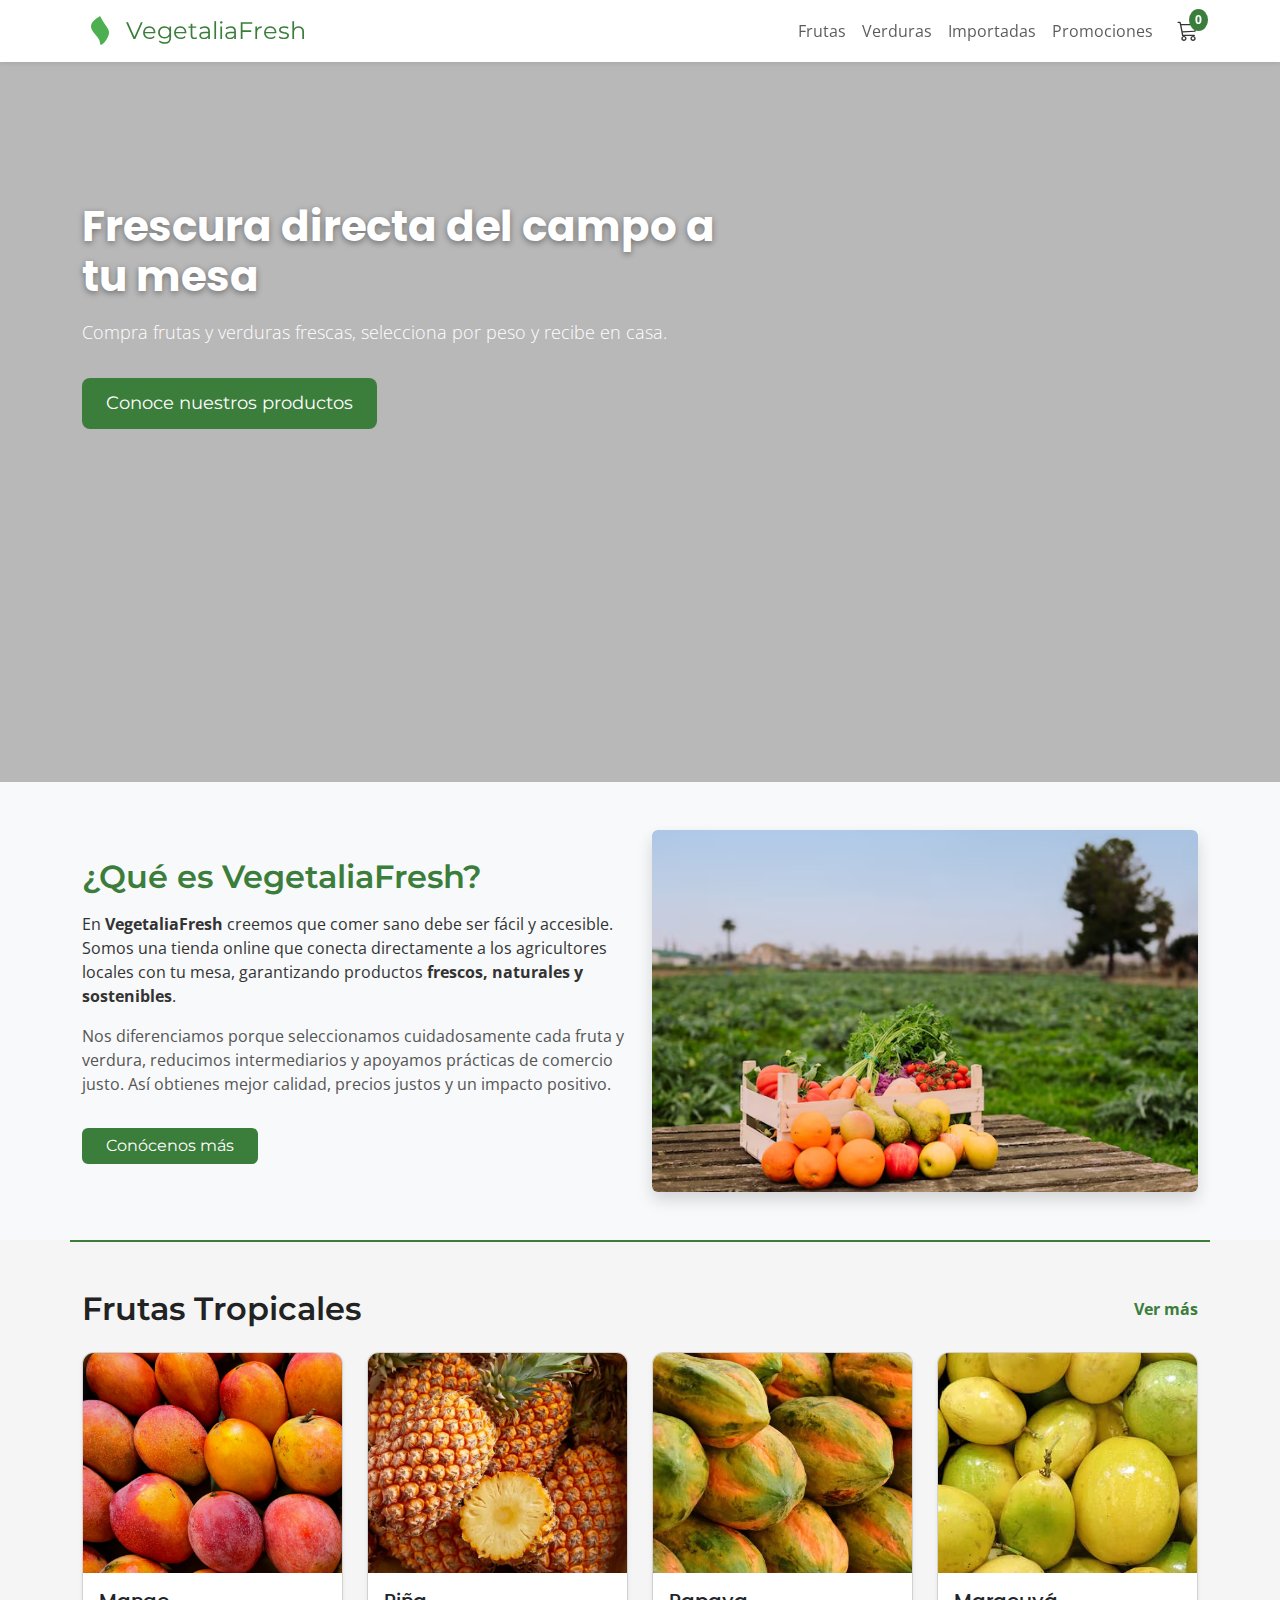
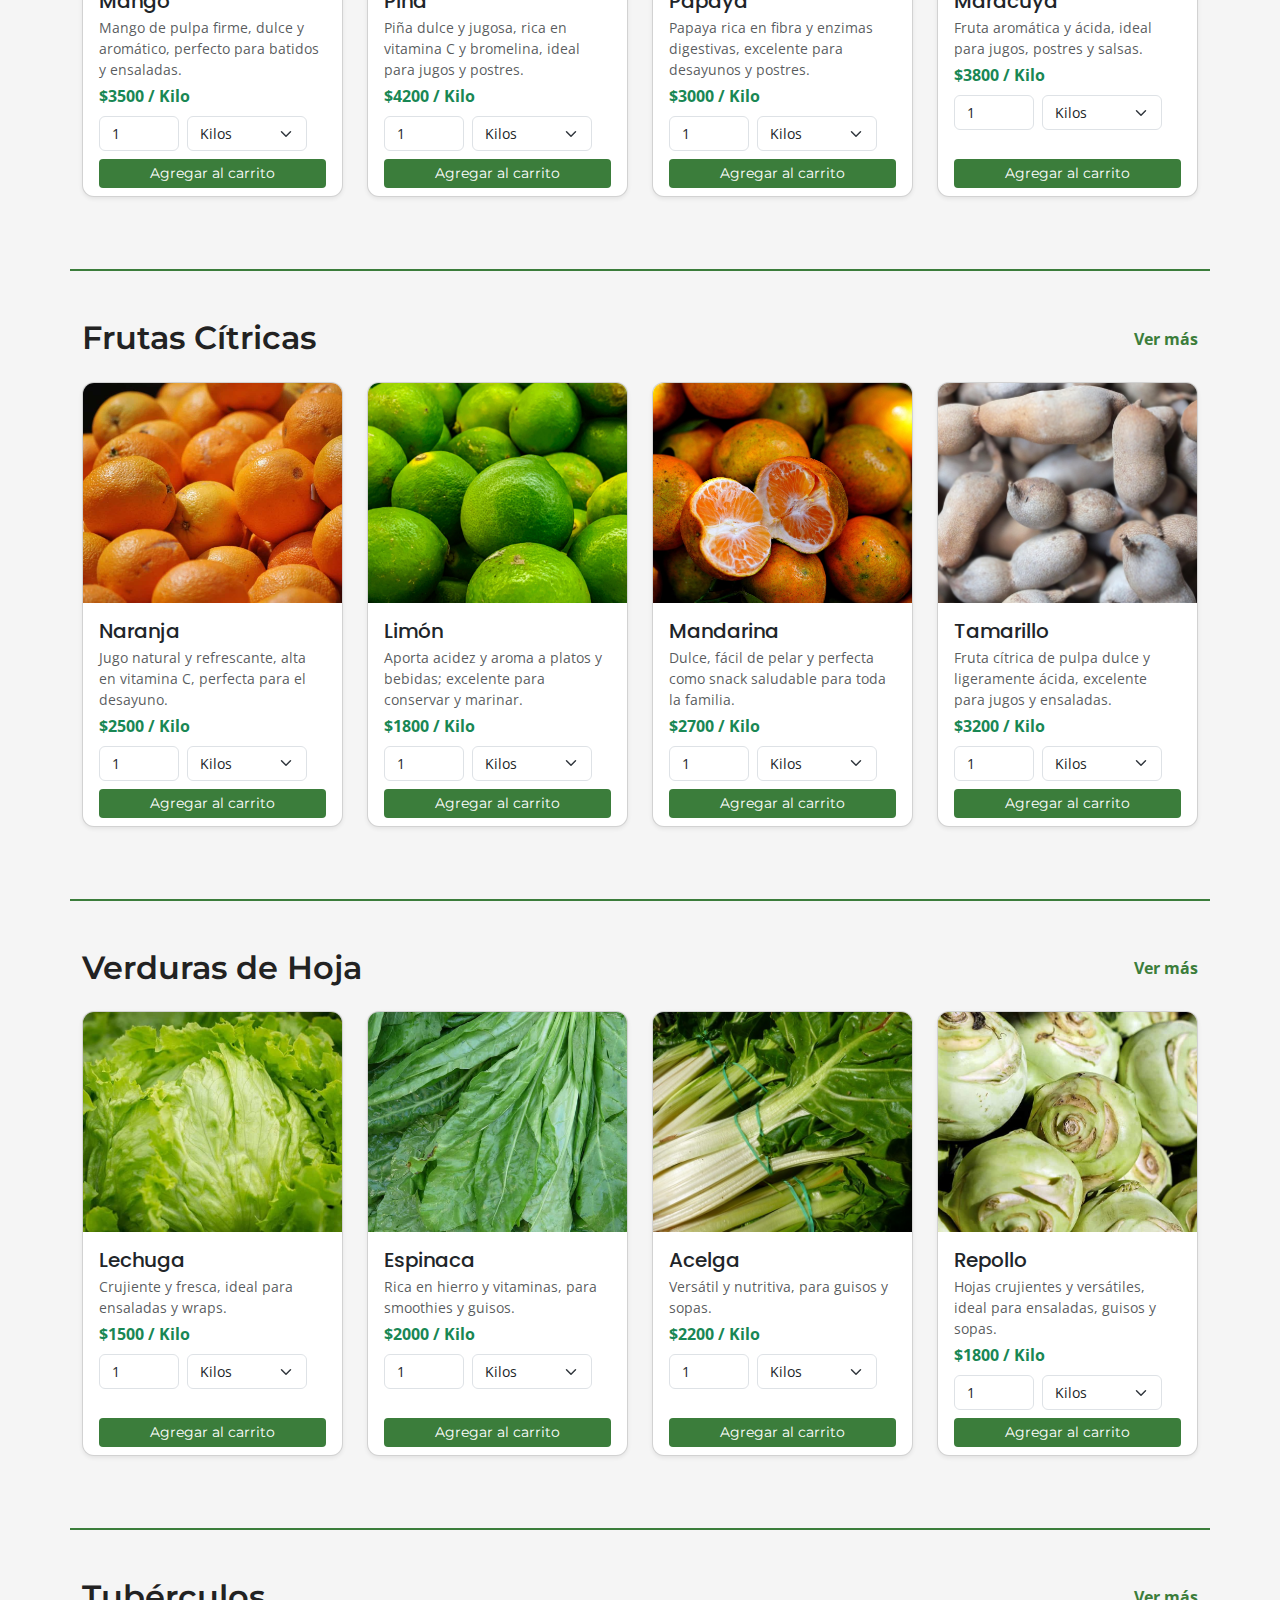
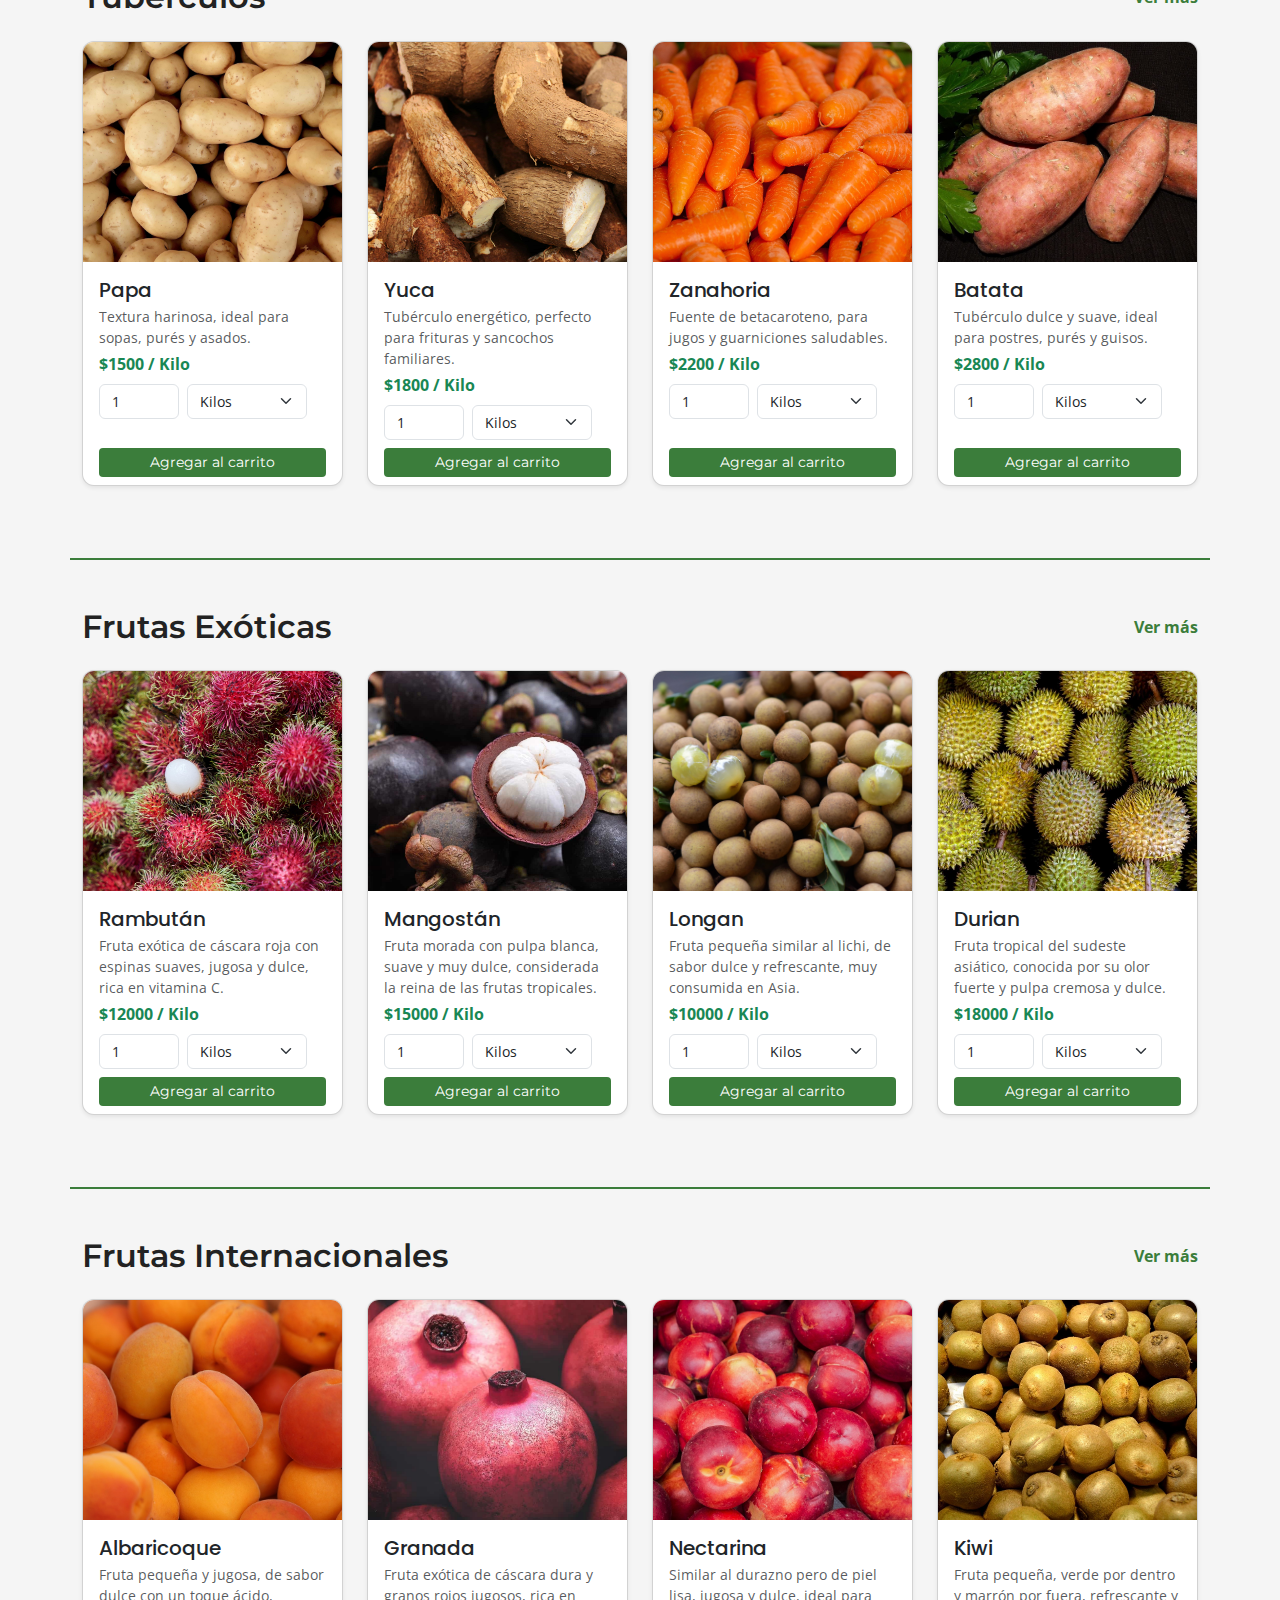
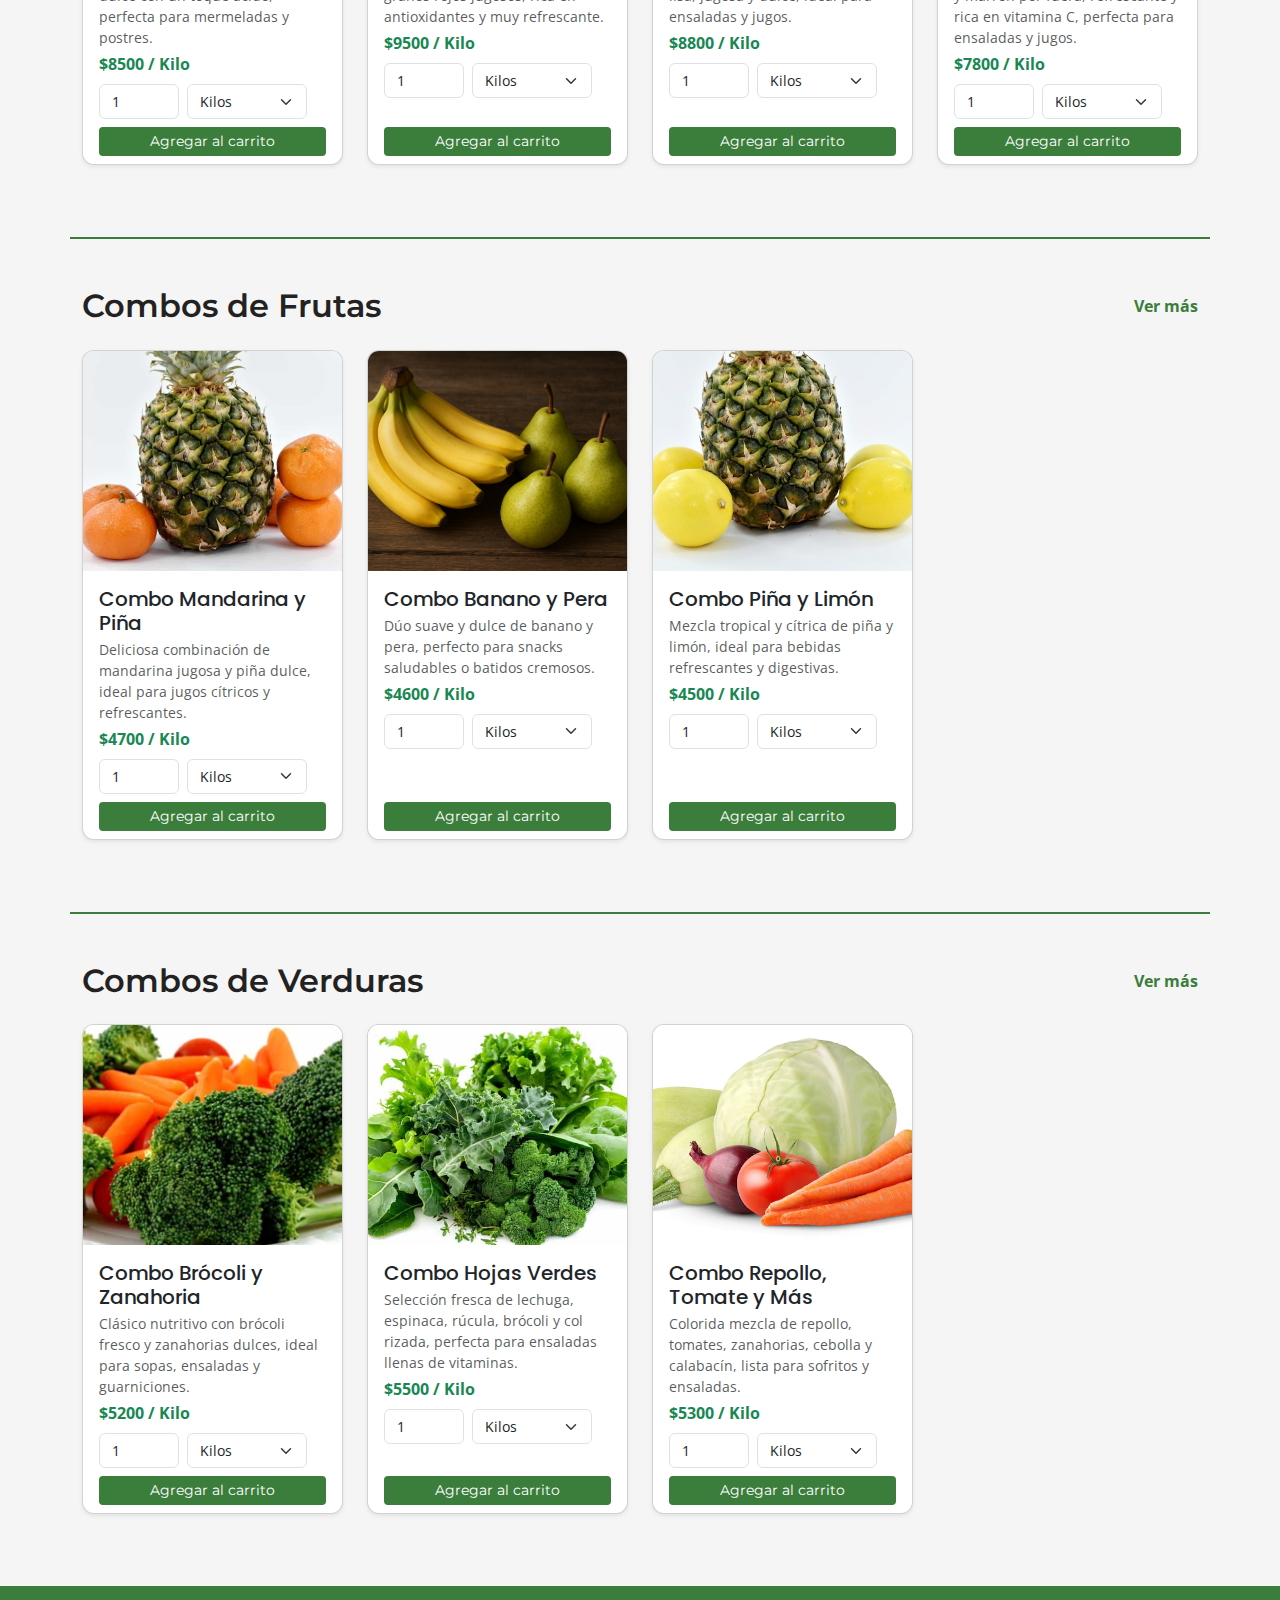
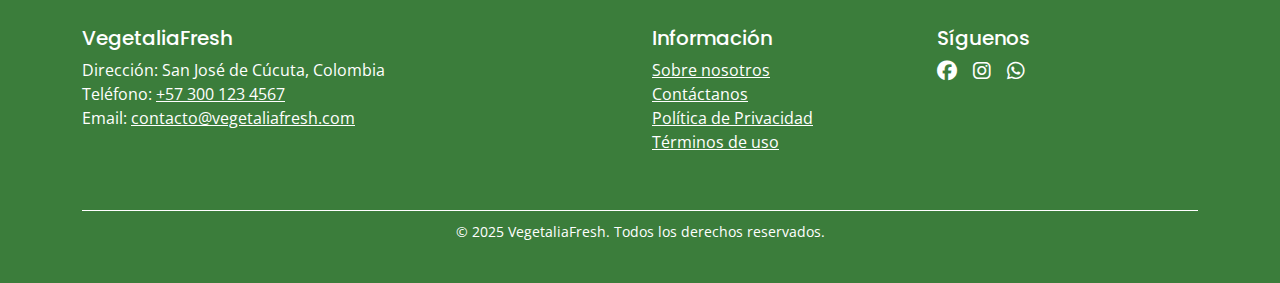
<file: index.html>
<!DOCTYPE html>
<html lang="es">
<head>
  <meta charset="UTF-8">
  <meta name="viewport" content="width=device-width, initial-scale=1.0">
  <title>VegetaliaFresh</title>

  <link href="https://cdn.jsdelivr.net/npm/bootstrap@5.3.0/dist/css/bootstrap.min.css" rel="stylesheet">
  <link href="https://fonts.googleapis.com/css2?family=Poppins:wght@600&family=Montserrat:wght@500&family=Open+Sans&display=swap" rel="stylesheet">
<link rel="stylesheet" href="https://cdn.jsdelivr.net/npm/bootstrap-icons@1.11.1/font/bootstrap-icons.css">

  <link rel="stylesheet" href="estilos/estilos.css">



</head>
<body>



<!-- NAVBAR -->
<nav class="navbar navbar-expand-lg navbar-light bg-white shadow-sm sticky-top">
  <div class="container">
    <a class="navbar-brand d-flex align-items-center" href="index.html">
      <svg class="d-none d-sm-inline me-2" width="36" height="36" viewBox="0 0 24 24" fill="none">
        <path d="M12 2C9 4 6 6 6 9c0 4 6 7 6 11s6-3 6-7c0-3-3-5-6-11z" fill="#4CAF50"/>
      </svg>
      <span class="logo-text">VegetaliaFresh</span>
    </a>


<!-- Contenedor para carrito + hamburguesa en móvil -->
<div class="d-flex align-items-center d-lg-none gap-4">


  <a href="paginas/carrito.html" class="cart-btn position-relative">
    <i class="bi bi-cart3"></i>
    <span id="cart-count-mobile" class="cart-badge">6</span>
  </a>

  
  <button class="navbar-toggler" type="button" data-bs-toggle="collapse" data-bs-target="#mainMenu">
    <span class="navbar-toggler-icon"></span>
  </button>
</div>


    <div class="collapse navbar-collapse" id="mainMenu">
      <ul class="navbar-nav ms-auto align-items-lg-center">
        <!-- Frutas -->
        <li class="nav-item dropdown">
          <a class="nav-link dropdown-toggle" href="#" id="frutasMenu" role="button" data-bs-toggle="dropdown">Frutas</a>
          <ul class="dropdown-menu">
            <li><a class="dropdown-item" href="paginas/tropicales.html">Frutas Tropicales</a></li>
            <li><a class="dropdown-item" href="paginas/citricas.html">Frutas Cítricas</a></li>
          </ul>
        </li>
        <!-- Verduras -->
        <li class="nav-item dropdown">
          <a class="nav-link dropdown-toggle" href="#" id="verdurasMenu" role="button" data-bs-toggle="dropdown">Verduras</a>
          <ul class="dropdown-menu">
            <li><a class="dropdown-item" href="paginas/verdurasHojas.html">Verduras de Hoja</a></li>
            <li><a class="dropdown-item" href="paginas/tuberculos.html">Tubérculos</a></li>
          </ul>
        </li>
                <!-- importadas -->
        <li class="nav-item dropdown">
          <a class="nav-link dropdown-toggle" href="#" id="promoMenu" role="button" data-bs-toggle="dropdown">Importadas</a>
          <ul class="dropdown-menu">
            <li><a class="dropdown-item" href="paginas/exoticas.html">Frutas Exóticas</a></li>
            <li><a class="dropdown-item" href="paginas/internacionales.html">Frutas Internacionales</a></li>
          </ul>
        </li>
        <!-- Promociones -->
        <li class="nav-item dropdown">
          <a class="nav-link dropdown-toggle" href="#" id="promoMenu" role="button" data-bs-toggle="dropdown">Promociones</a>
          <ul class="dropdown-menu">
            <li><a class="dropdown-item" href="paginas/combosFrutas.html">Combos de Frutas</a></li>
            <li><a class="dropdown-item" href="paginas/combosVerduras.html">Combos de Verduras</a></li>
          </ul>
        </li>
      </ul>


 <!-- Botón Carrito SOLO en pantallas grandes -->
<a href="paginas/carrito.html" class="cart-btn position-relative d-none d-lg-inline-block ms-3">
  <i class="bi bi-cart3"></i>
  <span id="cart-count" class="cart-badge">0</span>
</a>

    </div>
  </div>
</nav>


<main>  

<!-- HERO -->
<section class="hero">
  <div class="container">
    <div class="row align-items-center" style="padding-top: 60px;">
      <div class="col-md-7">
        <h1>Frescura directa del campo a tu mesa</h1>
        <p class="lead mt-3" style="font-size:18px;">Compra frutas y verduras frescas, selecciona por peso y recibe en casa.</p>
        <a href="#frutas-tropicales" class="cta-btn mt-3 btn">Conoce nuestros productos</a>
      </div>
      <div class="col-md-5 d-none d-md-block">
        <!-- Placeholder decorative image -->
      </div>
    </div>
  </div>
</section>



<!-- Sección Intro - Quiénes somos -->
<section id="intro" class="py-5 bg-light">
  <div class="container">
    <div class="row align-items-center text-center text-md-start">
      <div class="col-md-6 mb-4 mb-md-0">
        <h2 class="mb-3 " style="color: #3B7D3B">¿Qué es VegetaliaFresh?</h2>
        <p style="color:#333;">
          En <strong>VegetaliaFresh</strong> creemos que comer sano debe ser fácil y accesible. 
          Somos una tienda online que conecta directamente a los agricultores locales con tu mesa, 
          garantizando productos <strong>frescos, naturales y sostenibles</strong>.
        </p>
        <p style="color:#555;">
          Nos diferenciamos porque seleccionamos cuidadosamente cada fruta y verdura, 
          reducimos intermediarios y apoyamos prácticas de comercio justo. 
          Así obtienes <span>mejor calidad</span>, <span>precios justos</span> y un <span>impacto positivo</span>.
        </p>
        <a href="paginas/nosotros.html" class="btn btn-success mt-3 px-4">Conócenos más</a>
      </div>
      <div class="col-md-6 text-center">
        <img src="img/frutasdelcampo.jpg" 
             alt="VegetaliaFresh - frescura del campo" 
             class="img-fluid rounded shadow">
      </div>
    </div>
  </div>
</section>
<div class="divisor container">
  
</div>

  <!-- Sección Frutas -->
<section id="frutas-tropicales" class="container py-5">
  <div class="d-flex justify-content-between align-items-center mb-4">
    <h2 class="m-0">Frutas Tropicales</h2>
    <a href="paginas/tropicales.html" class="text-decoration-none verMas">
      Ver más
    </a>
  </div>
  <div class="row" id="frutas-tropicales-lista"></div>
</section>
<div class="divisor container">
  
</div>

  <!-- Sección Frutas Cítricas -->
<section id="frutas-citricas" class="container py-5">
  <div class="d-flex justify-content-between align-items-center mb-4">
    <h2 class="m-0">Frutas Cítricas</h2>
    <a href="paginas/citricas.html" class="text-decoration-none verMas">
      Ver más
    </a>
  </div>
  <div class="row" id="frutas-citricas-lista"></div>
</section>

<div class="divisor container">
  
</div>

  <!-- Verduras de Hoja -->
<section id="verduras-hoja" class="container py-5">
  <div class="d-flex justify-content-between align-items-center mb-4">
    <h2 class="m-0">Verduras de Hoja</h2>
    <a href="paginas/verdurasHojas.html" class="text-decoration-none verMas" >
      Ver más
    </a>
  </div>
  <div class="row" id="verduras-hoja-lista"></div>
</section>

<div class="divisor container">
  
</div>
  <!-- Tubérculos -->
<section id="tuberculos" class="container py-5">
  <div class="d-flex justify-content-between align-items-center mb-4">
    <h2 class="m-0">Tubérculos</h2>
    <a href="paginas/tuberculos.html" class="text-decoration-none verMas" >
      Ver más
    </a>
  </div>
  <div class="row" id="tuberculos-lista"></div>
</section>
<div class="divisor container">
  
</div>
  <!-- exoticas -->
<section id="frutas-exoticas" class="container py-5">
  <div class="d-flex justify-content-between align-items-center mb-4">
    <h2 class="m-0">Frutas Exóticas</h2>
    <a href="paginas/exoticas.html" class="text-decoration-none verMas" >
      Ver más
    </a>
  </div>
  <div class="row" id="frutas-exoticas-lista"></div>
</section>
<div class="divisor container">
  
</div>
  <!-- internacionales-->
<section id="frutas-internacionales" class="container py-5">
  <div class="d-flex justify-content-between align-items-center mb-4">
    <h2 class="m-0">Frutas Internacionales</h2>
    <a href="paginas/internacionales.html" class="text-decoration-none verMas" >
      Ver más
    </a>
  </div>
  <div class="row" id="frutas-internacionales-lista"></div>
</section>
<div class="divisor container">
  
</div>
<section id="combos-de-frutas" class="container py-5">
  <div class="d-flex justify-content-between align-items-center mb-4">
    <h2 class="m-0">Combos de Frutas</h2>
    <a href="paginas/combosFrutas.html" class="text-decoration-none verMas">
      Ver más
    </a>
  </div>
  <div class="row" id="combos-de-frutas-lista"></div>
</section>
<div class="divisor container">
  
</div>
<section id="combos-de-verduras" class="container py-5">
  <div class="d-flex justify-content-between align-items-center mb-4">
    <h2 class="m-0">Combos de Verduras</h2>
    <a href="paginas/combosVerduras.html" class="text-decoration-none verMas">
      Ver más
    </a>
  </div>
  <div class="row" id="combos-de-verduras-lista"></div>
</section>

</main>
<!-- FOOTER -->
<footer >
  <div class="container">
    <div class="row">

      <!-- Información de la empresa -->
      <div class="col-md-6 mb-3">
        <h5>VegetaliaFresh</h5>
        <p>
          Dirección: San José de Cúcuta, Colombia<br>
          Teléfono: <a href="tel:+573001234567" class="text-white">+57 300 123 4567</a><br>
          Email: <a href="mailto:contacto@vegetaliafresh.com" class="text-white">contacto@vegetaliafresh.com</a>
        </p>
      </div>

      <!-- Enlaces -->
      <div class="col-md-3 mb-3">
        <h5>Información</h5>
        <ul class="list-unstyled">
          <li><a href="paginas/nosotros.html" class="text-white">Sobre nosotros</a></li>
          <li><a href="paginas/contacto.html" class="text-white">Contáctanos</a></li>
          <li><a href="paginas/politicasPrivacidad.html" class="text-white">Política de Privacidad</a></li>
          <li><a href="paginas/terminosUso.html" class="text-white">Términos de uso</a></li>
        </ul>
      </div>

      <!-- Redes sociales -->
      <div class="col-md-3 mb-3">
        <h5>Síguenos</h5>
        <div class="d-flex gap-3">
    <a href="https://www.facebook.com/merqueo" target="_blank" rel="noopener noreferrer" class="text-white" aria-label="Merqueo en Facebook">
      <i class="fab fa-facebook fa-lg" aria-hidden="true"></i>
      <span class="sr-only">Merqueo en Facebook</span>
    </a>
    <a href="https://www.instagram.com/merqueocol/" target="_blank" rel="noopener noreferrer" class="text-white" aria-label="Merqueo en Instagram">
      <i class="fab fa-instagram fa-lg" aria-hidden="true"></i>
      <span class="sr-only">Merqueo en Instagram</span>
    </a>
    <a href="https://api.whatsapp.com/send?phone=573001234567&text=Hola%20VegetaliaFresh" 
   target="_blank" rel="noopener noreferrer" class="text-white">
  <i class="fab fa-whatsapp fa-lg"></i>
     </a>
        </div>
      </div>

    </div>

    <div class="text-center mt-4 derechos" >
      &copy; 2025 VegetaliaFresh. Todos los derechos reservados.
    </div>
  </div>
</footer>


 
<script src="https://cdn.jsdelivr.net/npm/bootstrap@5.3.2/dist/js/bootstrap.bundle.min.js"></script>
<!-- Incluye Font Awesome en el <head> -->
<link rel="stylesheet" href="https://cdnjs.cloudflare.com/ajax/libs/font-awesome/6.4.0/css/all.min.css"/>

  <script src="js/app.js"></script>

</body>
</html>
</file>
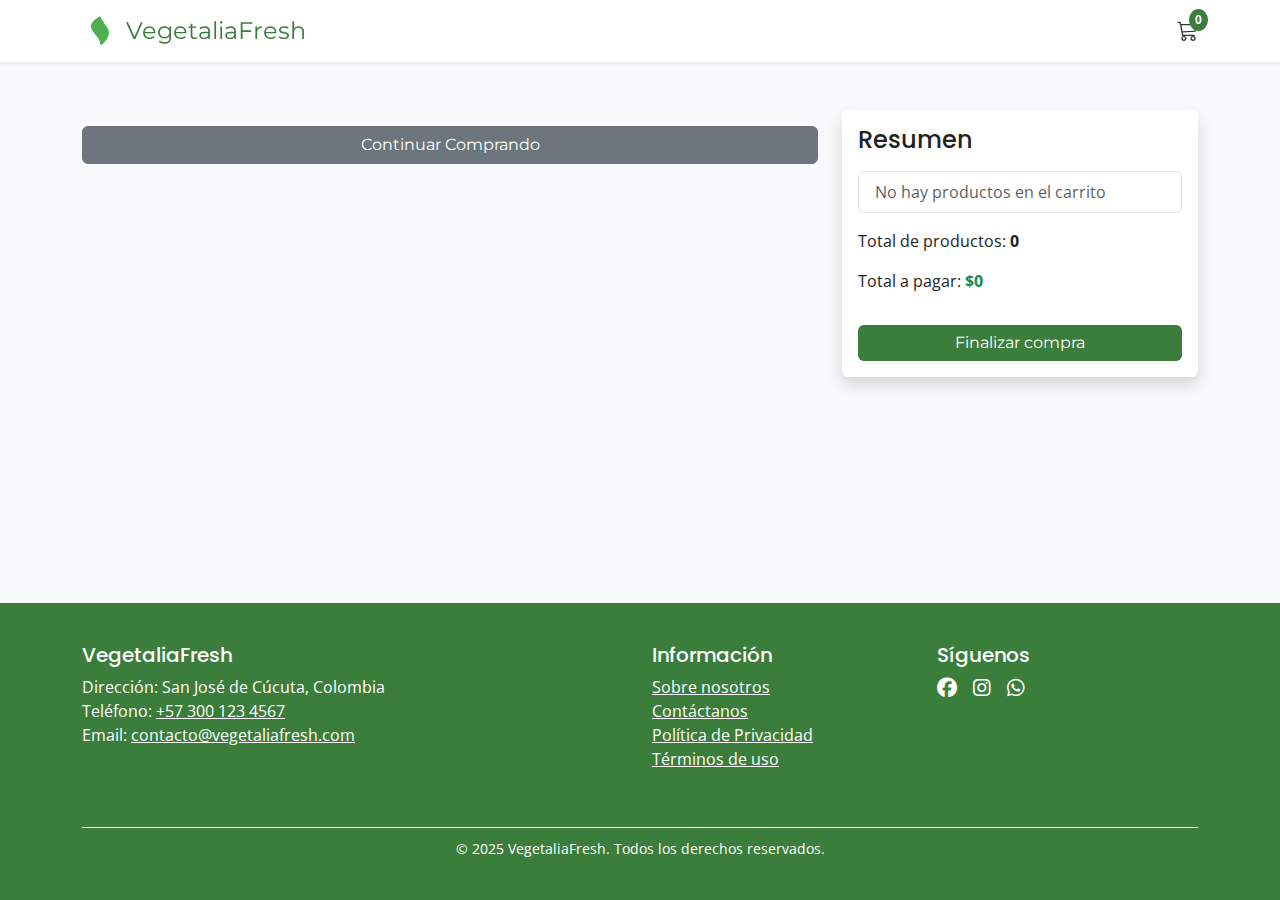
<file: paginas/carrito.html>
<!DOCTYPE html>
<html lang="es">
<head>
  <meta charset="UTF-8">
  <meta name="viewport" content="width=device-width, initial-scale=1.0">
  <title>Carrito</title>
  <link href="https://cdn.jsdelivr.net/npm/bootstrap@5.3.0/dist/css/bootstrap.min.css" rel="stylesheet">
   <link href="https://fonts.googleapis.com/css2?family=Poppins:wght@600&family=Montserrat:wght@500&family=Open+Sans&display=swap" rel="stylesheet">
   <link rel="stylesheet" href="https://cdn.jsdelivr.net/npm/bootstrap-icons@1.11.1/font/bootstrap-icons.css">
    <link rel="stylesheet" href="../estilos/estilos.css">
    
</head>
<body class="bg-light">


<!-- NAVBAR -->
<nav class="navbar navbar-expand-lg navbar-light bg-white shadow-sm sticky-top">
  <div class="container">
    <a class="navbar-brand d-flex align-items-center" href="../index.html">
       <svg class="d-none d-sm-inline me-2" width="36" height="36" viewBox="0 0 24 24" fill="none">
        <path d="M12 2C9 4 6 6 6 9c0 4 6 7 6 11s6-3 6-7c0-3-3-5-6-11z" fill="#4CAF50"/></svg>
      <span class="logo-text">VegetaliaFresh</span>
    </a>

   

       
   <a href="carrito.html" class="cart-btn position-relative">
    <i class="bi bi-cart3"></i>
    <span id="cart-count-mobile" class="cart-badge">6</span>
  </a>
        </li>
      </ul>
    </div>
  
</nav>


<main>
  <div class="container py-4">
    <div class="row mt-4">
      <!-- Columna izquierda: Productos -->
      <div class="col-md-8">
        <div id="carrito-lista" class="row"></div>

        <!-- Botón visible solo en pantallas medianas y grandes -->
        <div class="mt-3 d-none d-md-block">
          <a href="../index.html" class="btn btn-secondary w-100">Continuar Comprando</a>
        </div>
      </div>

      <!-- Columna derecha: Resumen -->
      <div class="col-md-4">
        <div class="p-3 bg-white shadow rounded">
          <h4 class="mb-3">Resumen</h4>

          <!-- Nueva lista para mostrar nombres de productos -->
          <ul id="resumen-lista" class="list-group mb-3">
            <li class="list-group-item text-muted">No hay productos en el carrito</li>
          </ul>

          <p>Total de productos: <span id="total-productos" class="fw-bold">0</span></p>
          <p>Total a pagar: <span id="total-general" class="text-success fw-bold">$0</span></p>

          <!-- Botón Finalizar Compra dentro del recuadro -->
          <button id="btn-finalizar" class="btn btn-success w-100 mt-3">
            Finalizar compra
          </button>
        </div>
      </div>

      <!-- Botón visible solo en pantallas pequeñas -->
      <div class="mt-3 d-block d-md-none">
        <a href="../index.html" class="btn btn-secondary w-100">Continuar Comprando</a>
      </div>
    </div>
  </div>
</main>

  <!-- FOOTER -->
<footer >
  <div class="container">
    <div class="row">

      <!-- Información de la empresa -->
      <div class="col-md-6 mb-3">
        <h5>VegetaliaFresh</h5>
        <p>
          Dirección: San José de Cúcuta, Colombia<br>
          Teléfono: <a href="tel:+573001234567" class="text-white">+57 300 123 4567</a><br>
          Email: <a href="mailto:contacto@vegetaliafresh.com" class="text-white">contacto@vegetaliafresh.com</a>
        </p>
      </div>

      <!-- Enlaces -->
      <div class="col-md-3 mb-3">
        <h5>Información</h5>
        <ul class="list-unstyled">
          <li><a href="nosotros.html" class="text-white">Sobre nosotros</a></li>
          <li><a href="contacto.html" class="text-white">Contáctanos</a></li>
          <li><a href="politicasPrivacidad.html" class="text-white">Política de Privacidad</a></li>
          <li><a href="terminosUso.html" class="text-white">Términos de uso</a></li>
        </ul>
      </div>

      <!-- Redes sociales -->
      <div class="col-md-3 mb-3">
        <h5>Síguenos</h5>
        <div class="d-flex gap-3">
    <a href="https://www.facebook.com/merqueo" target="_blank" rel="noopener noreferrer" class="text-white" aria-label="Merqueo en Facebook">
      <i class="fab fa-facebook fa-lg" aria-hidden="true"></i>
      <span class="sr-only">Merqueo en Facebook</span>
    </a>
    <a href="https://www.instagram.com/merqueocol/" target="_blank" rel="noopener noreferrer" class="text-white" aria-label="Merqueo en Instagram">
      <i class="fab fa-instagram fa-lg" aria-hidden="true"></i>
      <span class="sr-only">Merqueo en Instagram</span>
    </a>
    <a href="https://api.whatsapp.com/send?phone=573001234567&text=Hola%20VegetaliaFresh" 
   target="_blank" rel="noopener noreferrer" class="text-white">
  <i class="fab fa-whatsapp fa-lg"></i>
     </a>
        </div>
      </div>

    </div>

    <div class="text-center mt-4 derechos" >
      &copy; 2025 VegetaliaFresh. Todos los derechos reservados.
    </div>
  </div>
</footer>


<script src="https://cdn.jsdelivr.net/npm/bootstrap@5.3.2/dist/js/bootstrap.bundle.min.js"></script>
<!-- Incluye Font Awesome en el <head> -->
<link rel="stylesheet" href="https://cdnjs.cloudflare.com/ajax/libs/font-awesome/6.4.0/css/all.min.css"/>
  <script src="../js/app.js"></script>
 
</body>
</html>
</file>
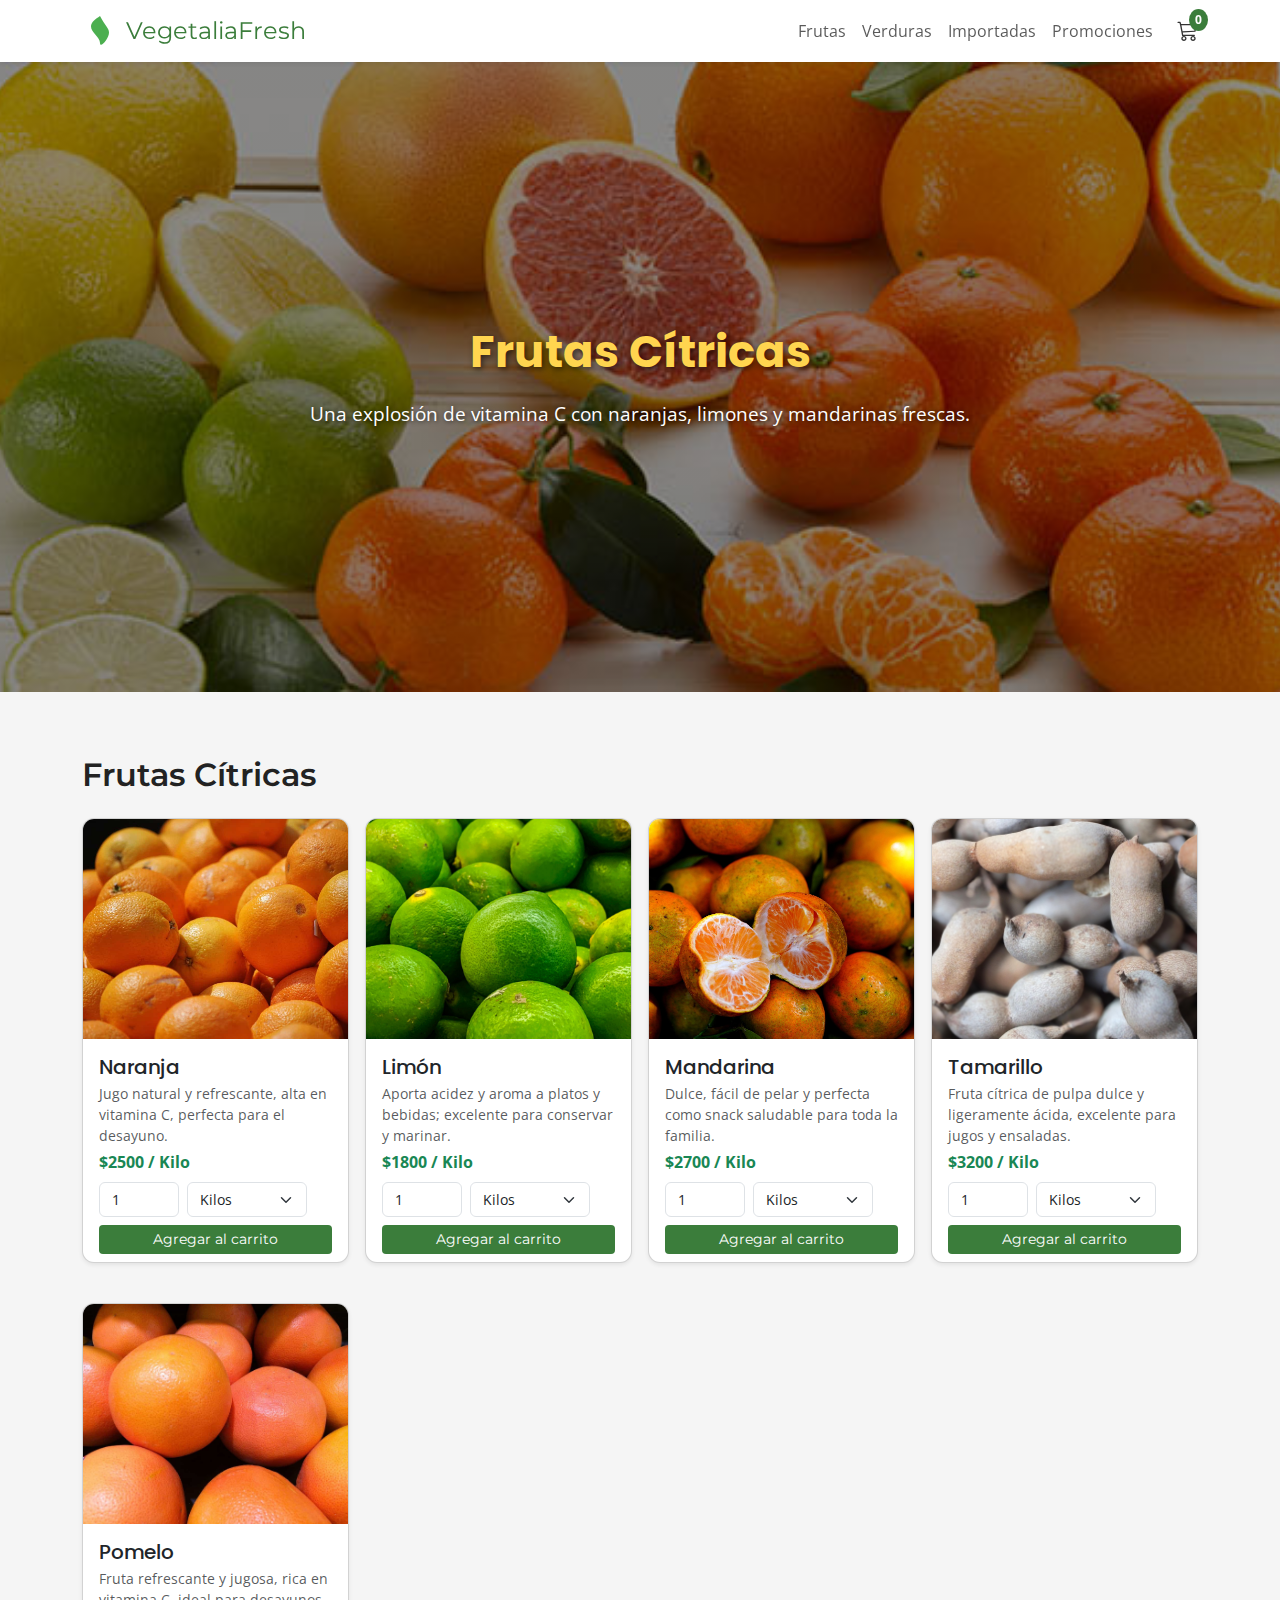
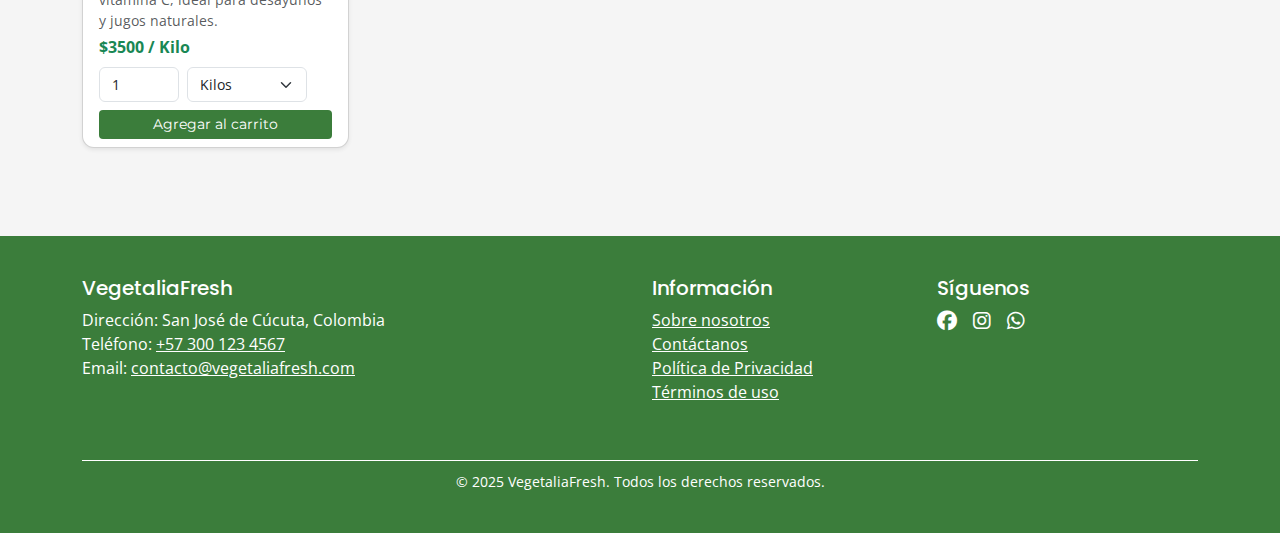
<file: paginas/citricas.html>
<!DOCTYPE html>
<html lang="es">
<head>
  <meta charset="UTF-8">
  <meta name="viewport" content="width=device-width, initial-scale=1.0">
  <title>Frutas Cítricas</title>

  <link href="https://cdn.jsdelivr.net/npm/bootstrap@5.3.0/dist/css/bootstrap.min.css" rel="stylesheet">
   <link href="https://fonts.googleapis.com/css2?family=Poppins:wght@600&family=Montserrat:wght@500&family=Open+Sans&display=swap" rel="stylesheet">
 <link rel="stylesheet" href="https://cdn.jsdelivr.net/npm/bootstrap-icons@1.11.1/font/bootstrap-icons.css">


    <link rel="stylesheet" href="../estilos/estilos.css">


</head>
<body>
<main>
<!-- NAVBAR -->
<nav class="navbar navbar-expand-lg navbar-light bg-white shadow-sm sticky-top">
  <div class="container">
    <a class="navbar-brand d-flex align-items-center" href="../index.html">
<svg class="d-none d-sm-inline me-2" width="36" height="36" viewBox="0 0 24 24" fill="none">
        <path d="M12 2C9 4 6 6 6 9c0 4 6 7 6 11s6-3 6-7c0-3-3-5-6-11z" fill="#4CAF50"/>
      </svg>
      <span class="logo-text">VegetaliaFresh</span>
    </a>


<!-- Contenedor para carrito + hamburguesa en móvil -->
<div class="d-flex align-items-center d-lg-none gap-4">
  <a href="carrito.html" class="cart-btn position-relative">
    <i class="bi bi-cart3"></i>
    <span id="cart-count-mobile" class="cart-badge">6</span>
  </a>
  <button class="navbar-toggler" type="button" data-bs-toggle="collapse" data-bs-target="#mainMenu">
    <span class="navbar-toggler-icon"></span>
  </button>
</div>


    <div class="collapse navbar-collapse" id="mainMenu">
      <ul class="navbar-nav ms-auto align-items-lg-center">
        <!-- Frutas -->
        <li class="nav-item dropdown">
          <a class="nav-link dropdown-toggle" href="#" id="frutasMenu" role="button" data-bs-toggle="dropdown">Frutas</a>
          <ul class="dropdown-menu">
            <li><a class="dropdown-item" href="tropicales.html">Frutas Tropicales</a></li>
            <li><a class="dropdown-item" href="citricas.html">Frutas Cítricas</a></li>
          </ul>
        </li>
        <!-- Verduras -->
        <li class="nav-item dropdown">
          <a class="nav-link dropdown-toggle" href="#" id="verdurasMenu" role="button" data-bs-toggle="dropdown">Verduras</a>
          <ul class="dropdown-menu">
            <li><a class="dropdown-item" href="verdurasHojas.html">Verduras de Hoja</a></li>
            <li><a class="dropdown-item" href="tuberculos.html">Tubérculos</a></li>
          </ul>
        </li>
                <!-- importadas -->
        <li class="nav-item dropdown">
          <a class="nav-link dropdown-toggle" href="#" id="promoMenu" role="button" data-bs-toggle="dropdown">Importadas</a>
          <ul class="dropdown-menu">
            <li><a class="dropdown-item" href="exoticas.html">Frutas Exóticas</a></li>
            <li><a class="dropdown-item" href="internacionales.html">Frutas Internacionales</a></li>
          </ul>
        </li>
        <!-- Promociones -->
        <li class="nav-item dropdown">
          <a class="nav-link dropdown-toggle" href="#" id="promoMenu" role="button" data-bs-toggle="dropdown">Promociones</a>
          <ul class="dropdown-menu">
            <li><a class="dropdown-item" href="combosFrutas.html">Combos de Frutas</a></li>
            <li><a class="dropdown-item" href="combosVerduras.html">Combos de Verduras</a></li>
          </ul>
        </li>

      </ul>

 <!-- Botón Carrito SOLO en pantallas grandes -->
<a href="carrito.html" class="cart-btn position-relative d-none d-lg-inline-block ms-3">
  <i class="bi bi-cart3"></i>
  <span id="cart-count" class="cart-badge">0</span>
</a>

    </div>
  </div>
</nav>


<section class="categoria-intro citricas">
  <h1>Frutas Cítricas</h1>
  <p>Una explosión de vitamina C con naranjas, limones y mandarinas frescas.</p>
</section>



<!-- Contenedor principal -->
<div class="container py-3">
  <div class="row g-3" id="productos-lista">
    <!-- Sección Frutas -->
    <section id="frutas-citricas" class="col-12 py-5">
      <h2 class="mb-4">Frutas Cítricas</h2>
      <div class="row g-3" id="frutas-citricas-lista">
        <!-- Aquí se cargarán dinámicamente las product-card -->
      </div>
    </section>
  </div>
</div>
</main>

<footer >
  <div class="container">
    <div class="row">

      <!-- Información de la empresa -->
      <div class="col-md-6 mb-3">
        <h5>VegetaliaFresh</h5>
        <p>
          Dirección: San José de Cúcuta, Colombia<br>
          Teléfono: <a href="tel:+573001234567" class="text-white">+57 300 123 4567</a><br>
          Email: <a href="mailto:contacto@vegetaliafresh.com" class="text-white">contacto@vegetaliafresh.com</a>
        </p>
      </div>

      <!-- Enlaces -->
      <div class="col-md-3 mb-3">
        <h5>Información</h5>
        <ul class="list-unstyled">
          <li><a href="nosotros.html" class="text-white">Sobre nosotros</a></li>
          <li><a href="contacto.html" class="text-white">Contáctanos</a></li>
          <li><a href="politicasPrivacidad.html" class="text-white">Política de Privacidad</a></li>
          <li><a href="terminosUso.html" class="text-white">Términos de uso</a></li>
        </ul>
      </div>

      <!-- Redes sociales -->
      <div class="col-md-3 mb-3">
        <h5>Síguenos</h5>
        <div class="d-flex gap-3">
    <a href="https://www.facebook.com/merqueo" target="_blank" rel="noopener noreferrer" class="text-white" aria-label="Merqueo en Facebook">
      <i class="fab fa-facebook fa-lg" aria-hidden="true"></i>
      <span class="sr-only">Merqueo en Facebook</span>
    </a>
    <a href="https://www.instagram.com/merqueocol/" target="_blank" rel="noopener noreferrer" class="text-white" aria-label="Merqueo en Instagram">
      <i class="fab fa-instagram fa-lg" aria-hidden="true"></i>
      <span class="sr-only">Merqueo en Instagram</span>
    </a>
    <a href="https://api.whatsapp.com/send?phone=573001234567&text=Hola%20VegetaliaFresh" 
   target="_blank" rel="noopener noreferrer" class="text-white">
  <i class="fab fa-whatsapp fa-lg"></i>
     </a>
        </div>
      </div>

    </div>

    <div class="text-center mt-4 derechos" >
      &copy; 2025 VegetaliaFresh. Todos los derechos reservados.
    </div>
  </div>
</footer>

<script src="https://cdn.jsdelivr.net/npm/bootstrap@5.3.2/dist/js/bootstrap.bundle.min.js"></script>
<!-- Incluye Font Awesome en el <head> -->
<link rel="stylesheet" href="https://cdnjs.cloudflare.com/ajax/libs/font-awesome/6.4.0/css/all.min.css"/>

  <script src="../js/app.js"></script>



</body>
</html>
</file>
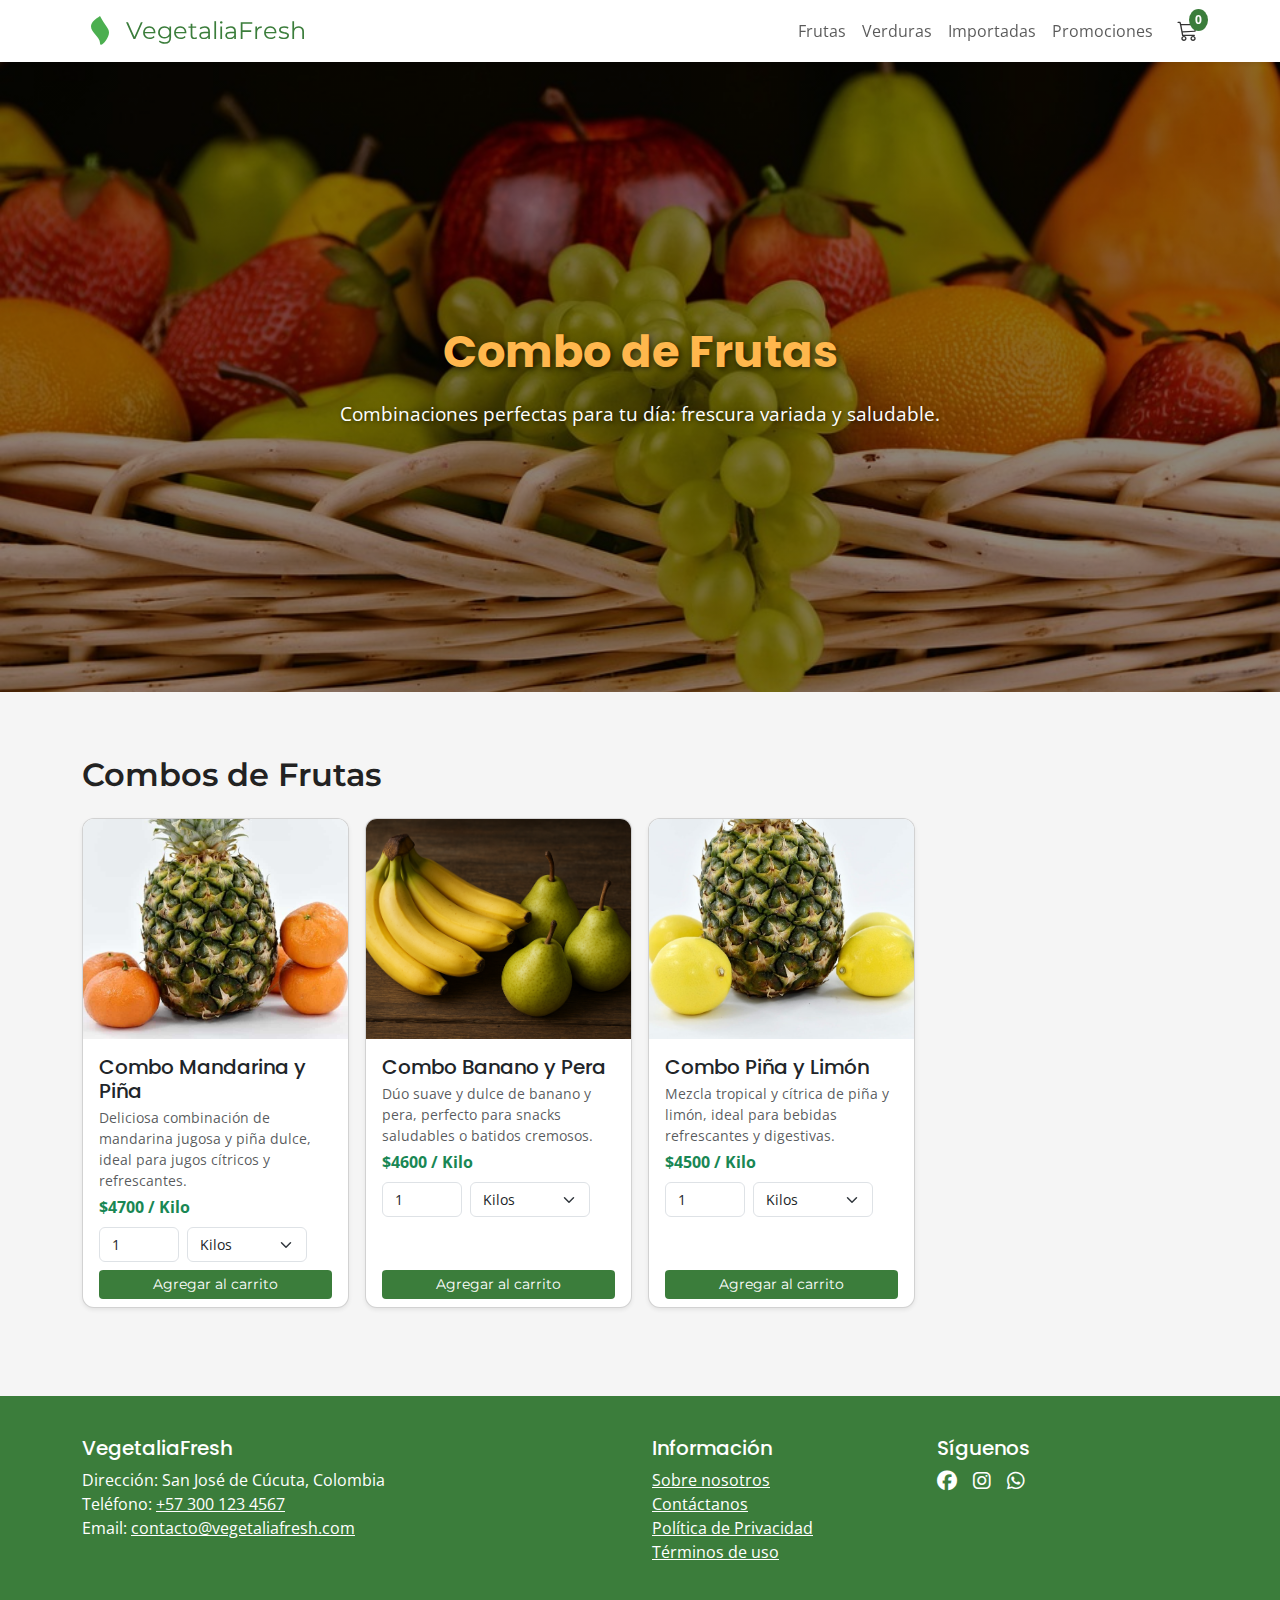
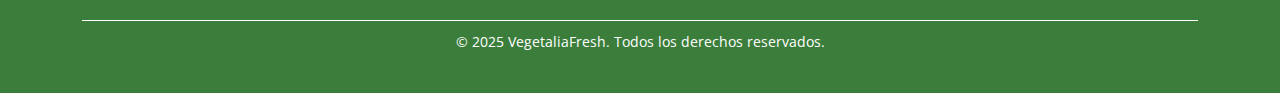
<file: paginas/combosFrutas.html>
<!DOCTYPE html>
<html lang="es">
<head>
  <meta charset="UTF-8">
  <meta name="viewport" content="width=device-width, initial-scale=1.0">
  <title>Combos de Frutas</title>

    <!-- Bootstrap CSS -->
  <link href="https://cdn.jsdelivr.net/npm/bootstrap@5.3.0/dist/css/bootstrap.min.css" rel="stylesheet">
   <link href="https://fonts.googleapis.com/css2?family=Poppins:wght@600&family=Montserrat:wght@500&family=Open+Sans&display=swap" rel="stylesheet">
 <link rel="stylesheet" href="https://cdn.jsdelivr.net/npm/bootstrap-icons@1.11.1/font/bootstrap-icons.css">


    <link rel="stylesheet" href="../estilos/estilos.css">

</head>
<body>
<main>

<!-- NAVBAR -->
<nav class="navbar navbar-expand-lg navbar-light bg-white shadow-sm sticky-top">
  <div class="container">
    <a class="navbar-brand d-flex align-items-center" href="../index.html">
      <svg class="d-none d-sm-inline me-2" width="36" height="36" viewBox="0 0 24 24" fill="none">

        <path d="M12 2C9 4 6 6 6 9c0 4 6 7 6 11s6-3 6-7c0-3-3-5-6-11z" fill="#4CAF50"/>
      </svg>
      <span class="logo-text">VegetaliaFresh</span>
    </a>


<!-- Contenedor para carrito + hamburguesa en móvil -->
<div class="d-flex align-items-center d-lg-none gap-4">
  <a href="carrito.html" class="cart-btn position-relative">
    <i class="bi bi-cart3"></i>
    <span id="cart-count-mobile" class="cart-badge">6</span>
  </a>
  <button class="navbar-toggler" type="button" data-bs-toggle="collapse" data-bs-target="#mainMenu">
    <span class="navbar-toggler-icon"></span>
  </button>
</div>


    <div class="collapse navbar-collapse" id="mainMenu">
      <ul class="navbar-nav ms-auto align-items-lg-center">
        <!-- Frutas -->
        <li class="nav-item dropdown">
          <a class="nav-link dropdown-toggle" href="#" id="frutasMenu" role="button" data-bs-toggle="dropdown">Frutas</a>
          <ul class="dropdown-menu">
            <li><a class="dropdown-item" href="tropicales.html">Frutas Tropicales</a></li>
            <li><a class="dropdown-item" href="citricas.html">Frutas Cítricas</a></li>
          </ul>
        </li>
        <!-- Verduras -->
        <li class="nav-item dropdown">
          <a class="nav-link dropdown-toggle" href="#" id="verdurasMenu" role="button" data-bs-toggle="dropdown">Verduras</a>
          <ul class="dropdown-menu">
            <li><a class="dropdown-item" href="verdurasHojas.html">Verduras de Hoja</a></li>
            <li><a class="dropdown-item" href="tuberculos.html">Tubérculos</a></li>
          </ul>
        </li>
                <!-- importadas -->
        <li class="nav-item dropdown">
          <a class="nav-link dropdown-toggle" href="#" id="promoMenu" role="button" data-bs-toggle="dropdown">Importadas</a>
          <ul class="dropdown-menu">
            <li><a class="dropdown-item" href="exoticas.html">Frutas Exóticas</a></li>
            <li><a class="dropdown-item" href="internacionales.html">Frutas Internacionales</a></li>
          </ul>
        </li>
        <!-- Promociones -->
        <li class="nav-item dropdown">
          <a class="nav-link dropdown-toggle" href="#" id="promoMenu" role="button" data-bs-toggle="dropdown">Promociones</a>
          <ul class="dropdown-menu">
            <li><a class="dropdown-item" href="combosFrutas.html">Combos de Frutas</a></li>
            <li><a class="dropdown-item" href="combosVerduras.html">Combos de Verduras</a></li>
          </ul>
        </li>

      </ul>

 <!-- Botón Carrito SOLO en pantallas grandes -->
<a href="carrito.html" class="cart-btn position-relative d-none d-lg-inline-block ms-3">
  <i class="bi bi-cart3"></i>
  <span id="cart-count" class="cart-badge">0</span>
</a>

    </div>
  </div>
</nav>

<section class="categoria-intro combosFrutas">
  <h1>Combo de Frutas</h1>
  <p>Combinaciones perfectas para tu día: frescura variada y saludable.</p>
</section>


<!-- Contenedor principal -->
<div class="container py-3">
  <div class="row g-3" id="productos-lista">
    <!-- Sección combos frutas -->
    <section id="combos-de-frutas" class="col-12 py-5">
      <h2 class="mb-4">Combos de Frutas</h2>
      <div class="row g-3" id="combos-de-frutas-lista">
        <!-- Aquí se cargarán dinámicamente las product-card -->
      </div>
    </section>
  </div>
</div>
</main>


<footer >
  <div class="container">
    <div class="row">

      <!-- Información de la empresa -->
      <div class="col-md-6 mb-3">
        <h5>VegetaliaFresh</h5>
        <p>
          Dirección: San José de Cúcuta, Colombia<br>
          Teléfono: <a href="tel:+573001234567" class="text-white">+57 300 123 4567</a><br>
          Email: <a href="mailto:contacto@vegetaliafresh.com" class="text-white">contacto@vegetaliafresh.com</a>
        </p>
      </div>

      <!-- Enlaces -->
      <div class="col-md-3 mb-3">
        <h5>Información</h5>
        <ul class="list-unstyled">
          <li><a href="nosotros.html" class="text-white">Sobre nosotros</a></li>
          <li><a href="contacto.html" class="text-white">Contáctanos</a></li>
          <li><a href="politicasPrivacidad.html" class="text-white">Política de Privacidad</a></li>
          <li><a href="terminosUso.html" class="text-white">Términos de uso</a></li>
        </ul>
      </div>

      <!-- Redes sociales -->
      <div class="col-md-3 mb-3">
        <h5>Síguenos</h5>
        <div class="d-flex gap-3">
    <a href="https://www.facebook.com/merqueo" target="_blank" rel="noopener noreferrer" class="text-white" aria-label="Merqueo en Facebook">
      <i class="fab fa-facebook fa-lg" aria-hidden="true"></i>
      <span class="sr-only">Merqueo en Facebook</span>
    </a>
    <a href="https://www.instagram.com/merqueocol/" target="_blank" rel="noopener noreferrer" class="text-white" aria-label="Merqueo en Instagram">
      <i class="fab fa-instagram fa-lg" aria-hidden="true"></i>
      <span class="sr-only">Merqueo en Instagram</span>
    </a>
    <a href="https://api.whatsapp.com/send?phone=573001234567&text=Hola%20VegetaliaFresh" 
   target="_blank" rel="noopener noreferrer" class="text-white">
  <i class="fab fa-whatsapp fa-lg"></i>
     </a>
        </div>
      </div>

    </div>

    <div class="text-center mt-4 derechos" >
      &copy; 2025 VegetaliaFresh. Todos los derechos reservados.
    </div>
  </div>
</footer>
  
<script src="https://cdn.jsdelivr.net/npm/bootstrap@5.3.2/dist/js/bootstrap.bundle.min.js"></script>
<!-- Incluye Font Awesome en el <head> -->
<link rel="stylesheet" href="https://cdnjs.cloudflare.com/ajax/libs/font-awesome/6.4.0/css/all.min.css"/>

  <script src="../js/app.js"></script>



</body>
</html>
</file>
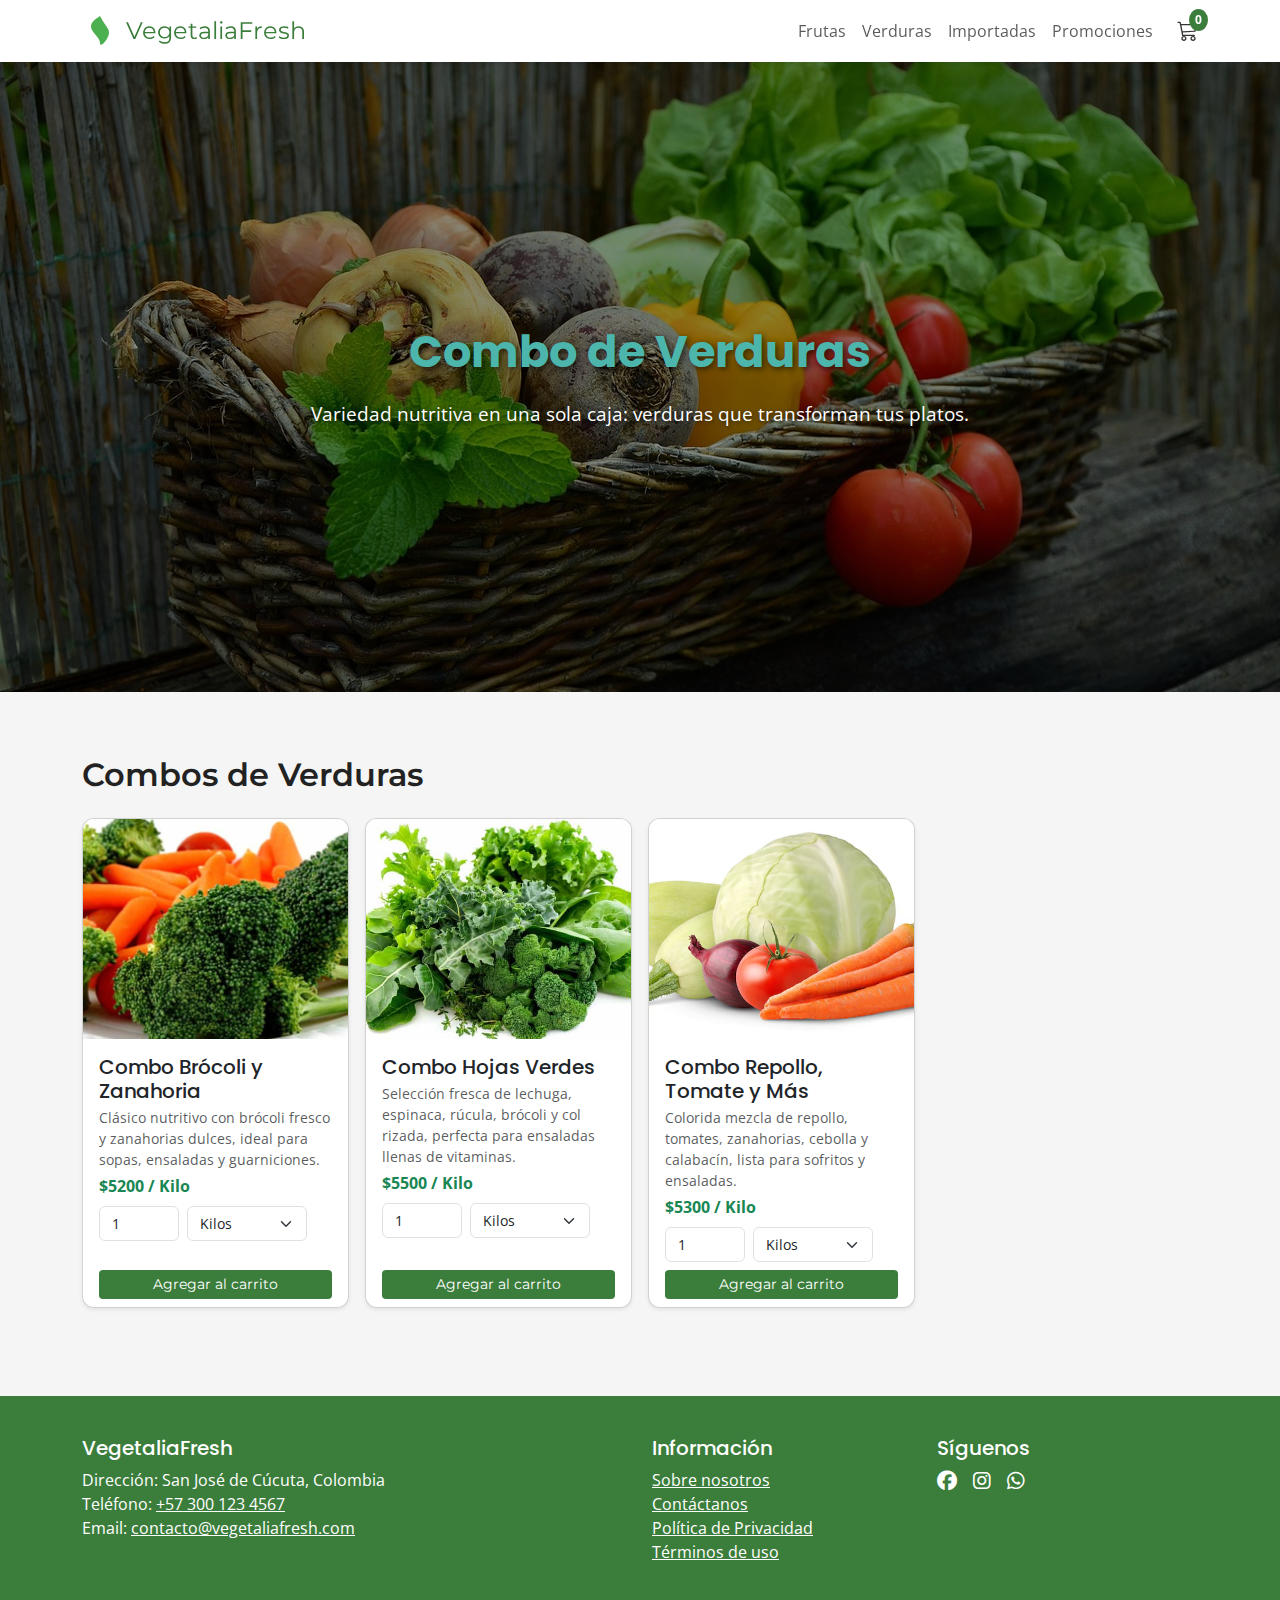
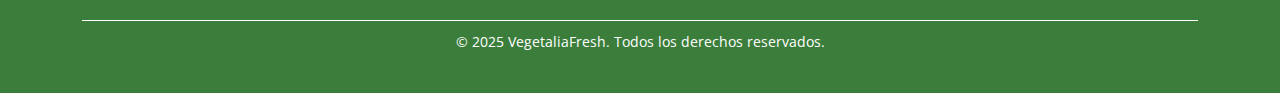
<file: paginas/combosVerduras.html>
<!DOCTYPE html>
<html lang="es">
<head>
  <meta charset="UTF-8">
  <meta name="viewport" content="width=device-width, initial-scale=1.0">
  <title>Combos de Verduras</title>

    <!-- Bootstrap CSS -->
  <link href="https://cdn.jsdelivr.net/npm/bootstrap@5.3.0/dist/css/bootstrap.min.css" rel="stylesheet">
   <link href="https://fonts.googleapis.com/css2?family=Poppins:wght@600&family=Montserrat:wght@500&family=Open+Sans&display=swap" rel="stylesheet">
 <link rel="stylesheet" href="https://cdn.jsdelivr.net/npm/bootstrap-icons@1.11.1/font/bootstrap-icons.css">


    <link rel="stylesheet" href="../estilos/estilos.css">

</head>
<body>
<main>
<!-- NAVBAR -->
<nav class="navbar navbar-expand-lg navbar-light bg-white shadow-sm sticky-top">
  <div class="container">
    <a class="navbar-brand d-flex align-items-center" href="../index.html">
  <svg class="d-none d-sm-inline me-2" width="36" height="36" viewBox="0 0 24 24" fill="none">

        <path d="M12 2C9 4 6 6 6 9c0 4 6 7 6 11s6-3 6-7c0-3-3-5-6-11z" fill="#4CAF50"/>
      </svg>
      <span class="logo-text">VegetaliaFresh</span>
    </a>


<!-- Contenedor para carrito + hamburguesa en móvil -->
<div class="d-flex align-items-center d-lg-none gap-4">
  <a href="carrito.html" class="cart-btn position-relative">
    <i class="bi bi-cart3"></i>
    <span id="cart-count-mobile" class="cart-badge">6</span>
  </a>
  <button class="navbar-toggler" type="button" data-bs-toggle="collapse" data-bs-target="#mainMenu">
    <span class="navbar-toggler-icon"></span>
  </button>
</div>


    <div class="collapse navbar-collapse" id="mainMenu">
      <ul class="navbar-nav ms-auto align-items-lg-center">
        <!-- Frutas -->
        <li class="nav-item dropdown">
          <a class="nav-link dropdown-toggle" href="#" id="frutasMenu" role="button" data-bs-toggle="dropdown">Frutas</a>
          <ul class="dropdown-menu">
            <li><a class="dropdown-item" href="tropicales.html">Frutas Tropicales</a></li>
            <li><a class="dropdown-item" href="citricas.html">Frutas Cítricas</a></li>
          </ul>
        </li>
        <!-- Verduras -->
        <li class="nav-item dropdown">
          <a class="nav-link dropdown-toggle" href="#" id="verdurasMenu" role="button" data-bs-toggle="dropdown">Verduras</a>
          <ul class="dropdown-menu">
            <li><a class="dropdown-item" href="verdurasHojas.html">Verduras de Hoja</a></li>
            <li><a class="dropdown-item" href="tuberculos.html">Tubérculos</a></li>
          </ul>
        </li>
                <!-- importadas -->
        <li class="nav-item dropdown">
          <a class="nav-link dropdown-toggle" href="#" id="promoMenu" role="button" data-bs-toggle="dropdown">Importadas</a>
          <ul class="dropdown-menu">
            <li><a class="dropdown-item" href="exoticas.html">Frutas Exóticas</a></li>
            <li><a class="dropdown-item" href="internacionales.html">Frutas Internacionales</a></li>
          </ul>
        </li>
        <!-- Promociones -->
        <li class="nav-item dropdown">
          <a class="nav-link dropdown-toggle" href="#" id="promoMenu" role="button" data-bs-toggle="dropdown">Promociones</a>
          <ul class="dropdown-menu">
            <li><a class="dropdown-item" href="combosFrutas.html">Combos de Frutas</a></li>
            <li><a class="dropdown-item" href="combosVerduras.html">Combos de Verduras</a></li>
          </ul>
        </li>

      </ul>

 <!-- Botón Carrito SOLO en pantallas grandes -->
<a href="carrito.html" class="cart-btn position-relative d-none d-lg-inline-block ms-3">
  <i class="bi bi-cart3"></i>
  <span id="cart-count" class="cart-badge">0</span>
</a>

    </div>
  </div>
</nav>

<section class="categoria-intro combosVerduras">
  <h1>Combo de Verduras</h1>
  <p>Variedad nutritiva en una sola caja: verduras que transforman tus platos.</p>
</section>


<!-- Contenedor principal -->
<div class="container py-3">
  <div class="row g-3" id="productos-lista">
    <!-- Sección combos verduras -->
    <section id="combos-de-verduras" class="col-12 py-5">
      <h2 class="mb-4">Combos de Verduras</h2>
      <div class="row g-3" id="combos-de-verduras-lista">
        <!-- Aquí se cargarán dinámicamente las product-card -->
      </div>
    </section>
  </div>
</div>
</main>



<footer >
  <div class="container">
    <div class="row">

      <!-- Información de la empresa -->
      <div class="col-md-6 mb-3">
        <h5>VegetaliaFresh</h5>
        <p>
          Dirección: San José de Cúcuta, Colombia<br>
          Teléfono: <a href="tel:+573001234567" class="text-white">+57 300 123 4567</a><br>
          Email: <a href="mailto:contacto@vegetaliafresh.com" class="text-white">contacto@vegetaliafresh.com</a>
        </p>
      </div>

      <!-- Enlaces -->
      <div class="col-md-3 mb-3">
        <h5>Información</h5>
        <ul class="list-unstyled">
          <li><a href="nosotros.html" class="text-white">Sobre nosotros</a></li>
          <li><a href="contacto.html" class="text-white">Contáctanos</a></li>
          <li><a href="politicasPrivacidad.html" class="text-white">Política de Privacidad</a></li>
          <li><a href="terminosUso.html" class="text-white">Términos de uso</a></li>
        </ul>
      </div>

      <!-- Redes sociales -->
      <div class="col-md-3 mb-3">
        <h5>Síguenos</h5>
        <div class="d-flex gap-3">
    <a href="https://www.facebook.com/merqueo" target="_blank" rel="noopener noreferrer" class="text-white" aria-label="Merqueo en Facebook">
      <i class="fab fa-facebook fa-lg" aria-hidden="true"></i>
      <span class="sr-only">Merqueo en Facebook</span>
    </a>
    <a href="https://www.instagram.com/merqueocol/" target="_blank" rel="noopener noreferrer" class="text-white" aria-label="Merqueo en Instagram">
      <i class="fab fa-instagram fa-lg" aria-hidden="true"></i>
      <span class="sr-only">Merqueo en Instagram</span>
    </a>
    <a href="https://api.whatsapp.com/send?phone=573001234567&text=Hola%20VegetaliaFresh" 
   target="_blank" rel="noopener noreferrer" class="text-white">
  <i class="fab fa-whatsapp fa-lg"></i>
     </a>
        </div>
      </div>

    </div>

    <div class="text-center mt-4 derechos" >
      &copy; 2025 VegetaliaFresh. Todos los derechos reservados.
    </div>
  </div>
</footer>
  

<script src="https://cdn.jsdelivr.net/npm/bootstrap@5.3.2/dist/js/bootstrap.bundle.min.js"></script>
<!-- Incluye Font Awesome en el <head> -->
<link rel="stylesheet" href="https://cdnjs.cloudflare.com/ajax/libs/font-awesome/6.4.0/css/all.min.css"/>

  <script src="../js/app.js"></script>



</body>
</html>
</file>
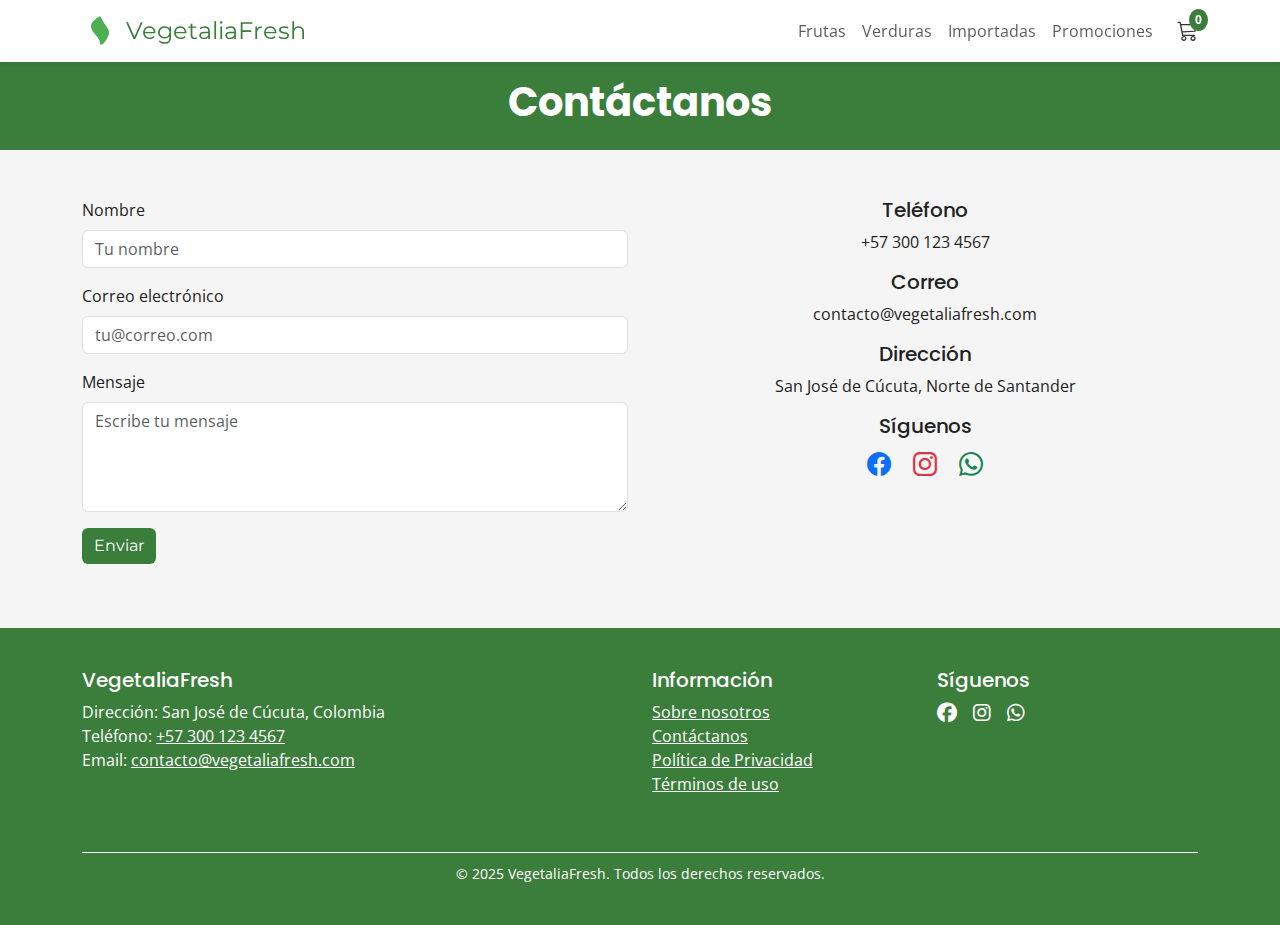
<file: paginas/contacto.html>
<!DOCTYPE html>
<html lang="es">
<head>
  <meta charset="UTF-8">
  <meta name="viewport" content="width=device-width, initial-scale=1.0">
  <title>Nosotros</title>
  <link href="https://cdn.jsdelivr.net/npm/bootstrap@5.3.0/dist/css/bootstrap.min.css" rel="stylesheet">
  <link href="https://fonts.googleapis.com/css2?family=Poppins:wght@600&family=Montserrat:wght@500&family=Open+Sans&display=swap" rel="stylesheet">

<!-- Importar Bootstrap Icons -->
<link rel="stylesheet" href="https://cdn.jsdelivr.net/npm/bootstrap-icons@1.11.1/font/bootstrap-icons.css">

  <link rel="stylesheet" href="../estilos/estilos.css">


</head>
<body>


<!-- NAVBAR -->
<nav class="navbar navbar-expand-lg navbar-light bg-white shadow-sm sticky-top">
  <div class="container">
    <a class="navbar-brand d-flex align-items-center" href="../index.html">
  <svg class="d-none d-sm-inline me-2" width="36" height="36" viewBox="0 0 24 24" fill="none">

        <path d="M12 2C9 4 6 6 6 9c0 4 6 7 6 11s6-3 6-7c0-3-3-5-6-11z" fill="#4CAF50"/>
      </svg>
      <span class="logo-text">VegetaliaFresh</span>
    </a>


<!-- Contenedor para carrito + hamburguesa en móvil -->
<div class="d-flex align-items-center d-lg-none gap-4">
  <a href="carrito.html" class="cart-btn position-relative">
    <i class="bi bi-cart3"></i>
    <span id="cart-count-mobile" class="cart-badge">6</span>
  </a>
  <button class="navbar-toggler" type="button" data-bs-toggle="collapse" data-bs-target="#mainMenu">
    <span class="navbar-toggler-icon"></span>
  </button>
</div>


    <div class="collapse navbar-collapse" id="mainMenu">
      <ul class="navbar-nav ms-auto align-items-lg-center">
        <!-- Frutas -->
        <li class="nav-item dropdown">
          <a class="nav-link dropdown-toggle" href="#" id="frutasMenu" role="button" data-bs-toggle="dropdown">Frutas</a>
          <ul class="dropdown-menu">
            <li><a class="dropdown-item" href="tropicales.html">Frutas Tropicales</a></li>
            <li><a class="dropdown-item" href="citricas.html">Frutas Cítricas</a></li>
          </ul>
        </li>
        <!-- Verduras -->
        <li class="nav-item dropdown">
          <a class="nav-link dropdown-toggle" href="#" id="verdurasMenu" role="button" data-bs-toggle="dropdown">Verduras</a>
          <ul class="dropdown-menu">
            <li><a class="dropdown-item" href="verdurasHojas.html">Verduras de Hoja</a></li>
            <li><a class="dropdown-item" href="tuberculos.html">Tubérculos</a></li>
          </ul>
        </li>
                <!-- importadas -->
        <li class="nav-item dropdown">
          <a class="nav-link dropdown-toggle" href="#" id="promoMenu" role="button" data-bs-toggle="dropdown">Importadas</a>
          <ul class="dropdown-menu">
            <li><a class="dropdown-item" href="exoticas.html">Frutas Exóticas</a></li>
            <li><a class="dropdown-item" href="internacionales.html">Frutas Internacionales</a></li>
          </ul>
        </li>
        <!-- Promociones -->
        <li class="nav-item dropdown">
          <a class="nav-link dropdown-toggle" href="#" id="promoMenu" role="button" data-bs-toggle="dropdown">Promociones</a>
          <ul class="dropdown-menu">
            <li><a class="dropdown-item" href="combosFrutas.html">Combos de Frutas</a></li>
            <li><a class="dropdown-item" href="combosVerduras.html">Combos de Verduras</a></li>
          </ul>
        </li>

      </ul>

 <!-- Botón Carrito SOLO en pantallas grandes -->
<a href="carrito.html" class="cart-btn position-relative d-none d-lg-inline-block ms-3">
  <i class="bi bi-cart3"></i>
  <span id="cart-count" class="cart-badge">0</span>
</a>

    </div>
  </div>
</nav>
<main>

      <header class=" text-white text-center p-3" style=" background-color: #3B7D3B">
    <h1>Contáctanos</h1>
  </header>
<section id="contacto" class="py-5">
  <div class="container">


    <div class="row">
      
      <!-- Formulario -->
      <div class="col-md-6">
        <form id="contactForm" novalidate>
          <div class="mb-3">
            <label for="nombre" class="form-label">Nombre</label>
            <input type="text" class="form-control" id="nombre" name="nombre" placeholder="Tu nombre">
            <div id="nombreError" class="text-danger small mt-1"></div>
          </div>
          <div class="mb-3">
            <label for="correo" class="form-label">Correo electrónico</label>
            <input type="email" class="form-control" id="correo" name="correo" placeholder="tu@correo.com">
            <div id="correoError" class="text-danger small mt-1"></div>
          </div>
          <div class="mb-3">
            <label for="mensaje" class="form-label">Mensaje</label>
            <textarea class="form-control" id="mensaje" name="mensaje" rows="4" placeholder="Escribe tu mensaje"></textarea>
            <div id="mensajeError" class="text-danger small mt-1"></div>
          </div>
          <button type="submit" class="btn btn-success">Enviar</button>
          <div id="successMessage" class="text-success fw-bold mt-3"></div>
        </form>
      </div>
      
    
<!-- Información -->
<div class="col-md-6 text-center">
  <h5>Teléfono</h5>
  <p>+57 300 123 4567</p>

  <h5>Correo</h5>
  <p>contacto@vegetaliafresh.com</p>

  <h5>Dirección</h5>
  <p>San José de Cúcuta, Norte de Santander</p>

  <h5>Síguenos</h5>
  <p class="fs-4">
        <a href="https://www.facebook.com/merqueo" target="_blank" rel="noopener noreferrer" class="text-decoration-none text-primary me-3" aria-label="Merqueo en Facebook">
      <i class="bi bi-facebook"></i>
      <span class="sr-only">Merqueo en Facebook</span>
    </a>
    <a href="https://www.instagram.com/merqueocol/" target="_blank" rel="noopener noreferrer" class="text-decoration-none text-danger me-3" aria-label="Merqueo en Instagram">
      <i class="bi bi-instagram"></i>
      <span class="sr-only">Merqueo en Instagram</span>
    </a>
    <a href="https://api.whatsapp.com/send?phone=573001234567&text=Hola%20VegetaliaFresh" 
   target="_blank" rel="noopener noreferrer" class="text-decoration-none text-success">
  <i class="bi bi-whatsapp"></i>
     </a>
  </p>
</div>
    </div>
  </div>
</section>
</main>

<footer >
  <div class="container">
    <div class="row">

      <!-- Información de la empresa -->
      <div class="col-md-6 mb-3">
        <h5>VegetaliaFresh</h5>
        <p>
          Dirección: San José de Cúcuta, Colombia<br>
          Teléfono: <a href="tel:+573001234567" class="text-white">+57 300 123 4567</a><br>
          Email: <a href="mailto:contacto@vegetaliafresh.com" class="text-white">contacto@vegetaliafresh.com</a>
        </p>
      </div>

      <!-- Enlaces -->
      <div class="col-md-3 mb-3">
        <h5>Información</h5>
        <ul class="list-unstyled">
          <li><a href="nosotros.html" class="text-white">Sobre nosotros</a></li>
          <li><a href="contacto.html" class="text-white">Contáctanos</a></li>
          <li><a href="politicasPrivacidad.html" class="text-white">Política de Privacidad</a></li>
          <li><a href="terminosUso.html" class="text-white">Términos de uso</a></li>
        </ul>
      </div>

      <!-- Redes sociales -->
      <div class="col-md-3 mb-3">
        <h5>Síguenos</h5>
        <div class="d-flex gap-3">
    <a href="https://www.facebook.com/merqueo" target="_blank" rel="noopener noreferrer" class="text-white" aria-label="Merqueo en Facebook">
      <i class="fab fa-facebook fa-lg" aria-hidden="true"></i>
      <span class="sr-only">Merqueo en Facebook</span>
    </a>
    <a href="https://www.instagram.com/merqueocol/" target="_blank" rel="noopener noreferrer" class="text-white" aria-label="Merqueo en Instagram">
      <i class="fab fa-instagram fa-lg" aria-hidden="true"></i>
      <span class="sr-only">Merqueo en Instagram</span>
    </a>
    <a href="https://api.whatsapp.com/send?phone=573001234567&text=Hola%20VegetaliaFresh" 
   target="_blank" rel="noopener noreferrer" class="text-white">
  <i class="fab fa-whatsapp fa-lg"></i>
     </a>
        </div>
      </div>

    </div>

    <div class="text-center mt-4 derechos" >
      &copy; 2025 VegetaliaFresh. Todos los derechos reservados.
    </div>
  </div>
</footer>
  
<script src="https://cdn.jsdelivr.net/npm/bootstrap@5.3.2/dist/js/bootstrap.bundle.min.js"></script>
<!-- Incluye Font Awesome en el <head> -->
<link rel="stylesheet" href="https://cdnjs.cloudflare.com/ajax/libs/font-awesome/6.4.0/css/all.min.css"/>

  <script src="../js/app.js"></script>
  <script src="../js/formulario.js"></script>


</body>
</html>
</file>
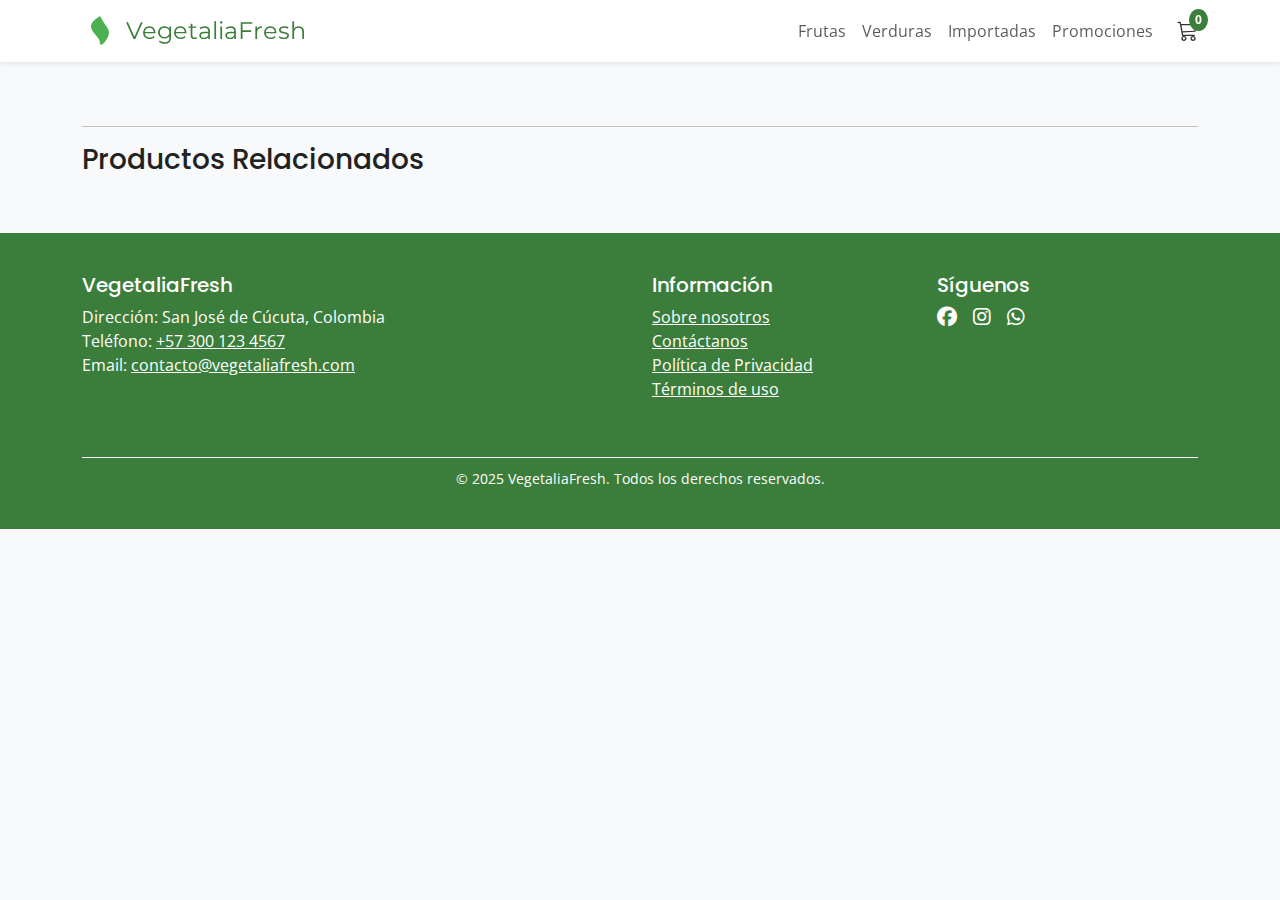
<file: paginas/detalle.html>
<!DOCTYPE html>
<html lang="es">
<head>
  <meta charset="UTF-8">
  <meta name="viewport" content="width=device-width, initial-scale=1.0">
  <title>Detalle Producto</title>
  <link href="https://cdn.jsdelivr.net/npm/bootstrap@5.3.0/dist/css/bootstrap.min.css" rel="stylesheet">
   <link href="https://fonts.googleapis.com/css2?family=Poppins:wght@600&family=Montserrat:wght@500&family=Open+Sans&display=swap" rel="stylesheet">
 <link rel="stylesheet" href="https://cdn.jsdelivr.net/npm/bootstrap-icons@1.11.1/font/bootstrap-icons.css">


    <link rel="stylesheet" href="../estilos/estilos.css">


</head>
<body class="bg-light">


<!-- NAVBAR -->
<nav class="navbar navbar-expand-lg navbar-light bg-white shadow-sm sticky-top">
  <div class="container">
    <a class="navbar-brand d-flex align-items-center" href="../index.html">
 <svg class="d-none d-sm-inline me-2" width="36" height="36" viewBox="0 0 24 24" fill="none">

        <path d="M12 2C9 4 6 6 6 9c0 4 6 7 6 11s6-3 6-7c0-3-3-5-6-11z" fill="#4CAF50"/>
      </svg>
      <span class="logo-text">VegetaliaFresh</span>
    </a>


<!-- Contenedor para carrito + hamburguesa en móvil -->
<div class="d-flex align-items-center d-lg-none gap-4">
  <a href="carrito.html" class="cart-btn position-relative">
    <i class="bi bi-cart3"></i>
    <span id="cart-count-mobile" class="cart-badge">6</span>
  </a>
  <button class="navbar-toggler" type="button" data-bs-toggle="collapse" data-bs-target="#mainMenu">
    <span class="navbar-toggler-icon"></span>
  </button>
</div>


    <div class="collapse navbar-collapse" id="mainMenu">
      <ul class="navbar-nav ms-auto align-items-lg-center">
        <!-- Frutas -->
        <li class="nav-item dropdown">
          <a class="nav-link dropdown-toggle" href="#" id="frutasMenu" role="button" data-bs-toggle="dropdown">Frutas</a>
          <ul class="dropdown-menu">
            <li><a class="dropdown-item" href="tropicales.html">Frutas Tropicales</a></li>
            <li><a class="dropdown-item" href="citricas.html">Frutas Cítricas</a></li>
          </ul>
        </li>
        <!-- Verduras -->
        <li class="nav-item dropdown">
          <a class="nav-link dropdown-toggle" href="#" id="verdurasMenu" role="button" data-bs-toggle="dropdown">Verduras</a>
          <ul class="dropdown-menu">
            <li><a class="dropdown-item" href="verdurasHojas.html">Verduras de Hoja</a></li>
            <li><a class="dropdown-item" href="tuberculos.html">Tubérculos</a></li>
          </ul>
        </li>
                <!-- importadas -->
        <li class="nav-item dropdown">
          <a class="nav-link dropdown-toggle" href="#" id="promoMenu" role="button" data-bs-toggle="dropdown">Importadas</a>
          <ul class="dropdown-menu">
            <li><a class="dropdown-item" href="exoticas.html">Frutas Exóticas</a></li>
            <li><a class="dropdown-item" href="internacionales.html">Frutas Internacionales</a></li>
          </ul>
        </li>
        <!-- Promociones -->
        <li class="nav-item dropdown">
          <a class="nav-link dropdown-toggle" href="#" id="promoMenu" role="button" data-bs-toggle="dropdown">Promociones</a>
          <ul class="dropdown-menu">
            <li><a class="dropdown-item" href="combosFrutas.html">Combos de Frutas</a></li>
            <li><a class="dropdown-item" href="combosVerduras.html">Combos de Verduras</a></li>
          </ul>
        </li>

      </ul>

 <!-- Botón Carrito SOLO en pantallas grandes -->
<a href="carrito.html" class="cart-btn position-relative d-none d-lg-inline-block ms-3">
  <i class="bi bi-cart3"></i>
  <span id="cart-count" class="cart-badge">0</span>
</a>

    </div>
  </div>
</nav>

<main>  
  <div class="container py-5">
  
    <div id="detalle-producto"></div>
    <hr>
    <h3>Productos Relacionados</h3>
    <div id="relacionados" class="row"></div>
  </div>
  <main>

<footer >
  <div class="container">
    <div class="row">

      <!-- Información de la empresa -->
      <div class="col-md-6 mb-3">
        <h5>VegetaliaFresh</h5>
        <p>
          Dirección: San José de Cúcuta, Colombia<br>
          Teléfono: <a href="tel:+573001234567" class="text-white">+57 300 123 4567</a><br>
          Email: <a href="mailto:contacto@vegetaliafresh.com" class="text-white">contacto@vegetaliafresh.com</a>
        </p>
      </div>

      <!-- Enlaces -->
      <div class="col-md-3 mb-3">
        <h5>Información</h5>
        <ul class="list-unstyled">
          <li><a href="nosotros.html" class="text-white">Sobre nosotros</a></li>
          <li><a href="contacto.html" class="text-white">Contáctanos</a></li>
          <li><a href="politicasPrivacidad.html" class="text-white">Política de Privacidad</a></li>
          <li><a href="terminosUso.html" class="text-white">Términos de uso</a></li>
        </ul>
      </div>

      <!-- Redes sociales -->
      <div class="col-md-3 mb-3">
        <h5>Síguenos</h5>
        <div class="d-flex gap-3">
    <a href="https://www.facebook.com/merqueo" target="_blank" rel="noopener noreferrer" class="text-white" aria-label="Merqueo en Facebook">
      <i class="fab fa-facebook fa-lg" aria-hidden="true"></i>
      <span class="sr-only">Merqueo en Facebook</span>
    </a>
    <a href="https://www.instagram.com/merqueocol/" target="_blank" rel="noopener noreferrer" class="text-white" aria-label="Merqueo en Instagram">
      <i class="fab fa-instagram fa-lg" aria-hidden="true"></i>
      <span class="sr-only">Merqueo en Instagram</span>
    </a>
    <a href="https://api.whatsapp.com/send?phone=573001234567&text=Hola%20VegetaliaFresh" 
   target="_blank" rel="noopener noreferrer" class="text-white">
  <i class="fab fa-whatsapp fa-lg"></i>
     </a>
        </div>
      </div>

    </div>

    <div class="text-center mt-4 derechos" >
      &copy; 2025 VegetaliaFresh. Todos los derechos reservados.
    </div>
  </div>
</footer>
<!-- Mensaje de confirmación -->
<div id="mensaje-confirmacion" 
     class="position-fixed bottom-0 end-0 p-3" 
     style="z-index: 2000; display:none;">
  <div class="toast align-items-center border-0 show px-3 py-2"
       role="alert" aria-live="assertive" aria-atomic="true"
       style="background-color: #FFEB3B; color: #333; width: auto; display: inline-block; white-space: nowrap; box-shadow: 0 0 10px rgba(0,0,0,0.2); border-radius: 8px;">
    <div class="d-flex">
      <div class="toast-body fw-semibold">
        Producto agregado al carrito.
      </div>
    </div>
  </div>
</div>


<script src="https://cdn.jsdelivr.net/npm/bootstrap@5.3.2/dist/js/bootstrap.bundle.min.js"></script>
<!-- Incluye Font Awesome en el <head> -->
<link rel="stylesheet" href="https://cdnjs.cloudflare.com/ajax/libs/font-awesome/6.4.0/css/all.min.css"/>

  <script src="../js/app.js"></script>
</body>
</html>
</file>
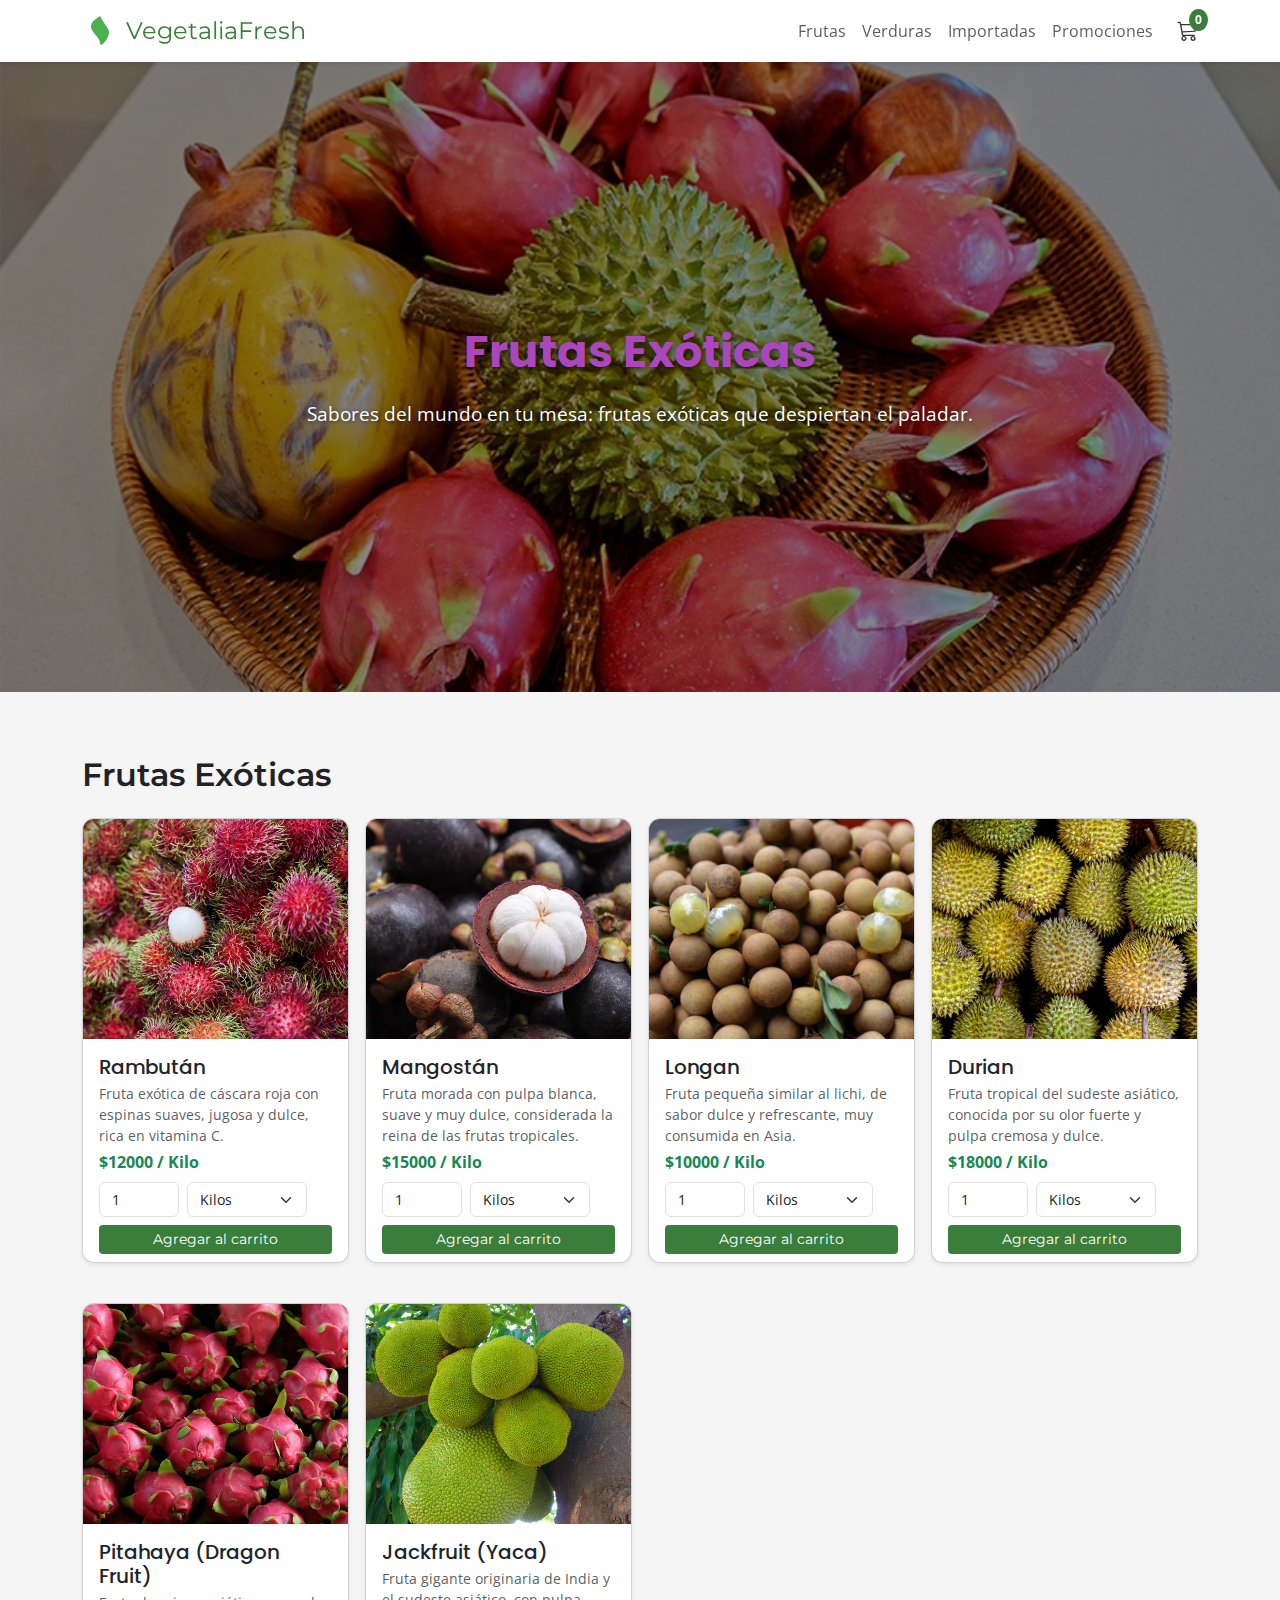
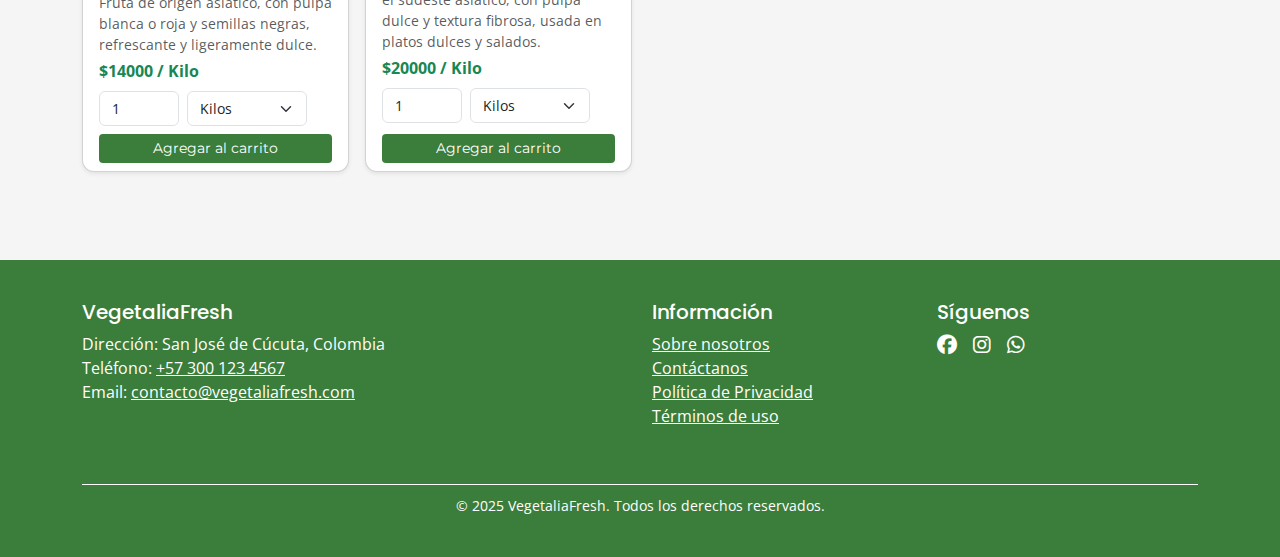
<file: paginas/exoticas.html>
<!DOCTYPE html>
<html lang="es">
<head>
  <meta charset="UTF-8">
  <meta name="viewport" content="width=device-width, initial-scale=1.0">
  <title>Frutas Exóticas</title>

  <!-- Bootstrap CSS -->
  <link href="https://cdn.jsdelivr.net/npm/bootstrap@5.3.0/dist/css/bootstrap.min.css" rel="stylesheet">
   <link href="https://fonts.googleapis.com/css2?family=Poppins:wght@600&family=Montserrat:wght@500&family=Open+Sans&display=swap" rel="stylesheet">
 <link rel="stylesheet" href="https://cdn.jsdelivr.net/npm/bootstrap-icons@1.11.1/font/bootstrap-icons.css">


    <link rel="stylesheet" href="../estilos/estilos.css">


</head>
<body>


<!-- NAVBAR -->
<nav class="navbar navbar-expand-lg navbar-light bg-white shadow-sm sticky-top">
  <div class="container">
    <a class="navbar-brand d-flex align-items-center" href="../index.html">
<svg class="d-none d-sm-inline me-2" width="36" height="36" viewBox="0 0 24 24" fill="none">
        <path d="M12 2C9 4 6 6 6 9c0 4 6 7 6 11s6-3 6-7c0-3-3-5-6-11z" fill="#4CAF50"/>
      </svg>
      <span class="logo-text">VegetaliaFresh</span>
    </a>


<!-- Contenedor para carrito + hamburguesa en móvil -->
<div class="d-flex align-items-center d-lg-none gap-4">
  <a href="carrito.html" class="cart-btn position-relative">
    <i class="bi bi-cart3"></i>
    <span id="cart-count-mobile" class="cart-badge">6</span>
  </a>
  <button class="navbar-toggler" type="button" data-bs-toggle="collapse" data-bs-target="#mainMenu">
    <span class="navbar-toggler-icon"></span>
  </button>
</div>


    <div class="collapse navbar-collapse" id="mainMenu">
      <ul class="navbar-nav ms-auto align-items-lg-center">
        <!-- Frutas -->
        <li class="nav-item dropdown">
          <a class="nav-link dropdown-toggle" href="#" id="frutasMenu" role="button" data-bs-toggle="dropdown">Frutas</a>
          <ul class="dropdown-menu">
            <li><a class="dropdown-item" href="tropicales.html">Frutas Tropicales</a></li>
            <li><a class="dropdown-item" href="citricas.html">Frutas Cítricas</a></li>
          </ul>
        </li>
        <!-- Verduras -->
        <li class="nav-item dropdown">
          <a class="nav-link dropdown-toggle" href="#" id="verdurasMenu" role="button" data-bs-toggle="dropdown">Verduras</a>
          <ul class="dropdown-menu">
            <li><a class="dropdown-item" href="verdurasHojas.html">Verduras de Hoja</a></li>
            <li><a class="dropdown-item" href="tuberculos.html">Tubérculos</a></li>
          </ul>
        </li>
                <!-- importadas -->
        <li class="nav-item dropdown">
          <a class="nav-link dropdown-toggle" href="#" id="promoMenu" role="button" data-bs-toggle="dropdown">Importadas</a>
          <ul class="dropdown-menu">
            <li><a class="dropdown-item" href="exoticas.html">Frutas Exóticas</a></li>
            <li><a class="dropdown-item" href="internacionales.html">Frutas Internacionales</a></li>
          </ul>
        </li>
        <!-- Promociones -->
        <li class="nav-item dropdown">
          <a class="nav-link dropdown-toggle" href="#" id="promoMenu" role="button" data-bs-toggle="dropdown">Promociones</a>
          <ul class="dropdown-menu">
            <li><a class="dropdown-item" href="combosFrutas.html">Combos de Frutas</a></li>
            <li><a class="dropdown-item" href="combosVerduras.html">Combos de Verduras</a></li>
          </ul>
        </li>

      </ul>

 <!-- Botón Carrito SOLO en pantallas grandes -->
<a href="carrito.html" class="cart-btn position-relative d-none d-lg-inline-block ms-3">
  <i class="bi bi-cart3"></i>
  <span id="cart-count" class="cart-badge">0</span>
</a>

    </div>
  </div>
</nav>
<main>
<section class="categoria-intro exoticas">
  <h1>Frutas Exóticas</h1>
  <p>Sabores del mundo en tu mesa: frutas exóticas que despiertan el paladar.</p>
</section>

<!-- Contenedor principal -->
<div class="container py-3">
  <div class="row g-3" id="productos-lista">
    <!-- Sección Exóticas -->
    <section id="frutas-exoticas" class="col-12 py-5">
      <h2 class="mb-4">Frutas Exóticas</h2>
      <div class="row g-3" id="frutas-exoticas-lista">
        <!-- Aquí se cargarán dinámicamente las product-card -->
      </div>
    </section>
  </div>
</div>
</main>

<footer >
  <div class="container">
    <div class="row">

      <!-- Información de la empresa -->
      <div class="col-md-6 mb-3">
        <h5>VegetaliaFresh</h5>
        <p>
          Dirección: San José de Cúcuta, Colombia<br>
          Teléfono: <a href="tel:+573001234567" class="text-white">+57 300 123 4567</a><br>
          Email: <a href="mailto:contacto@vegetaliafresh.com" class="text-white">contacto@vegetaliafresh.com</a>
        </p>
      </div>

      <!-- Enlaces -->
      <div class="col-md-3 mb-3">
        <h5>Información</h5>
        <ul class="list-unstyled">
          <li><a href="nosotros.html" class="text-white">Sobre nosotros</a></li>
          <li><a href="contacto.html" class="text-white">Contáctanos</a></li>
          <li><a href="politicasPrivacidad.html" class="text-white">Política de Privacidad</a></li>
          <li><a href="terminosUso.html" class="text-white">Términos de uso</a></li>
        </ul>
      </div>

      <!-- Redes sociales -->
      <div class="col-md-3 mb-3">
        <h5>Síguenos</h5>
        <div class="d-flex gap-3">
    <a href="https://www.facebook.com/merqueo" target="_blank" rel="noopener noreferrer" class="text-white" aria-label="Merqueo en Facebook">
      <i class="fab fa-facebook fa-lg" aria-hidden="true"></i>
      <span class="sr-only">Merqueo en Facebook</span>
    </a>
    <a href="https://www.instagram.com/merqueocol/" target="_blank" rel="noopener noreferrer" class="text-white" aria-label="Merqueo en Instagram">
      <i class="fab fa-instagram fa-lg" aria-hidden="true"></i>
      <span class="sr-only">Merqueo en Instagram</span>
    </a>
    <a href="https://api.whatsapp.com/send?phone=573001234567&text=Hola%20VegetaliaFresh" 
   target="_blank" rel="noopener noreferrer" class="text-white">
  <i class="fab fa-whatsapp fa-lg"></i>
     </a>
        </div>
      </div>

    </div>

    <div class="text-center mt-4 derechos" >
      &copy; 2025 VegetaliaFresh. Todos los derechos reservados.
    </div>
  </div>
</footer>
  <!-- Mensaje de confirmación -->
<div id="mensaje-confirmacion" 
     class="position-fixed bottom-0 end-0 p-3" 
     style="z-index: 2000; display:none;">
  <div class="toast align-items-center border-0 show px-3 py-2"
       role="alert" aria-live="assertive" aria-atomic="true"
       style="background-color: #FFEB3B; color: #333; width: auto; display: inline-block; white-space: nowrap; box-shadow: 0 0 10px rgba(0,0,0,0.2); border-radius: 8px;">
    <div class="d-flex">
      <div class="toast-body fw-semibold">
        Producto agregado al carrito.
      </div>
    </div>
  </div>
</div>

<script src="https://cdn.jsdelivr.net/npm/bootstrap@5.3.2/dist/js/bootstrap.bundle.min.js"></script>
<!-- Incluye Font Awesome en el <head> -->
<link rel="stylesheet" href="https://cdnjs.cloudflare.com/ajax/libs/font-awesome/6.4.0/css/all.min.css"/>

  <script src="../js/app.js"></script>



</body>
</html>
</file>
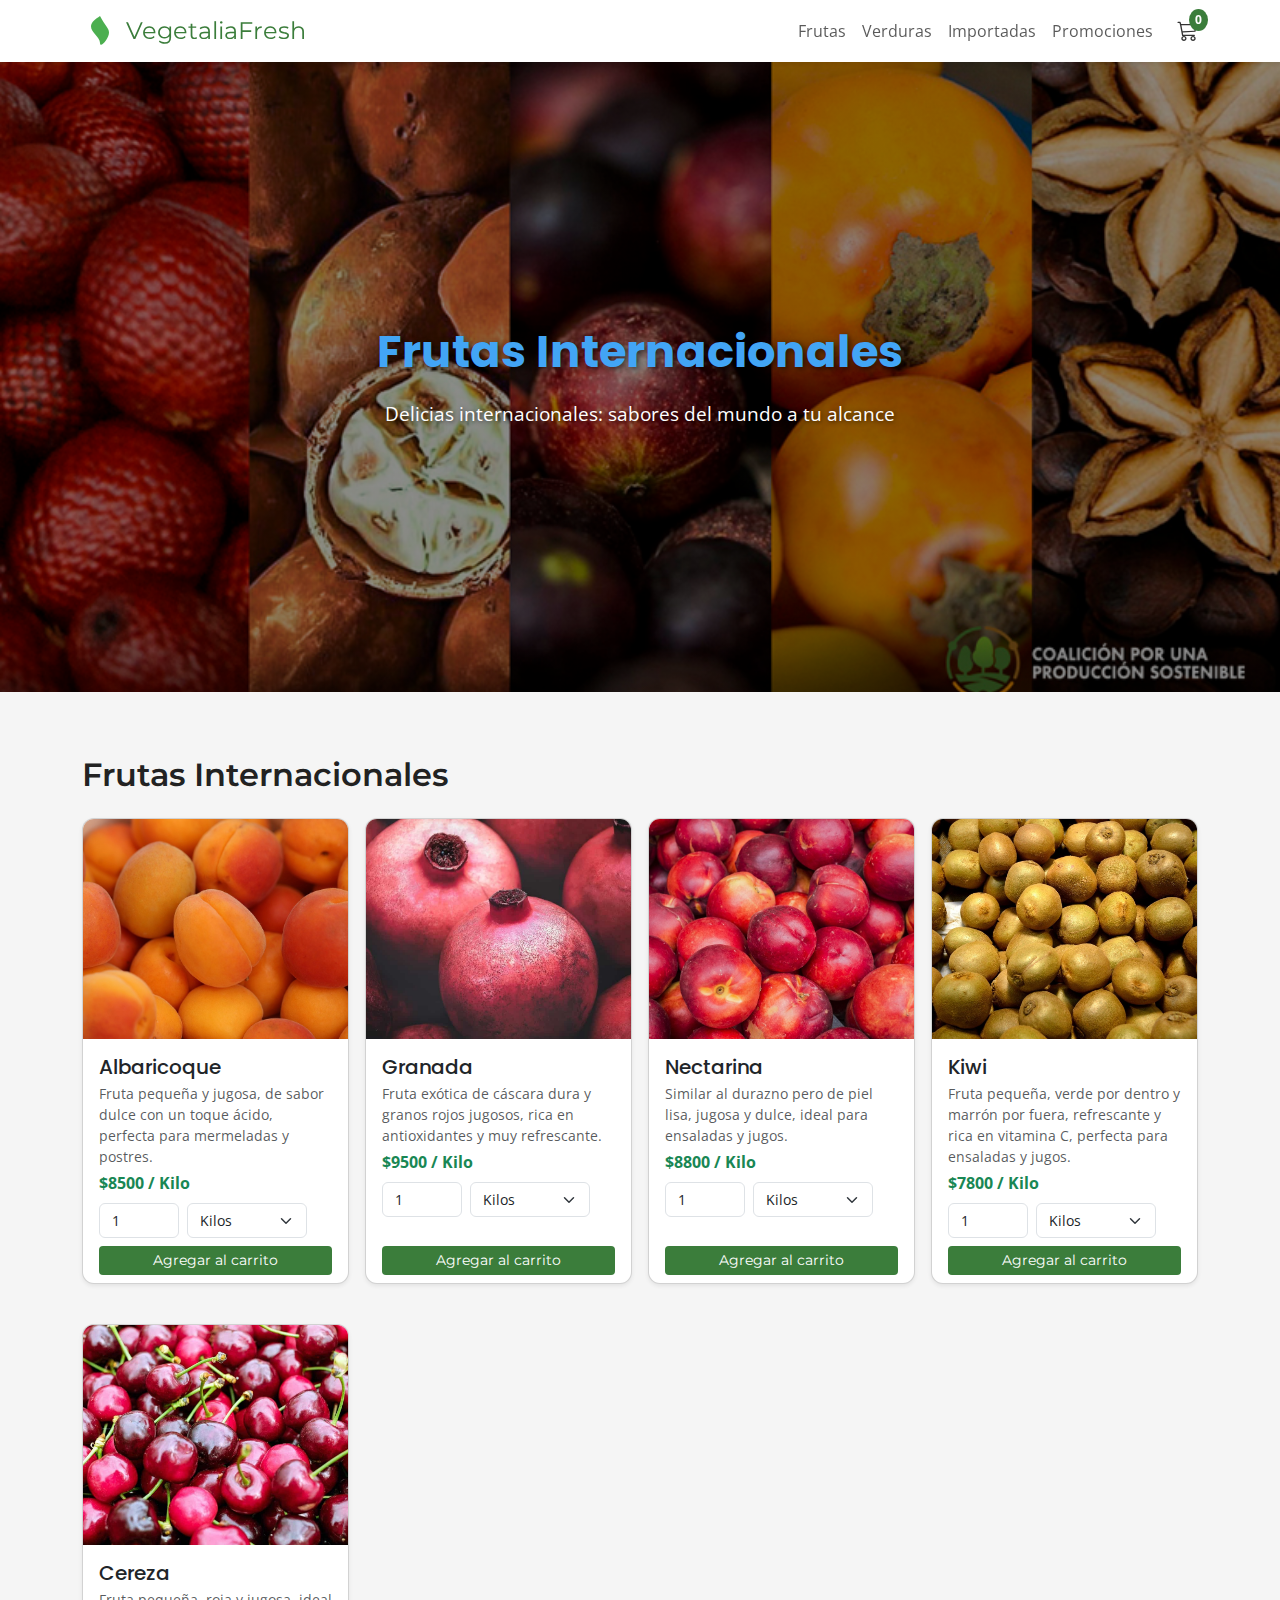
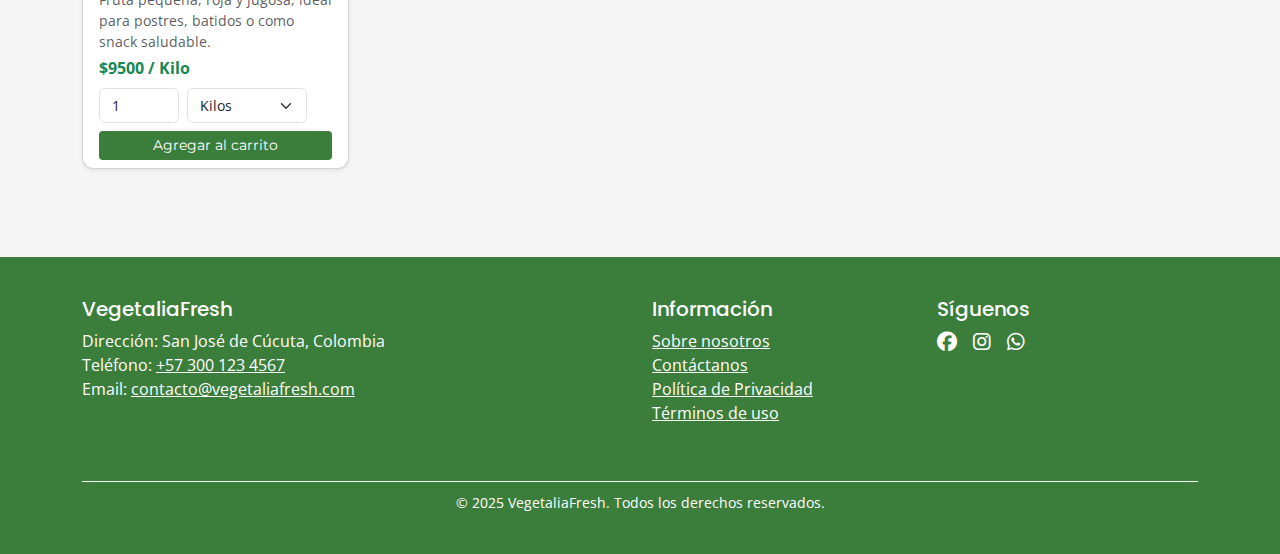
<file: paginas/internacionales.html>
<!DOCTYPE html>
<html lang="es">
<head>
  <meta charset="UTF-8">
  <meta name="viewport" content="width=device-width, initial-scale=1.0">
  <title>Frutas Internacionales</title>

  <!-- Bootstrap CSS -->
  <link href="https://cdn.jsdelivr.net/npm/bootstrap@5.3.0/dist/css/bootstrap.min.css" rel="stylesheet">
   <link href="https://fonts.googleapis.com/css2?family=Poppins:wght@600&family=Montserrat:wght@500&family=Open+Sans&display=swap" rel="stylesheet">
 <link rel="stylesheet" href="https://cdn.jsdelivr.net/npm/bootstrap-icons@1.11.1/font/bootstrap-icons.css">


    <link rel="stylesheet" href="../estilos/estilos.css">


</head>
<body>

<!-- NAVBAR -->
<nav class="navbar navbar-expand-lg navbar-light bg-white shadow-sm sticky-top">
  <div class="container">
    <a class="navbar-brand d-flex align-items-center" href="../index.html">
  <svg class="d-none d-sm-inline me-2" width="36" height="36" viewBox="0 0 24 24" fill="none">

        <path d="M12 2C9 4 6 6 6 9c0 4 6 7 6 11s6-3 6-7c0-3-3-5-6-11z" fill="#4CAF50"/>
      </svg>
      <span class="logo-text">VegetaliaFresh</span>
    </a>


<!-- Contenedor para carrito + hamburguesa en móvil -->
<div class="d-flex align-items-center d-lg-none gap-4">
  <a href="carrito.html" class="cart-btn position-relative">
    <i class="bi bi-cart3"></i>
    <span id="cart-count-mobile" class="cart-badge">6</span>
  </a>
  <button class="navbar-toggler" type="button" data-bs-toggle="collapse" data-bs-target="#mainMenu">
    <span class="navbar-toggler-icon"></span>
  </button>
</div>


    <div class="collapse navbar-collapse" id="mainMenu">
      <ul class="navbar-nav ms-auto align-items-lg-center">
        <!-- Frutas -->
        <li class="nav-item dropdown">
          <a class="nav-link dropdown-toggle" href="#" id="frutasMenu" role="button" data-bs-toggle="dropdown">Frutas</a>
          <ul class="dropdown-menu">
            <li><a class="dropdown-item" href="tropicales.html">Frutas Tropicales</a></li>
            <li><a class="dropdown-item" href="citricas.html">Frutas Cítricas</a></li>
          </ul>
        </li>
        <!-- Verduras -->
        <li class="nav-item dropdown">
          <a class="nav-link dropdown-toggle" href="#" id="verdurasMenu" role="button" data-bs-toggle="dropdown">Verduras</a>
          <ul class="dropdown-menu">
            <li><a class="dropdown-item" href="verdurasHojas.html">Verduras de Hoja</a></li>
            <li><a class="dropdown-item" href="tuberculos.html">Tubérculos</a></li>
          </ul>
        </li>
                <!-- importadas -->
        <li class="nav-item dropdown">
          <a class="nav-link dropdown-toggle" href="#" id="promoMenu" role="button" data-bs-toggle="dropdown">Importadas</a>
          <ul class="dropdown-menu">
            <li><a class="dropdown-item" href="exoticas.html">Frutas Exóticas</a></li>
            <li><a class="dropdown-item" href="internacionales.html">Frutas Internacionales</a></li>
          </ul>
        </li>
        <!-- Promociones -->
        <li class="nav-item dropdown">
          <a class="nav-link dropdown-toggle" href="#" id="promoMenu" role="button" data-bs-toggle="dropdown">Promociones</a>
          <ul class="dropdown-menu">
            <li><a class="dropdown-item" href="combosFrutas.html">Combos de Frutas</a></li>
            <li><a class="dropdown-item" href="combosVerduras.html">Combos de Verduras</a></li>
          </ul>
        </li>

      </ul>

 <!-- Botón Carrito SOLO en pantallas grandes -->
<a href="carrito.html" class="cart-btn position-relative d-none d-lg-inline-block ms-3">
  <i class="bi bi-cart3"></i>
  <span id="cart-count" class="cart-badge">0</span>
</a>

    </div>
  </div>
</nav>
<main>
<section class="categoria-intro internacionales">
  <h1>Frutas Internacionales</h1>
  <p>Delicias internacionales: sabores del mundo a tu alcance</p>
</section>


<!-- Contenedor principal -->
<div class="container py-3">
  <div class="row g-3" id="productos-lista">
    <!-- Sección Frutas Internacionales -->
    <section id="frutas-internacionales" class="col-12 py-5">
      <h2 class="mb-4">Frutas Internacionales</h2>
      <div class="row g-3" id="frutas-internacionales-lista">
        <!-- Aquí se cargarán dinámicamente las product-card -->
      </div>
    </section>
  </div>
</div>
</main>
<footer >
  <div class="container">
    <div class="row">

      <!-- Información de la empresa -->
      <div class="col-md-6 mb-3">
        <h5>VegetaliaFresh</h5>
        <p>
          Dirección: San José de Cúcuta, Colombia<br>
          Teléfono: <a href="tel:+573001234567" class="text-white">+57 300 123 4567</a><br>
          Email: <a href="mailto:contacto@vegetaliafresh.com" class="text-white">contacto@vegetaliafresh.com</a>
        </p>
      </div>

      <!-- Enlaces -->
      <div class="col-md-3 mb-3">
        <h5>Información</h5>
        <ul class="list-unstyled">
          <li><a href="nosotros.html" class="text-white">Sobre nosotros</a></li>
          <li><a href="contacto.html" class="text-white">Contáctanos</a></li>
          <li><a href="politicasPrivacidad.html" class="text-white">Política de Privacidad</a></li>
          <li><a href="terminosUso.html" class="text-white">Términos de uso</a></li>
        </ul>
      </div>

      <!-- Redes sociales -->
      <div class="col-md-3 mb-3">
        <h5>Síguenos</h5>
        <div class="d-flex gap-3">
    <a href="https://www.facebook.com/merqueo" target="_blank" rel="noopener noreferrer" class="text-white" aria-label="Merqueo en Facebook">
      <i class="fab fa-facebook fa-lg" aria-hidden="true"></i>
      <span class="sr-only">Merqueo en Facebook</span>
    </a>
    <a href="https://www.instagram.com/merqueocol/" target="_blank" rel="noopener noreferrer" class="text-white" aria-label="Merqueo en Instagram">
      <i class="fab fa-instagram fa-lg" aria-hidden="true"></i>
      <span class="sr-only">Merqueo en Instagram</span>
    </a>
    <a href="https://api.whatsapp.com/send?phone=573001234567&text=Hola%20VegetaliaFresh" 
   target="_blank" rel="noopener noreferrer" class="text-white">
  <i class="fab fa-whatsapp fa-lg"></i>
     </a>
        </div>
      </div>

    </div>

    <div class="text-center mt-4 derechos" >
      &copy; 2025 VegetaliaFresh. Todos los derechos reservados.
    </div>
  </div>
</footer>
<!-- Mensaje de confirmación -->
<div id="mensaje-confirmacion" 
     class="position-fixed bottom-0 end-0 p-3" 
     style="z-index: 2000; display:none;">
  <div class="toast align-items-center border-0 show px-3 py-2"
       role="alert" aria-live="assertive" aria-atomic="true"
       style="background-color: #FFEB3B; color: #333; width: auto; display: inline-block; white-space: nowrap; box-shadow: 0 0 10px rgba(0,0,0,0.2); border-radius: 8px;">
    <div class="d-flex">
      <div class="toast-body fw-semibold">
        Producto agregado al carrito.
      </div>
    </div>
  </div>
</div>
<script src="https://cdn.jsdelivr.net/npm/bootstrap@5.3.2/dist/js/bootstrap.bundle.min.js"></script>
<!-- Incluye Font Awesome en el <head> -->
<link rel="stylesheet" href="https://cdnjs.cloudflare.com/ajax/libs/font-awesome/6.4.0/css/all.min.css"/>

  <script src="../js/app.js"></script>



</body>
</html>
</file>
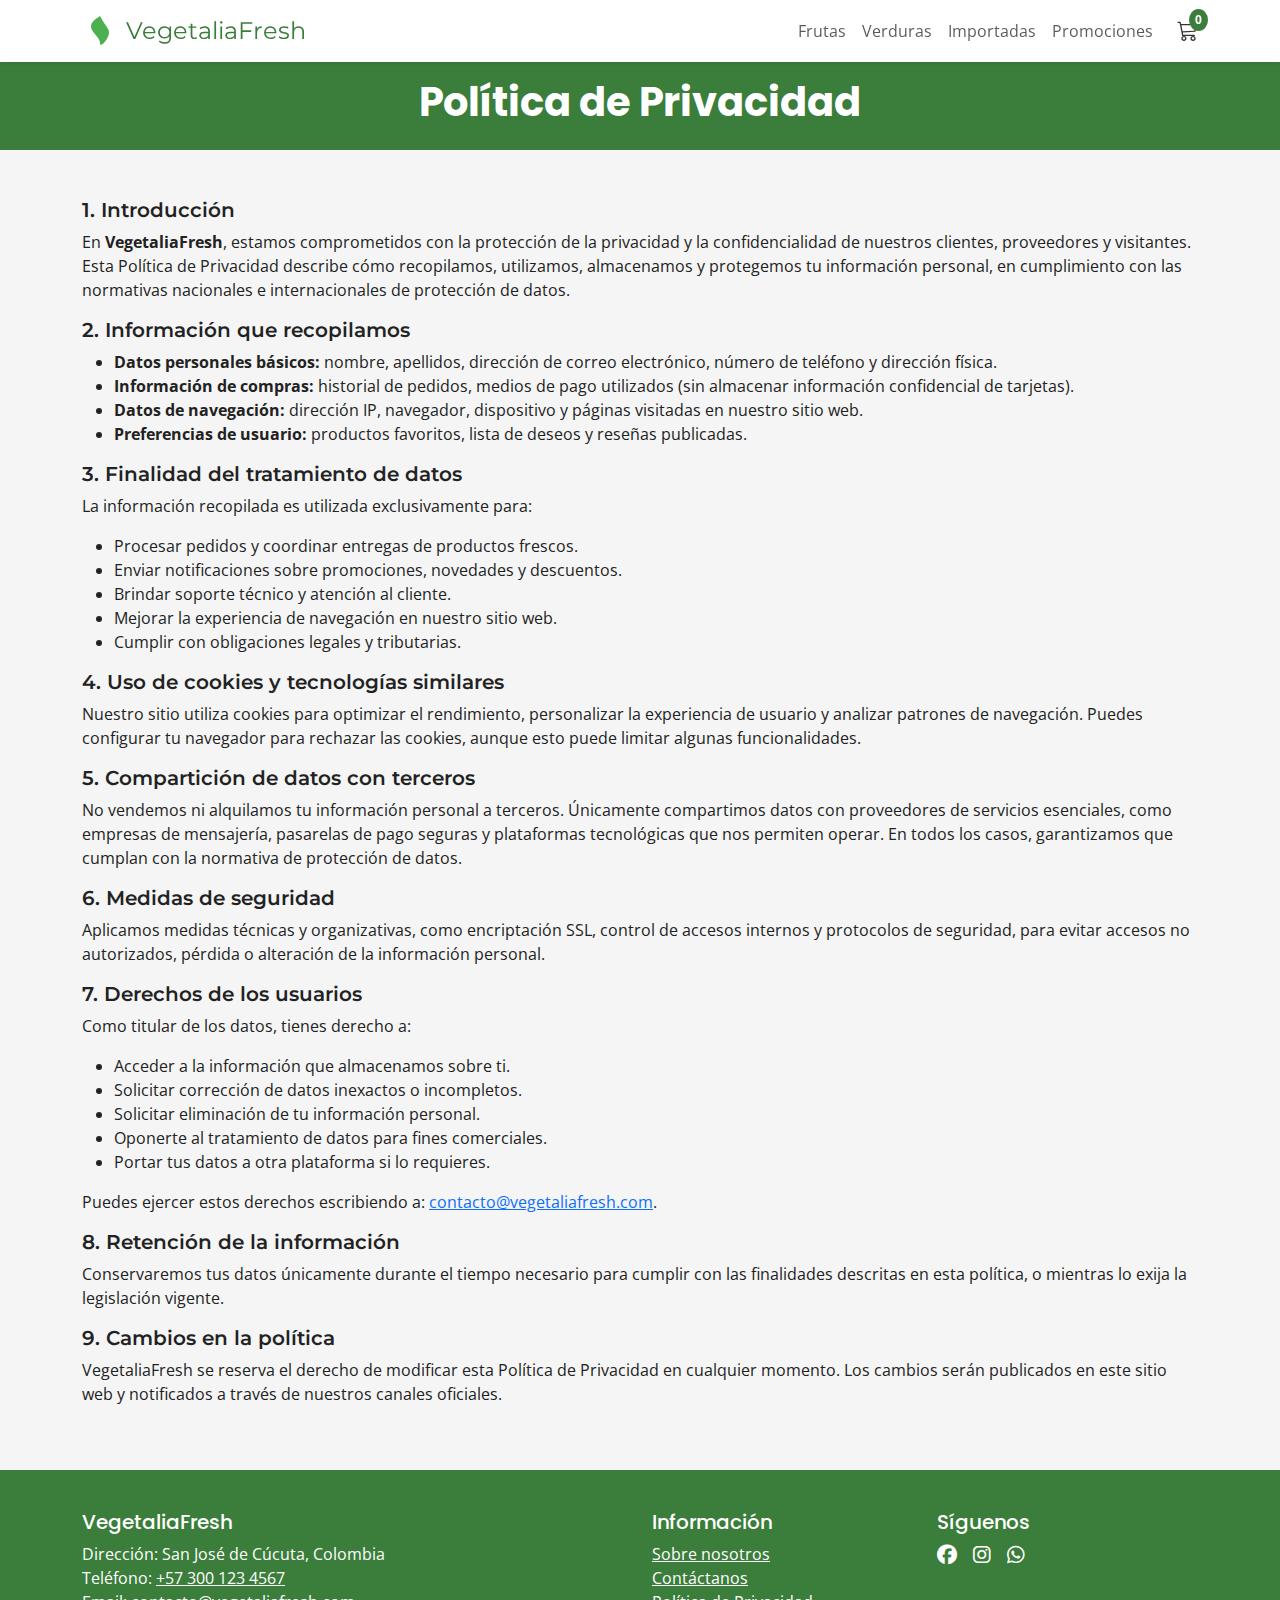
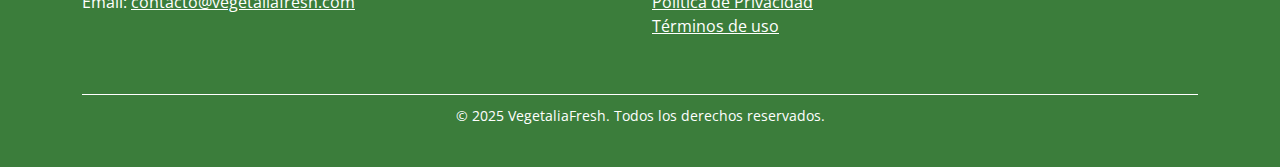
<file: paginas/politicasPrivacidad.html>
<!DOCTYPE html>
<html lang="es">
<head>
  <meta charset="UTF-8">
  <meta name="viewport" content="width=device-width, initial-scale=1.0">
  <title>Politicas de Privacidad</title>
  <link href="https://cdn.jsdelivr.net/npm/bootstrap@5.3.0/dist/css/bootstrap.min.css" rel="stylesheet">
  <link href="https://fonts.googleapis.com/css2?family=Poppins:wght@600&family=Montserrat:wght@500&family=Open+Sans&display=swap" rel="stylesheet">

<!-- Importar Bootstrap Icons -->
<link rel="stylesheet" href="https://cdn.jsdelivr.net/npm/bootstrap-icons@1.11.1/font/bootstrap-icons.css">

  <link rel="stylesheet" href="../estilos/estilos.css">


</head>
<body>


<!-- NAVBAR -->
<nav class="navbar navbar-expand-lg navbar-light bg-white shadow-sm sticky-top">
  <div class="container">
    <a class="navbar-brand d-flex align-items-center" href="../index.html">
  <svg class="d-none d-sm-inline me-2" width="36" height="36" viewBox="0 0 24 24" fill="none">

        <path d="M12 2C9 4 6 6 6 9c0 4 6 7 6 11s6-3 6-7c0-3-3-5-6-11z" fill="#4CAF50"/>
      </svg>
      <span class="logo-text">VegetaliaFresh</span>
    </a>


<!-- Contenedor para carrito + hamburguesa en móvil -->
<div class="d-flex align-items-center d-lg-none gap-4">
  <a href="carrito.html" class="cart-btn position-relative">
    <i class="bi bi-cart3"></i>
    <span id="cart-count-mobile" class="cart-badge">6</span>
  </a>
  <button class="navbar-toggler" type="button" data-bs-toggle="collapse" data-bs-target="#mainMenu">
    <span class="navbar-toggler-icon"></span>
  </button>
</div>


    <div class="collapse navbar-collapse" id="mainMenu">
      <ul class="navbar-nav ms-auto align-items-lg-center">
        <!-- Frutas -->
        <li class="nav-item dropdown">
          <a class="nav-link dropdown-toggle" href="#" id="frutasMenu" role="button" data-bs-toggle="dropdown">Frutas</a>
          <ul class="dropdown-menu">
            <li><a class="dropdown-item" href="tropicales.html">Frutas Tropicales</a></li>
            <li><a class="dropdown-item" href="citricas.html">Frutas Cítricas</a></li>
          </ul>
        </li>
        <!-- Verduras -->
        <li class="nav-item dropdown">
          <a class="nav-link dropdown-toggle" href="#" id="verdurasMenu" role="button" data-bs-toggle="dropdown">Verduras</a>
          <ul class="dropdown-menu">
            <li><a class="dropdown-item" href="verdurasHojas.html">Verduras de Hoja</a></li>
            <li><a class="dropdown-item" href="tuberculos.html">Tubérculos</a></li>
          </ul>
        </li>
                <!-- importadas -->
        <li class="nav-item dropdown">
          <a class="nav-link dropdown-toggle" href="#" id="promoMenu" role="button" data-bs-toggle="dropdown">Importadas</a>
          <ul class="dropdown-menu">
            <li><a class="dropdown-item" href="exoticas.html">Frutas Exóticas</a></li>
            <li><a class="dropdown-item" href="internacionales.html">Frutas Internacionales</a></li>
          </ul>
        </li>
        <!-- Promociones -->
        <li class="nav-item dropdown">
          <a class="nav-link dropdown-toggle" href="#" id="promoMenu" role="button" data-bs-toggle="dropdown">Promociones</a>
          <ul class="dropdown-menu">
            <li><a class="dropdown-item" href="combosFrutas.html">Combos de Frutas</a></li>
            <li><a class="dropdown-item" href="combosVerduras.html">Combos de Verduras</a></li>
          </ul>
        </li>

      </ul>

 <!-- Botón Carrito SOLO en pantallas grandes -->
<a href="carrito.html" class="cart-btn position-relative d-none d-lg-inline-block ms-3">
  <i class="bi bi-cart3"></i>
  <span id="cart-count" class="cart-badge">0</span>
</a>

    </div>
  </div>
</nav>
  <header class=" text-white text-center p-3" style=" background-color: #3B7D3B">
    <h1>Política de Privacidad</h1>
  </header>
  <main class="container my-5">
    <h2 class="title">1. Introducción</h2>
    <p>En <strong>VegetaliaFresh</strong>, estamos comprometidos con la protección de la privacidad y la confidencialidad de nuestros clientes, proveedores y visitantes. Esta Política de Privacidad describe cómo recopilamos, utilizamos, almacenamos y protegemos tu información personal, en cumplimiento con las normativas nacionales e internacionales de protección de datos.</p>

    <h2 class="title">2. Información que recopilamos</h2>
    <ul>
      <li><strong>Datos personales básicos:</strong> nombre, apellidos, dirección de correo electrónico, número de teléfono y dirección física.</li>
      <li><strong>Información de compras:</strong> historial de pedidos, medios de pago utilizados (sin almacenar información confidencial de tarjetas).</li>
      <li><strong>Datos de navegación:</strong> dirección IP, navegador, dispositivo y páginas visitadas en nuestro sitio web.</li>
      <li><strong>Preferencias de usuario:</strong> productos favoritos, lista de deseos y reseñas publicadas.</li>
    </ul>

    <h2 class="title">3. Finalidad del tratamiento de datos</h2>
    <p>La información recopilada es utilizada exclusivamente para:</p>
    <ul>
      <li>Procesar pedidos y coordinar entregas de productos frescos.</li>
      <li>Enviar notificaciones sobre promociones, novedades y descuentos.</li>
      <li>Brindar soporte técnico y atención al cliente.</li>
      <li>Mejorar la experiencia de navegación en nuestro sitio web.</li>
      <li>Cumplir con obligaciones legales y tributarias.</li>
    </ul>

    <h2 class="title">4. Uso de cookies y tecnologías similares</h2>
    <p>Nuestro sitio utiliza cookies para optimizar el rendimiento, personalizar la experiencia de usuario y analizar patrones de navegación. Puedes configurar tu navegador para rechazar las cookies, aunque esto puede limitar algunas funcionalidades.</p>

    <h2 class="title">5. Compartición de datos con terceros</h2>
    <p>No vendemos ni alquilamos tu información personal a terceros. Únicamente compartimos datos con proveedores de servicios esenciales, como empresas de mensajería, pasarelas de pago seguras y plataformas tecnológicas que nos permiten operar. En todos los casos, garantizamos que cumplan con la normativa de protección de datos.</p>

    <h2 class="title">6. Medidas de seguridad</h2>
    <p>Aplicamos medidas técnicas y organizativas, como encriptación SSL, control de accesos internos y protocolos de seguridad, para evitar accesos no autorizados, pérdida o alteración de la información personal.</p>

    <h2 class="title">7. Derechos de los usuarios</h2>
    <p>Como titular de los datos, tienes derecho a:</p>
    <ul>
      <li>Acceder a la información que almacenamos sobre ti.</li>
      <li>Solicitar corrección de datos inexactos o incompletos.</li>
      <li>Solicitar eliminación de tu información personal.</li>
      <li>Oponerte al tratamiento de datos para fines comerciales.</li>
      <li>Portar tus datos a otra plataforma si lo requieres.</li>
    </ul>
    <p>Puedes ejercer estos derechos escribiendo a: <a href="mailto:contacto@vegetaliafresh.com">contacto@vegetaliafresh.com</a>.</p>

    <h2 class="title">8. Retención de la información</h2>
    <p>Conservaremos tus datos únicamente durante el tiempo necesario para cumplir con las finalidades descritas en esta política, o mientras lo exija la legislación vigente.</p>

    <h2 class="title">9. Cambios en la política</h2>
    <p>VegetaliaFresh se reserva el derecho de modificar esta Política de Privacidad en cualquier momento. Los cambios serán publicados en este sitio web y notificados a través de nuestros canales oficiales.</p>
  </main>


<footer >
  <div class="container">
    <div class="row">

      <!-- Información de la empresa -->
      <div class="col-md-6 mb-3">
        <h5>VegetaliaFresh</h5>
        <p>
          Dirección: San José de Cúcuta, Colombia<br>
          Teléfono: <a href="tel:+573001234567" class="text-white">+57 300 123 4567</a><br>
          Email: <a href="mailto:contacto@vegetaliafresh.com" class="text-white">contacto@vegetaliafresh.com</a>
        </p>
      </div>

      <!-- Enlaces -->
      <div class="col-md-3 mb-3">
        <h5>Información</h5>
        <ul class="list-unstyled">
          <li><a href="nosotros.html" class="text-white">Sobre nosotros</a></li>
          <li><a href="contacto.html" class="text-white">Contáctanos</a></li>
          <li><a href="politicasPrivacidad.html" class="text-white">Política de Privacidad</a></li>
          <li><a href="terminosUso.html" class="text-white">Términos de uso</a></li>
        </ul>
      </div>

      <!-- Redes sociales -->
      <div class="col-md-3 mb-3">
        <h5>Síguenos</h5>
        <div class="d-flex gap-3">
    <a href="https://www.facebook.com/merqueo" target="_blank" rel="noopener noreferrer" class="text-white" aria-label="Merqueo en Facebook">
      <i class="fab fa-facebook fa-lg" aria-hidden="true"></i>
      <span class="sr-only">Merqueo en Facebook</span>
    </a>
    <a href="https://www.instagram.com/merqueocol/" target="_blank" rel="noopener noreferrer" class="text-white" aria-label="Merqueo en Instagram">
      <i class="fab fa-instagram fa-lg" aria-hidden="true"></i>
      <span class="sr-only">Merqueo en Instagram</span>
    </a>
    <a href="https://api.whatsapp.com/send?phone=573001234567&text=Hola%20VegetaliaFresh" 
   target="_blank" rel="noopener noreferrer" class="text-white">
  <i class="fab fa-whatsapp fa-lg"></i>
     </a>
        </div>
      </div>

    </div>

    <div class="text-center mt-4 derechos" >
      &copy; 2025 VegetaliaFresh. Todos los derechos reservados.
    </div>
  </div>
</footer>
  
<script src="https://cdn.jsdelivr.net/npm/bootstrap@5.3.2/dist/js/bootstrap.bundle.min.js"></script>
<!-- Incluye Font Awesome en el <head> -->
<link rel="stylesheet" href="https://cdnjs.cloudflare.com/ajax/libs/font-awesome/6.4.0/css/all.min.css"/>

  <script src="../js/app.js"></script>
  <script src="../js/formulario.js"></script>


</body>
</html>
</file>
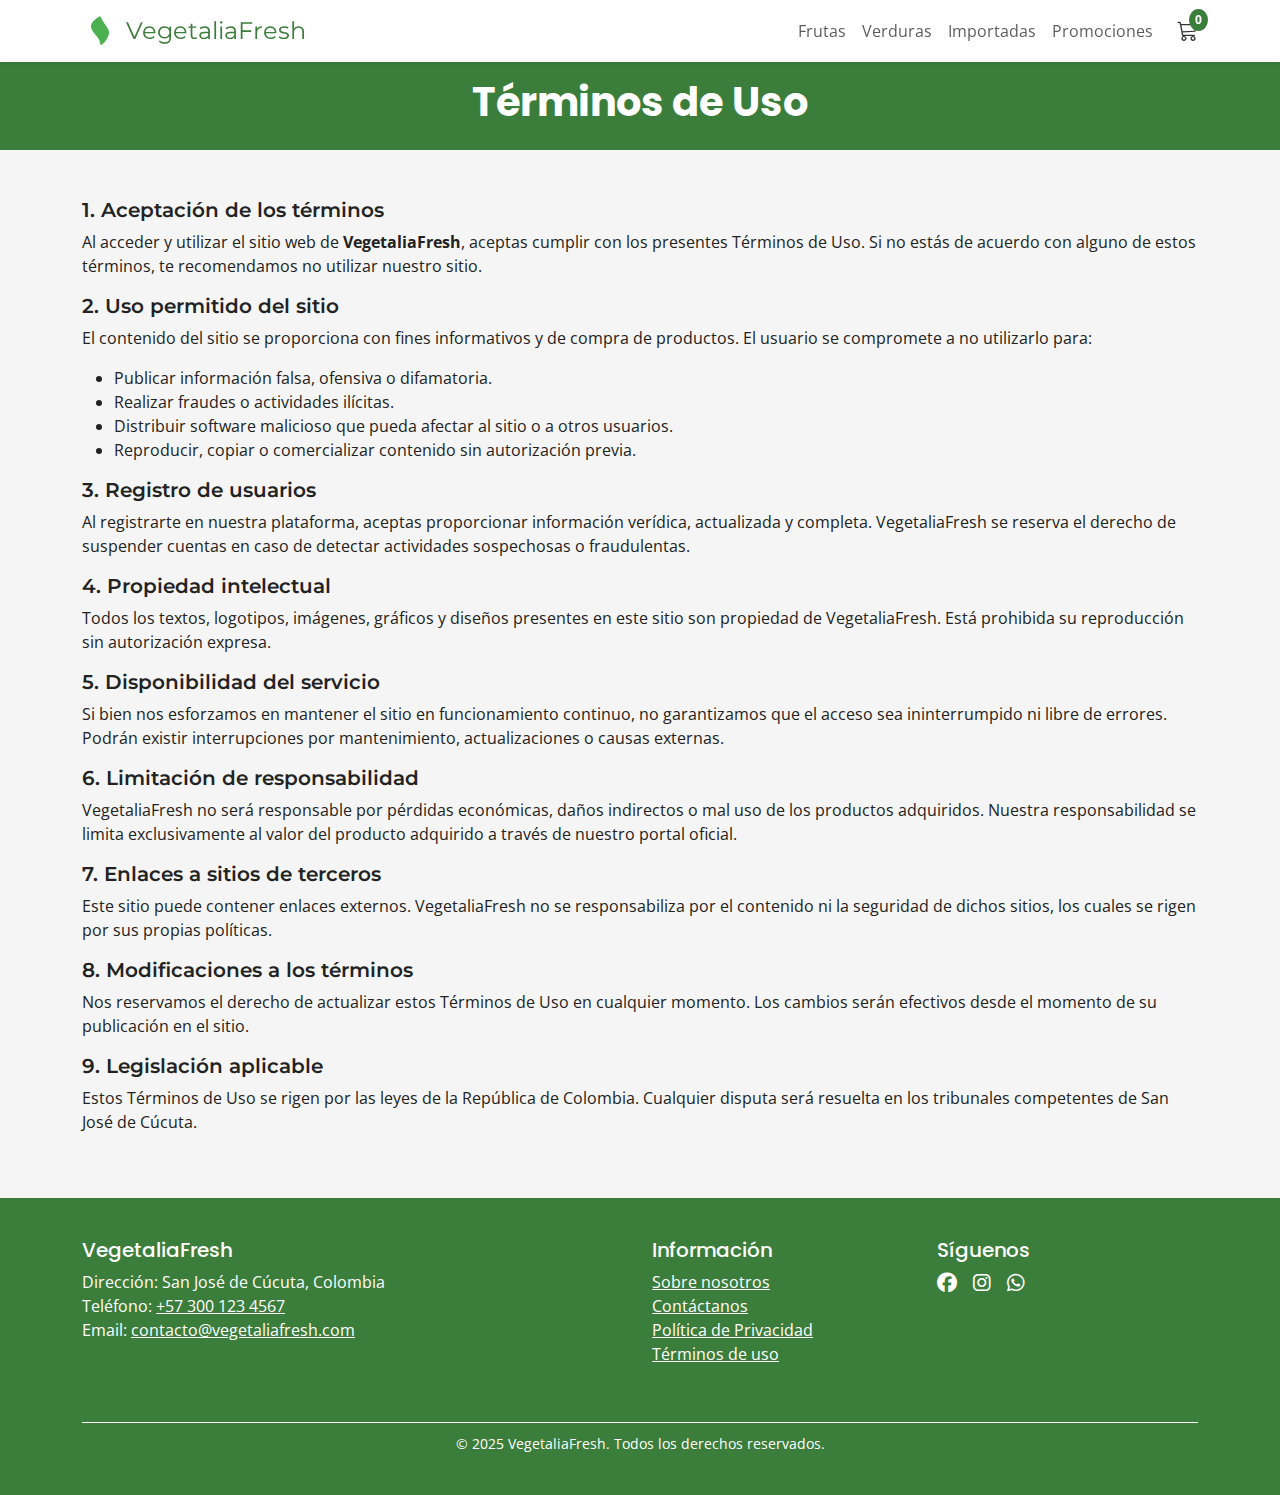
<file: paginas/terminosUso.html>
<!DOCTYPE html>
<html lang="es">
<head>
  <meta charset="UTF-8">
  <meta name="viewport" content="width=device-width, initial-scale=1.0">
  <title>Terminos de Uso</title>
  <link href="https://cdn.jsdelivr.net/npm/bootstrap@5.3.0/dist/css/bootstrap.min.css" rel="stylesheet">
  <link href="https://fonts.googleapis.com/css2?family=Poppins:wght@600&family=Montserrat:wght@500&family=Open+Sans&display=swap" rel="stylesheet">

<!-- Importar Bootstrap Icons -->
<link rel="stylesheet" href="https://cdn.jsdelivr.net/npm/bootstrap-icons@1.11.1/font/bootstrap-icons.css">

  <link rel="stylesheet" href="../estilos/estilos.css">


</head>
<body>


<!-- NAVBAR -->
<nav class="navbar navbar-expand-lg navbar-light bg-white shadow-sm sticky-top">
  <div class="container">
    <a class="navbar-brand d-flex align-items-center" href="../index.html">
  <svg class="d-none d-sm-inline me-2" width="36" height="36" viewBox="0 0 24 24" fill="none">

        <path d="M12 2C9 4 6 6 6 9c0 4 6 7 6 11s6-3 6-7c0-3-3-5-6-11z" fill="#4CAF50"/>
      </svg>
      <span class="logo-text">VegetaliaFresh</span>
    </a>


<!-- Contenedor para carrito + hamburguesa en móvil -->
<div class="d-flex align-items-center d-lg-none gap-4">
  <a href="carrito.html" class="cart-btn position-relative">
    <i class="bi bi-cart3"></i>
    <span id="cart-count-mobile" class="cart-badge">6</span>
  </a>
  <button class="navbar-toggler" type="button" data-bs-toggle="collapse" data-bs-target="#mainMenu">
    <span class="navbar-toggler-icon"></span>
  </button>
</div>


    <div class="collapse navbar-collapse" id="mainMenu">
      <ul class="navbar-nav ms-auto align-items-lg-center">
        <!-- Frutas -->
        <li class="nav-item dropdown">
          <a class="nav-link dropdown-toggle" href="#" id="frutasMenu" role="button" data-bs-toggle="dropdown">Frutas</a>
          <ul class="dropdown-menu">
            <li><a class="dropdown-item" href="tropicales.html">Frutas Tropicales</a></li>
            <li><a class="dropdown-item" href="citricas.html">Frutas Cítricas</a></li>
          </ul>
        </li>
        <!-- Verduras -->
        <li class="nav-item dropdown">
          <a class="nav-link dropdown-toggle" href="#" id="verdurasMenu" role="button" data-bs-toggle="dropdown">Verduras</a>
          <ul class="dropdown-menu">
            <li><a class="dropdown-item" href="verdurasHojas.html">Verduras de Hoja</a></li>
            <li><a class="dropdown-item" href="tuberculos.html">Tubérculos</a></li>
          </ul>
        </li>
                <!-- importadas -->
        <li class="nav-item dropdown">
          <a class="nav-link dropdown-toggle" href="#" id="promoMenu" role="button" data-bs-toggle="dropdown">Importadas</a>
          <ul class="dropdown-menu">
            <li><a class="dropdown-item" href="exoticas.html">Frutas Exóticas</a></li>
            <li><a class="dropdown-item" href="internacionales.html">Frutas Internacionales</a></li>
          </ul>
        </li>
        <!-- Promociones -->
        <li class="nav-item dropdown">
          <a class="nav-link dropdown-toggle" href="#" id="promoMenu" role="button" data-bs-toggle="dropdown">Promociones</a>
          <ul class="dropdown-menu">
            <li><a class="dropdown-item" href="combosFrutas.html">Combos de Frutas</a></li>
            <li><a class="dropdown-item" href="combosVerduras.html">Combos de Verduras</a></li>
          </ul>
        </li>

      </ul>

 <!-- Botón Carrito SOLO en pantallas grandes -->
<a href="carrito.html" class="cart-btn position-relative d-none d-lg-inline-block ms-3">
  <i class="bi bi-cart3"></i>
  <span id="cart-count" class="cart-badge">0</span>
</a>

    </div>
  </div>
</nav>

  <header class=" text-white text-center p-3" style=" background-color: #3B7D3B">
    <h1>Términos de Uso</h1>
  </header>
 <main class="container my-5">
    <h2 class="title">1. Aceptación de los términos</h2>
    <p >Al acceder y utilizar el sitio web de <strong>VegetaliaFresh</strong>, aceptas cumplir con los presentes Términos de Uso. Si no estás de acuerdo con alguno de estos términos, te recomendamos no utilizar nuestro sitio.</p>

    <h2 class="title">2. Uso permitido del sitio</h2>
    <p>El contenido del sitio se proporciona con fines informativos y de compra de productos. El usuario se compromete a no utilizarlo para:</p>
    <ul>
      <li>Publicar información falsa, ofensiva o difamatoria.</li>
      <li>Realizar fraudes o actividades ilícitas.</li>
      <li>Distribuir software malicioso que pueda afectar al sitio o a otros usuarios.</li>
      <li>Reproducir, copiar o comercializar contenido sin autorización previa.</li>
    </ul>

    <h2 class="title">3. Registro de usuarios</h2>
    <p>Al registrarte en nuestra plataforma, aceptas proporcionar información verídica, actualizada y completa. VegetaliaFresh se reserva el derecho de suspender cuentas en caso de detectar actividades sospechosas o fraudulentas.</p>

    <h2 class="title">4. Propiedad intelectual</h2>
    <p>Todos los textos, logotipos, imágenes, gráficos y diseños presentes en este sitio son propiedad de VegetaliaFresh. Está prohibida su reproducción sin autorización expresa.</p>

    <h2 class="title">5. Disponibilidad del servicio</h2>
    <p>Si bien nos esforzamos en mantener el sitio en funcionamiento continuo, no garantizamos que el acceso sea ininterrumpido ni libre de errores. Podrán existir interrupciones por mantenimiento, actualizaciones o causas externas.</p>

    <h2 class="title">6. Limitación de responsabilidad</h2>
    <p>VegetaliaFresh no será responsable por pérdidas económicas, daños indirectos o mal uso de los productos adquiridos. Nuestra responsabilidad se limita exclusivamente al valor del producto adquirido a través de nuestro portal oficial.</p>

    <h2 class="title">7. Enlaces a sitios de terceros</h2>
    <p>Este sitio puede contener enlaces externos. VegetaliaFresh no se responsabiliza por el contenido ni la seguridad de dichos sitios, los cuales se rigen por sus propias políticas.</p>

    <h2 class="title">8. Modificaciones a los términos</h2>
    <p>Nos reservamos el derecho de actualizar estos Términos de Uso en cualquier momento. Los cambios serán efectivos desde el momento de su publicación en el sitio.</p>

    <h2 class="title">9. Legislación aplicable</h2>
    <p>Estos Términos de Uso se rigen por las leyes de la República de Colombia. Cualquier disputa será resuelta en los tribunales competentes de San José de Cúcuta.</p>
  </main>



<footer >
  <div class="container">
    <div class="row">

      <!-- Información de la empresa -->
      <div class="col-md-6 mb-3">
        <h5>VegetaliaFresh</h5>
        <p>
          Dirección: San José de Cúcuta, Colombia<br>
          Teléfono: <a href="tel:+573001234567" class="text-white">+57 300 123 4567</a><br>
          Email: <a href="mailto:contacto@vegetaliafresh.com" class="text-white">contacto@vegetaliafresh.com</a>
        </p>
      </div>

      <!-- Enlaces -->
      <div class="col-md-3 mb-3">
        <h5>Información</h5>
        <ul class="list-unstyled">
          <li><a href="nosotros.html" class="text-white">Sobre nosotros</a></li>
          <li><a href="contacto.html" class="text-white">Contáctanos</a></li>
          <li><a href="politicasPrivacidad.html" class="text-white">Política de Privacidad</a></li>
          <li><a href="terminosUso.html" class="text-white">Términos de uso</a></li>
        </ul>
      </div>

      <!-- Redes sociales -->
      <div class="col-md-3 mb-3">
        <h5>Síguenos</h5>
        <div class="d-flex gap-3">
    <a href="https://www.facebook.com/merqueo" target="_blank" rel="noopener noreferrer" class="text-white" aria-label="Merqueo en Facebook">
      <i class="fab fa-facebook fa-lg" aria-hidden="true"></i>
      <span class="sr-only">Merqueo en Facebook</span>
    </a>
    <a href="https://www.instagram.com/merqueocol/" target="_blank" rel="noopener noreferrer" class="text-white" aria-label="Merqueo en Instagram">
      <i class="fab fa-instagram fa-lg" aria-hidden="true"></i>
      <span class="sr-only">Merqueo en Instagram</span>
    </a>
    <a href="https://api.whatsapp.com/send?phone=573001234567&text=Hola%20VegetaliaFresh" 
   target="_blank" rel="noopener noreferrer" class="text-white">
  <i class="fab fa-whatsapp fa-lg"></i>
     </a>
        </div>
      </div>

    </div>

    <div class="text-center mt-4 derechos" >
      &copy; 2025 VegetaliaFresh. Todos los derechos reservados.
    </div>
  </div>
</footer>
  
<script src="https://cdn.jsdelivr.net/npm/bootstrap@5.3.2/dist/js/bootstrap.bundle.min.js"></script>
<!-- Incluye Font Awesome en el <head> -->
<link rel="stylesheet" href="https://cdnjs.cloudflare.com/ajax/libs/font-awesome/6.4.0/css/all.min.css"/>

  <script src="../js/app.js"></script>
  <script src="../js/formulario.js"></script>


</body>
</html>
</file>
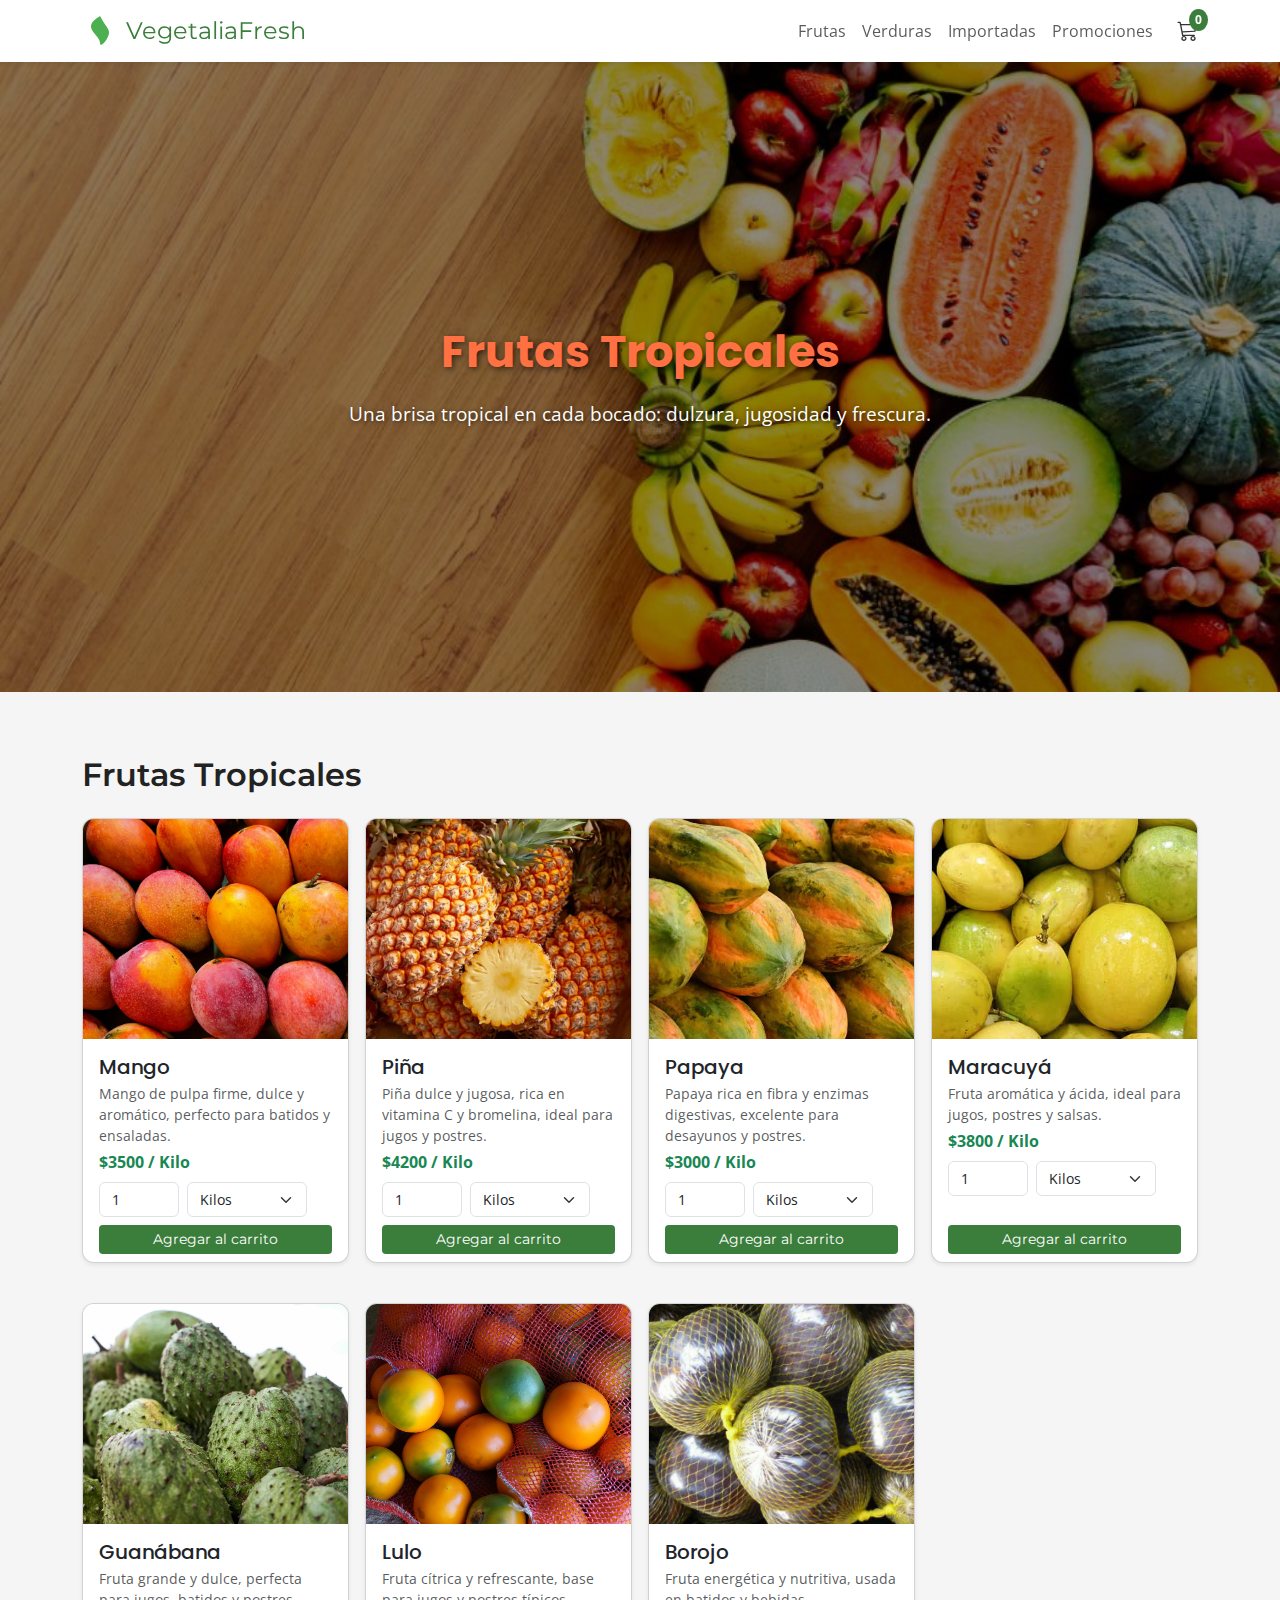
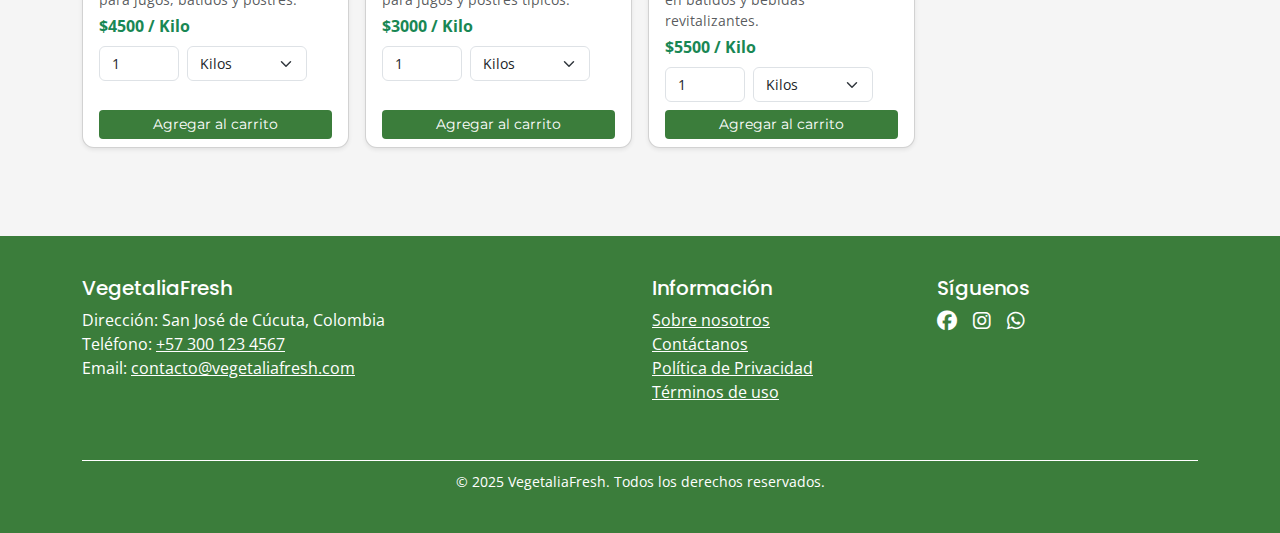
<file: paginas/tropicales.html>
<!DOCTYPE html>
<html lang="es">
<head>
  <meta charset="UTF-8">
  <meta name="viewport" content="width=device-width, initial-scale=1.0">
  <title>Frutas Tropicales</title>

    <!-- Bootstrap CSS -->
  <link href="https://cdn.jsdelivr.net/npm/bootstrap@5.3.0/dist/css/bootstrap.min.css" rel="stylesheet">
   <link href="https://fonts.googleapis.com/css2?family=Poppins:wght@600&family=Montserrat:wght@500&family=Open+Sans&display=swap" rel="stylesheet">
 <link rel="stylesheet" href="https://cdn.jsdelivr.net/npm/bootstrap-icons@1.11.1/font/bootstrap-icons.css">


    <link rel="stylesheet" href="../estilos/estilos.css">

</head>
<body>

<!-- NAVBAR -->
<nav class="navbar navbar-expand-lg navbar-light bg-white shadow-sm sticky-top">
  <div class="container">
    <a class="navbar-brand d-flex align-items-center" href="../index.html">
      <svg class="d-none d-sm-inline me-2" width="36" height="36" viewBox="0 0 24 24" fill="none">

        <path d="M12 2C9 4 6 6 6 9c0 4 6 7 6 11s6-3 6-7c0-3-3-5-6-11z" fill="#4CAF50"/>
      </svg>
      <span class="logo-text">VegetaliaFresh</span>
    </a>


<!-- Contenedor para carrito + hamburguesa en móvil -->
<div class="d-flex align-items-center d-lg-none gap-4">
  <a href="carrito.html" class="cart-btn position-relative">
    <i class="bi bi-cart3"></i>
    <span id="cart-count-mobile" class="cart-badge">6</span>
  </a>
  <button class="navbar-toggler" type="button" data-bs-toggle="collapse" data-bs-target="#mainMenu">
    <span class="navbar-toggler-icon"></span>
  </button>
</div>


    <div class="collapse navbar-collapse" id="mainMenu">
      <ul class="navbar-nav ms-auto align-items-lg-center">
        <!-- Frutas -->
        <li class="nav-item dropdown">
          <a class="nav-link dropdown-toggle" href="#" id="frutasMenu" role="button" data-bs-toggle="dropdown">Frutas</a>
          <ul class="dropdown-menu">
            <li><a class="dropdown-item" href="tropicales.html">Frutas Tropicales</a></li>
            <li><a class="dropdown-item" href="citricas.html">Frutas Cítricas</a></li>
          </ul>
        </li>
        <!-- Verduras -->
        <li class="nav-item dropdown">
          <a class="nav-link dropdown-toggle" href="#" id="verdurasMenu" role="button" data-bs-toggle="dropdown">Verduras</a>
          <ul class="dropdown-menu">
            <li><a class="dropdown-item" href="verdurasHojas.html">Verduras de Hoja</a></li>
            <li><a class="dropdown-item" href="tuberculos.html">Tubérculos</a></li>
          </ul>
        </li>
                <!-- importadas -->
        <li class="nav-item dropdown">
          <a class="nav-link dropdown-toggle" href="#" id="promoMenu" role="button" data-bs-toggle="dropdown">Importadas</a>
          <ul class="dropdown-menu">
            <li><a class="dropdown-item" href="exoticas.html">Frutas Exóticas</a></li>
            <li><a class="dropdown-item" href="internacionales.html">Frutas Internacionales</a></li>
          </ul>
        </li>
        <!-- Promociones -->
        <li class="nav-item dropdown">
          <a class="nav-link dropdown-toggle" href="#" id="promoMenu" role="button" data-bs-toggle="dropdown">Promociones</a>
          <ul class="dropdown-menu">
            <li><a class="dropdown-item" href="combosFrutas.html">Combos de Frutas</a></li>
            <li><a class="dropdown-item" href="combosVerduras.html">Combos de Verduras</a></li>
          </ul>
        </li>

      </ul>

 <!-- Botón Carrito SOLO en pantallas grandes -->
<a href="carrito.html" class="cart-btn position-relative d-none d-lg-inline-block ms-3">
  <i class="bi bi-cart3"></i>
  <span id="cart-count" class="cart-badge">0</span>
</a>

    </div>
  </div>
</nav>
<main>
<section class="categoria-intro tropicales">
  <h1>Frutas Tropicales</h1>
  <p>Una brisa tropical en cada bocado: dulzura, jugosidad y frescura.</p>
</section>

<!-- Contenedor principal -->
<div class="container py-3">
  <div class="row g-3" id="productos-lista">
    <!-- Sección Frutas -->
    <section id="frutas-tropicales" class="col-12 py-5">
      <h2 class="mb-4">Frutas Tropicales</h2>
      <div class="row g-3" id="frutas-tropicales-lista">
        <!-- Aquí se cargarán dinámicamente las product-card -->
      </div>
    </section>
  </div>
</div>
</main>

<footer >
  <div class="container">
    <div class="row">

      <!-- Información de la empresa -->
      <div class="col-md-6 mb-3">
        <h5>VegetaliaFresh</h5>
        <p>
          Dirección: San José de Cúcuta, Colombia<br>
          Teléfono: <a href="tel:+573001234567" class="text-white">+57 300 123 4567</a><br>
          Email: <a href="mailto:contacto@vegetaliafresh.com" class="text-white">contacto@vegetaliafresh.com</a>
        </p>
      </div>

      <!-- Enlaces -->
      <div class="col-md-3 mb-3">
        <h5>Información</h5>
        <ul class="list-unstyled">
          <li><a href="nosotros.html" class="text-white">Sobre nosotros</a></li>
          <li><a href="contacto.html" class="text-white">Contáctanos</a></li>
          <li><a href="politicasPrivacidad.html" class="text-white">Política de Privacidad</a></li>
          <li><a href="terminosUso.html" class="text-white">Términos de uso</a></li>
        </ul>
      </div>

      <!-- Redes sociales -->
      <div class="col-md-3 mb-3">
        <h5>Síguenos</h5>
        <div class="d-flex gap-3">
    <a href="https://www.facebook.com/merqueo" target="_blank" rel="noopener noreferrer" class="text-white" aria-label="Merqueo en Facebook">
      <i class="fab fa-facebook fa-lg" aria-hidden="true"></i>
      <span class="sr-only">Merqueo en Facebook</span>
    </a>
    <a href="https://www.instagram.com/merqueocol/" target="_blank" rel="noopener noreferrer" class="text-white" aria-label="Merqueo en Instagram">
      <i class="fab fa-instagram fa-lg" aria-hidden="true"></i>
      <span class="sr-only">Merqueo en Instagram</span>
    </a>
    <a href="https://api.whatsapp.com/send?phone=573001234567&text=Hola%20VegetaliaFresh" 
   target="_blank" rel="noopener noreferrer" class="text-white">
  <i class="fab fa-whatsapp fa-lg"></i>
     </a>
        </div>
      </div>

    </div>

    <div class="text-center mt-4 derechos" >
      &copy; 2025 VegetaliaFresh. Todos los derechos reservados.
    </div>
  </div>
</footer>
  
 <!-- Mensaje de confirmación -->
<div id="mensaje-confirmacion" 
     class="position-fixed bottom-0 end-0 p-3" 
     style="z-index: 2000; display:none;">
  <div class="toast align-items-center border-0 show px-3 py-2"
       role="alert" aria-live="assertive" aria-atomic="true"
       style="background-color: #FFEB3B; color: #333; width: auto; display: inline-block; white-space: nowrap; box-shadow: 0 0 10px rgba(0,0,0,0.2); border-radius: 8px;">
    <div class="d-flex">
      <div class="toast-body fw-semibold">
        Producto agregado al carrito.
      </div>
    </div>
  </div>
</div>
<script src="https://cdn.jsdelivr.net/npm/bootstrap@5.3.2/dist/js/bootstrap.bundle.min.js"></script>
<!-- Incluye Font Awesome en el <head> -->
<link rel="stylesheet" href="https://cdnjs.cloudflare.com/ajax/libs/font-awesome/6.4.0/css/all.min.css"/>

  <script src="../js/app.js"></script>



</body>
</html>
</file>
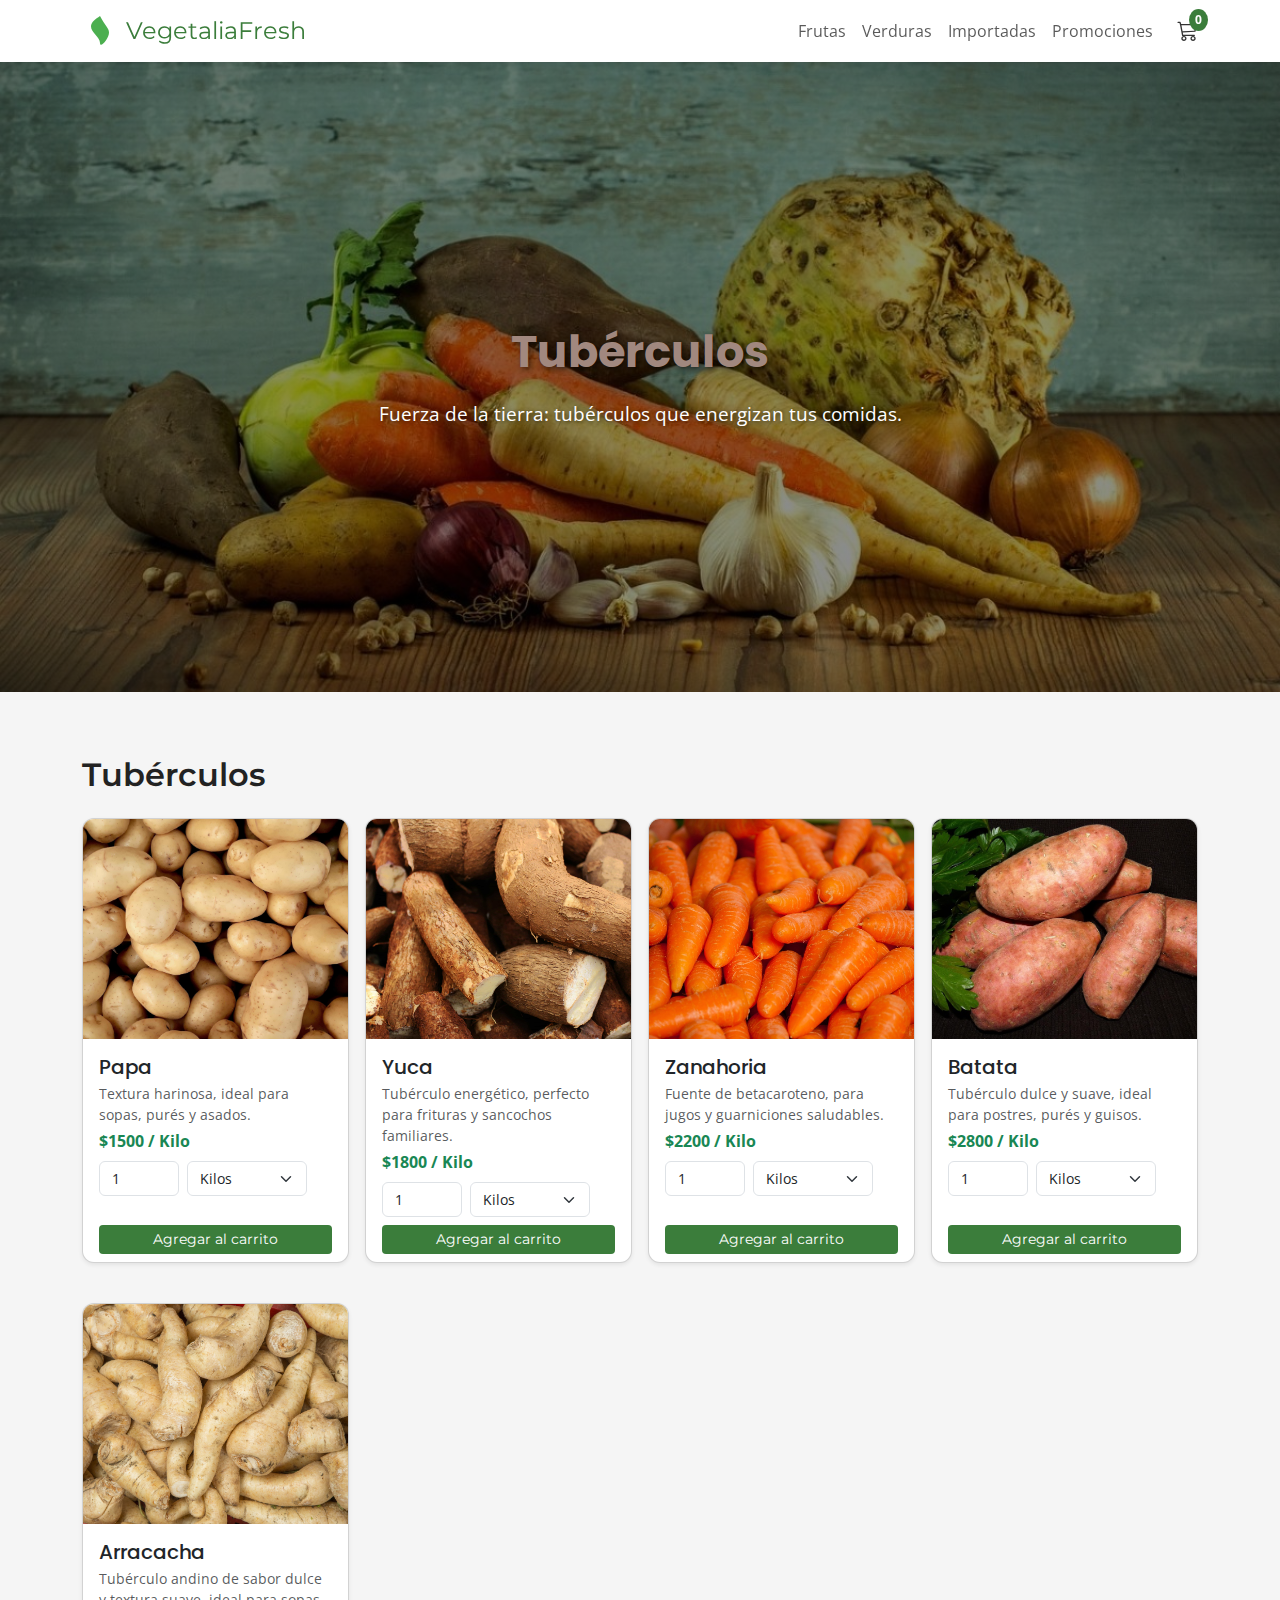
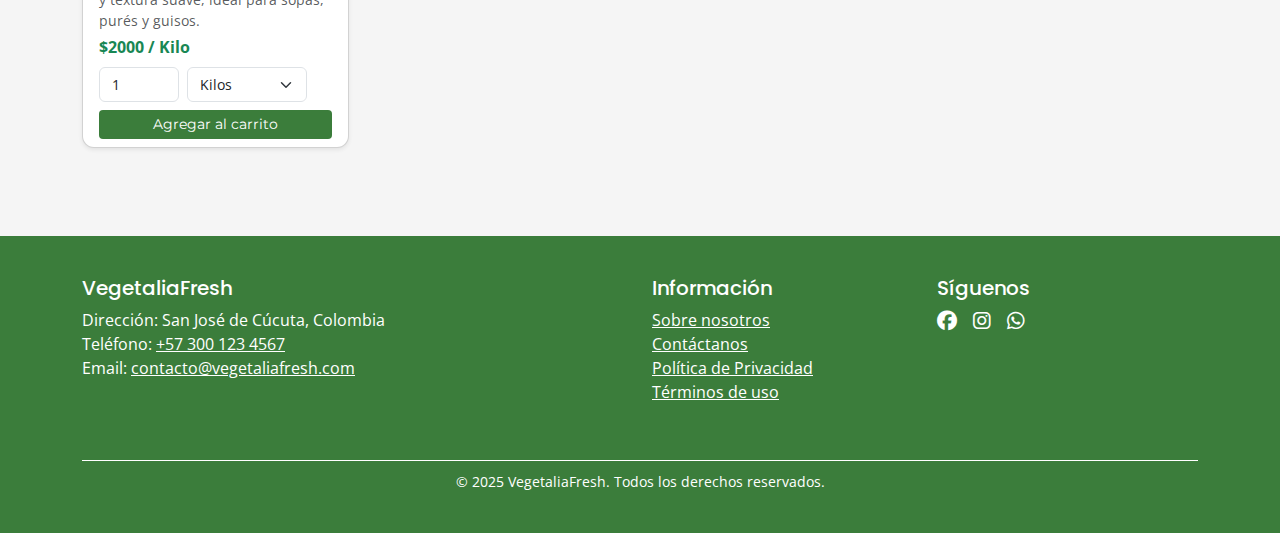
<file: paginas/tuberculos.html>
<!DOCTYPE html>
<html lang="es">
<head>
  <meta charset="UTF-8">
  <meta name="viewport" content="width=device-width, initial-scale=1.0">
  <title>Tubérculos</title>

    <!-- Bootstrap CSS -->
  <link href="https://cdn.jsdelivr.net/npm/bootstrap@5.3.0/dist/css/bootstrap.min.css" rel="stylesheet">
   <link href="https://fonts.googleapis.com/css2?family=Poppins:wght@600&family=Montserrat:wght@500&family=Open+Sans&display=swap" rel="stylesheet">
 <link rel="stylesheet" href="https://cdn.jsdelivr.net/npm/bootstrap-icons@1.11.1/font/bootstrap-icons.css">
    <link rel="stylesheet" href="../estilos/estilos.css">

</head>
<body>

<!-- NAVBAR -->
<nav class="navbar navbar-expand-lg navbar-light bg-white shadow-sm sticky-top">
  <div class="container">
    <a class="navbar-brand d-flex align-items-center" href="../index.html">
  <svg class="d-none d-sm-inline me-2" width="36" height="36" viewBox="0 0 24 24" fill="none">

        <path d="M12 2C9 4 6 6 6 9c0 4 6 7 6 11s6-3 6-7c0-3-3-5-6-11z" fill="#4CAF50"/>
      </svg>
      <span class="logo-text">VegetaliaFresh</span>
    </a>


<!-- Contenedor para carrito + hamburguesa en móvil -->
<div class="d-flex align-items-center d-lg-none gap-4">
  <a href="carrito.html" class="cart-btn position-relative">
    <i class="bi bi-cart3"></i>
    <span id="cart-count-mobile" class="cart-badge">6</span>
  </a>
  <button class="navbar-toggler" type="button" data-bs-toggle="collapse" data-bs-target="#mainMenu">
    <span class="navbar-toggler-icon"></span>
  </button>
</div>


    <div class="collapse navbar-collapse" id="mainMenu">
      <ul class="navbar-nav ms-auto align-items-lg-center">
        <!-- Frutas -->
        <li class="nav-item dropdown">
          <a class="nav-link dropdown-toggle" href="#" id="frutasMenu" role="button" data-bs-toggle="dropdown">Frutas</a>
          <ul class="dropdown-menu">
            <li><a class="dropdown-item" href="tropicales.html">Frutas Tropicales</a></li>
            <li><a class="dropdown-item" href="citricas.html">Frutas Cítricas</a></li>
          </ul>
        </li>
        <!-- Verduras -->
        <li class="nav-item dropdown">
          <a class="nav-link dropdown-toggle" href="#" id="verdurasMenu" role="button" data-bs-toggle="dropdown">Verduras</a>
          <ul class="dropdown-menu">
            <li><a class="dropdown-item" href="verdurasHojas.html">Verduras de Hoja</a></li>
            <li><a class="dropdown-item" href="tuberculos.html">Tubérculos</a></li>
          </ul>
        </li>
                <!-- importadas -->
        <li class="nav-item dropdown">
          <a class="nav-link dropdown-toggle" href="#" id="promoMenu" role="button" data-bs-toggle="dropdown">Importadas</a>
          <ul class="dropdown-menu">
            <li><a class="dropdown-item" href="exoticas.html">Frutas Exóticas</a></li>
            <li><a class="dropdown-item" href="internacionales.html">Frutas Internacionales</a></li>
          </ul>
        </li>
        <!-- Promociones -->
        <li class="nav-item dropdown">
          <a class="nav-link dropdown-toggle" href="#" id="promoMenu" role="button" data-bs-toggle="dropdown">Promociones</a>
          <ul class="dropdown-menu">
            <li><a class="dropdown-item" href="combosFrutas.html">Combos de Frutas</a></li>
            <li><a class="dropdown-item" href="combosVerduras.html">Combos de Verduras</a></li>
          </ul>
        </li>

      </ul>

 <!-- Botón Carrito SOLO en pantallas grandes -->
<a href="carrito.html" class="cart-btn position-relative d-none d-lg-inline-block ms-3">
  <i class="bi bi-cart3"></i>
  <span id="cart-count" class="cart-badge">0</span>
</a>

    </div>
  </div>
</nav>
<main>
<section class="categoria-intro tuberculos">
  <h1>Tubérculos</h1>
  <p>Fuerza de la tierra: tubérculos que energizan tus comidas.</p>
</section>

<!-- Contenedor principal -->
<div class="container py-3">
  <div class="row g-3" id="productos-lista">
    <!-- Sección Tubérculos -->
    <section id="tuberculos" class="col-12 py-5">
      <h2 class="mb-4">Tubérculos</h2>
      <div class="row g-3" id="tuberculos-lista">
        <!-- Aquí se cargarán dinámicamente las product-card -->
      </div>
    </section>
  </div>
</div>
</main>

<footer >
  <div class="container">
    <div class="row">

      <!-- Información de la empresa -->
      <div class="col-md-6 mb-3">
        <h5>VegetaliaFresh</h5>
        <p>
          Dirección: San José de Cúcuta, Colombia<br>
          Teléfono: <a href="tel:+573001234567" class="text-white">+57 300 123 4567</a><br>
          Email: <a href="mailto:contacto@vegetaliafresh.com" class="text-white">contacto@vegetaliafresh.com</a>
        </p>
      </div>

      <!-- Enlaces -->
      <div class="col-md-3 mb-3">
        <h5>Información</h5>
        <ul class="list-unstyled">
          <li><a href="nosotros.html" class="text-white">Sobre nosotros</a></li>
          <li><a href="contacto.html" class="text-white">Contáctanos</a></li>
          <li><a href="politicasPrivacidad.html" class="text-white">Política de Privacidad</a></li>
          <li><a href="terminosUso.html" class="text-white">Términos de uso</a></li>
        </ul>
      </div>

      <!-- Redes sociales -->
      <div class="col-md-3 mb-3">
        <h5>Síguenos</h5>
        <div class="d-flex gap-3">
    <a href="https://www.facebook.com/merqueo" target="_blank" rel="noopener noreferrer" class="text-white" aria-label="Merqueo en Facebook">
      <i class="fab fa-facebook fa-lg" aria-hidden="true"></i>
      <span class="sr-only">Merqueo en Facebook</span>
    </a>
    <a href="https://www.instagram.com/merqueocol/" target="_blank" rel="noopener noreferrer" class="text-white" aria-label="Merqueo en Instagram">
      <i class="fab fa-instagram fa-lg" aria-hidden="true"></i>
      <span class="sr-only">Merqueo en Instagram</span>
    </a>
    <a href="https://api.whatsapp.com/send?phone=573001234567&text=Hola%20VegetaliaFresh" 
   target="_blank" rel="noopener noreferrer" class="text-white">
  <i class="fab fa-whatsapp fa-lg"></i>
     </a>
        </div>
      </div>

    </div>

    <div class="text-center mt-4 derechos" >
      &copy; 2025 VegetaliaFresh. Todos los derechos reservados.
    </div>
  </div>
</footer>
  <!-- Mensaje de confirmación -->
<div id="mensaje-confirmacion" 
     class="position-fixed bottom-0 end-0 p-3" 
     style="z-index: 2000; display:none;">
  <div class="toast align-items-center border-0 show px-3 py-2"
       role="alert" aria-live="assertive" aria-atomic="true"
       style="background-color: #FFEB3B; color: #333; width: auto; display: inline-block; white-space: nowrap; box-shadow: 0 0 10px rgba(0,0,0,0.2); border-radius: 8px;">
    <div class="d-flex">
      <div class="toast-body fw-semibold">
        Producto agregado al carrito.
      </div>
    </div>
  </div>
</div>
<script src="https://cdn.jsdelivr.net/npm/bootstrap@5.3.2/dist/js/bootstrap.bundle.min.js"></script>
<!-- Incluye Font Awesome en el <head> -->
<link rel="stylesheet" href="https://cdnjs.cloudflare.com/ajax/libs/font-awesome/6.4.0/css/all.min.css"/>

  <script src="../js/app.js"></script>



</body>
</html>
</file>
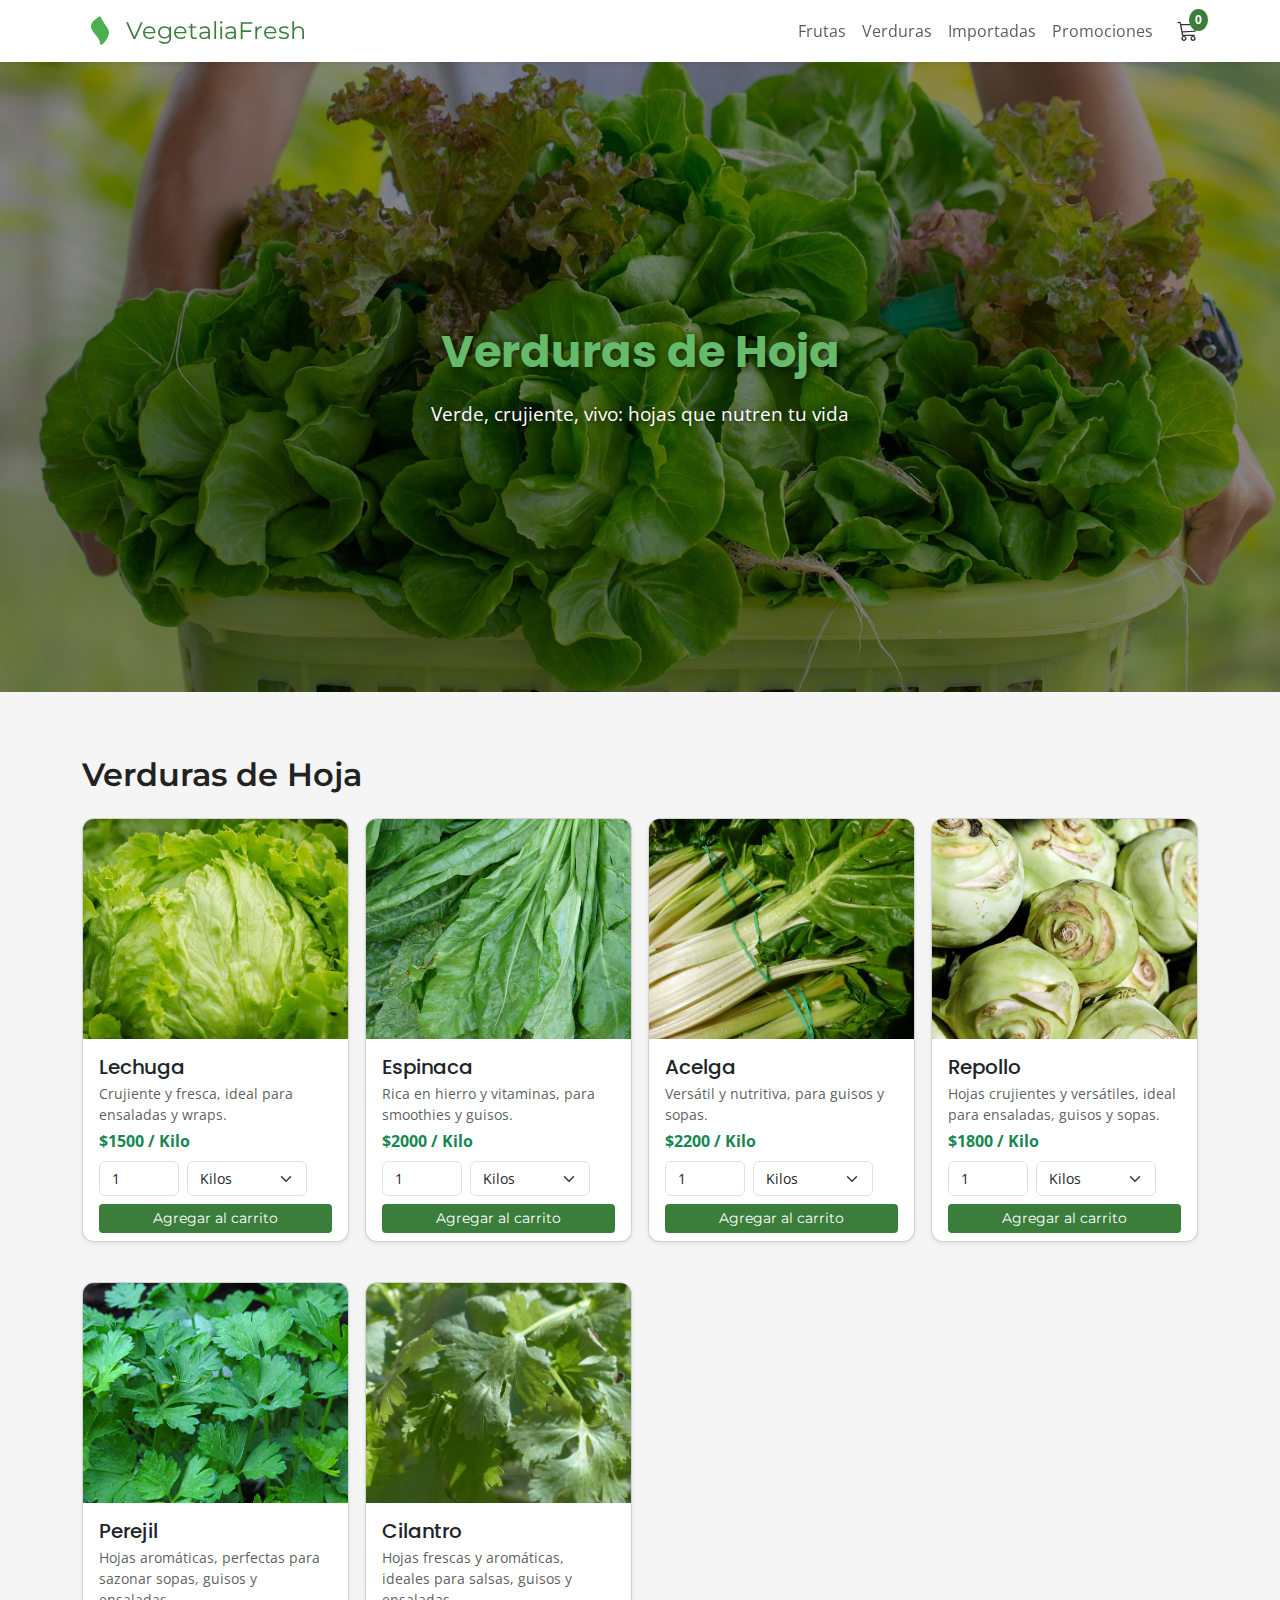
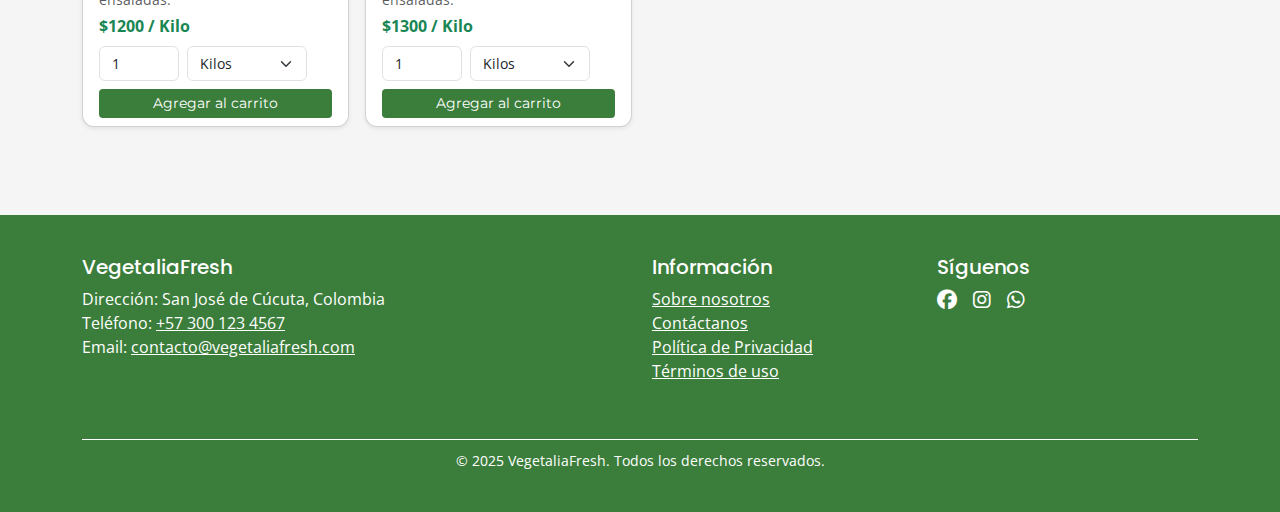
<file: paginas/verdurasHojas.html>
<!DOCTYPE html>
<html lang="es">
<head>
  <meta charset="UTF-8">
  <meta name="viewport" content="width=device-width, initial-scale=1.0">
  <title>Verduras de Hoja</title>

    <!-- Bootstrap CSS -->
  <link href="https://cdn.jsdelivr.net/npm/bootstrap@5.3.0/dist/css/bootstrap.min.css" rel="stylesheet">
   <link href="https://fonts.googleapis.com/css2?family=Poppins:wght@600&family=Montserrat:wght@500&family=Open+Sans&display=swap" rel="stylesheet">
 <link rel="stylesheet" href="https://cdn.jsdelivr.net/npm/bootstrap-icons@1.11.1/font/bootstrap-icons.css">


    <link rel="stylesheet" href="../estilos/estilos.css">


</head>
<body>

<!-- NAVBAR -->
<nav class="navbar navbar-expand-lg navbar-light bg-white shadow-sm sticky-top">
  <div class="container">
    <a class="navbar-brand d-flex align-items-center" href="../index.html">
  <svg class="d-none d-sm-inline me-2" width="36" height="36" viewBox="0 0 24 24" fill="none">

        <path d="M12 2C9 4 6 6 6 9c0 4 6 7 6 11s6-3 6-7c0-3-3-5-6-11z" fill="#4CAF50"/>
      </svg>
      <span class="logo-text">VegetaliaFresh</span>
    </a>

<!-- Contenedor para carrito + hamburguesa en móvil -->
<div class="d-flex align-items-center d-lg-none gap-4">
  <a href="carrito.html" class="cart-btn position-relative">
    <i class="bi bi-cart3"></i>
    <span id="cart-count-mobile" class="cart-badge">6</span>
  </a>
  <button class="navbar-toggler" type="button" data-bs-toggle="collapse" data-bs-target="#mainMenu">
    <span class="navbar-toggler-icon"></span>
  </button>
</div>


    <div class="collapse navbar-collapse" id="mainMenu">
      <ul class="navbar-nav ms-auto align-items-lg-center">
        <!-- Frutas -->
        <li class="nav-item dropdown">
          <a class="nav-link dropdown-toggle" href="#" id="frutasMenu" role="button" data-bs-toggle="dropdown">Frutas</a>
          <ul class="dropdown-menu">
            <li><a class="dropdown-item" href="tropicales.html">Frutas Tropicales</a></li>
            <li><a class="dropdown-item" href="citricas.html">Frutas Cítricas</a></li>
          </ul>
        </li>
        <!-- Verduras -->
        <li class="nav-item dropdown">
          <a class="nav-link dropdown-toggle" href="#" id="verdurasMenu" role="button" data-bs-toggle="dropdown">Verduras</a>
          <ul class="dropdown-menu">
            <li><a class="dropdown-item" href="verdurasHojas.html">Verduras de Hoja</a></li>
            <li><a class="dropdown-item" href="tuberculos.html">Tubérculos</a></li>
          </ul>
        </li>
                <!-- importadas -->
        <li class="nav-item dropdown">
          <a class="nav-link dropdown-toggle" href="#" id="promoMenu" role="button" data-bs-toggle="dropdown">Importadas</a>
          <ul class="dropdown-menu">
            <li><a class="dropdown-item" href="exoticas.html">Frutas Exóticas</a></li>
            <li><a class="dropdown-item" href="internacionales.html">Frutas Internacionales</a></li>
          </ul>
        </li>
        <!-- Promociones -->
        <li class="nav-item dropdown">
          <a class="nav-link dropdown-toggle" href="#" id="promoMenu" role="button" data-bs-toggle="dropdown">Promociones</a>
          <ul class="dropdown-menu">
            <li><a class="dropdown-item" href="combosFrutas.html">Combos de Frutas</a></li>
            <li><a class="dropdown-item" href="combosVerduras.html">Combos de Verduras</a></li>
          </ul>
        </li>

      </ul>

 <!-- Botón Carrito SOLO en pantallas grandes -->
<a href="carrito.html" class="cart-btn position-relative d-none d-lg-inline-block ms-3">
  <i class="bi bi-cart3"></i>
  <span id="cart-count" class="cart-badge">0</span>
</a>

    </div>
  </div>
</nav>
<main>
<section class="categoria-intro verduras">
  <h1>Verduras de Hoja</h1>
  <p>Verde, crujiente, vivo: hojas que nutren tu vida</p>
</section>


<!-- Contenedor principal -->
<div class="container py-3">
  <div class="row g-3" id="productos-lista">
    <!-- Sección Verduras de Hoja -->
    <section id="verduras-hoja" class="col-12 py-5">
      <h2 class="mb-4">Verduras de Hoja</h2>
      <div class="row g-3" id="verduras-hoja-lista">
        <!-- Aquí se cargarán dinámicamente las product-card -->
      </div>
    </section>
  </div>
</div>
</main>
<footer >
  <div class="container">
    <div class="row">

      <!-- Información de la empresa -->
      <div class="col-md-6 mb-3">
        <h5>VegetaliaFresh</h5>
        <p>
          Dirección: San José de Cúcuta, Colombia<br>
          Teléfono: <a href="tel:+573001234567" class="text-white">+57 300 123 4567</a><br>
          Email: <a href="mailto:contacto@vegetaliafresh.com" class="text-white">contacto@vegetaliafresh.com</a>
        </p>
      </div>

      <!-- Enlaces -->
      <div class="col-md-3 mb-3">
        <h5>Información</h5>
        <ul class="list-unstyled">
          <li><a href="nosotros.html" class="text-white">Sobre nosotros</a></li>
          <li><a href="contacto.html" class="text-white">Contáctanos</a></li>
          <li><a href="politicasPrivacidad.html" class="text-white">Política de Privacidad</a></li>
          <li><a href="terminosUso.html" class="text-white">Términos de uso</a></li>
        </ul>
      </div>

      <!-- Redes sociales -->
      <div class="col-md-3 mb-3">
        <h5>Síguenos</h5>
        <div class="d-flex gap-3">
    <a href="https://www.facebook.com/merqueo" target="_blank" rel="noopener noreferrer" class="text-white" aria-label="Merqueo en Facebook">
      <i class="fab fa-facebook fa-lg" aria-hidden="true"></i>
      <span class="sr-only">Merqueo en Facebook</span>
    </a>
    <a href="https://www.instagram.com/merqueocol/" target="_blank" rel="noopener noreferrer" class="text-white" aria-label="Merqueo en Instagram">
      <i class="fab fa-instagram fa-lg" aria-hidden="true"></i>
      <span class="sr-only">Merqueo en Instagram</span>
    </a>
    <a href="https://api.whatsapp.com/send?phone=573001234567&text=Hola%20VegetaliaFresh" 
   target="_blank" rel="noopener noreferrer" class="text-white">
  <i class="fab fa-whatsapp fa-lg"></i>
     </a>
        </div>
      </div>

    </div>

    <div class="text-center mt-4 derechos" >
      &copy; 2025 VegetaliaFresh. Todos los derechos reservados.
    </div>
  </div>
</footer>
<!-- Mensaje de confirmación -->
<div id="mensaje-confirmacion" 
     class="position-fixed bottom-0 end-0 p-3" 
     style="z-index: 2000; display:none;">
  <div class="toast align-items-center border-0 show px-3 py-2"
       role="alert" aria-live="assertive" aria-atomic="true"
       style="background-color: #FFEB3B; color: #333; width: auto; display: inline-block; white-space: nowrap; box-shadow: 0 0 10px rgba(0,0,0,0.2); border-radius: 8px;">
    <div class="d-flex">
      <div class="toast-body fw-semibold">
        Producto agregado al carrito.
      </div>
    </div>
  </div>
</div>
<script src="https://cdn.jsdelivr.net/npm/bootstrap@5.3.2/dist/js/bootstrap.bundle.min.js"></script>
<!-- Incluye Font Awesome en el <head> -->
<link rel="stylesheet" href="https://cdnjs.cloudflare.com/ajax/libs/font-awesome/6.4.0/css/all.min.css"/>

  <script src="../js/app.js"></script>



</body>
</html>
</file>
<file: estilos/estilos.css>
:root{

      --titulo-size: 42px; /* 36-48px */
      --subtitulo-size: 24px;
      --texto-size: 16px;
      --btn-size: 18px;
    }
/* Que la página siempre ocupe el 100% de la altura */
html, body {
  height: 100%;
  margin: 0;
  display: flex;
  flex-direction: column;
}

/* El contenido crece y empuja el footer hacia abajo */
main {
  flex: 1;
}


 body {
  background-color: #F5F5F5;
  color: #222;
 font-family: "Open Sans", sans-serif;
}

 h1,h2,h3,h4,h5 { font-family: 'Poppins', sans-serif; }

    h1, .brand{
      font-family: "Poppins", sans-serif;
      font-weight: 700;
    }

    h2, .subtitle {
      font-family: "Montserrat", sans-serif;
      font-weight: 600;
    }

    /* Header / Navbar */
    .navbar-brand .logo-text{
      color: #3B7D3B;
      font-size: 1.5rem;
    }
.verMas{
  color: #3B7D3B; font-weight: bold;
}
.verMas:hover{
  color: #333; text-decoration: none;
}

p, li, a, span {
  font-family: 'Open Sans', sans-serif;
}
.title{
  font-size: 20px;
}

.btn, .logo-text {
  font-family: 'Montserrat', sans-serif;
}
.btn-success {
  background-color: #3B7D3B; 
  border: none;
  font-family: 'Montserrat', sans-serif;
}

.btn-success:hover {
  background-color: #FFEB3B;
  color: #333;
}


    .hero{
      background-image: linear-gradient(rgba(0,0,0,0.25), rgba(0,0,0,0.25)), url('https://images.pexels.com/photos/616404/pexels-photo-616404.jpeg?auto=compress&cs=tinysrgb&w=1200');
      background-size: cover;
      background-position: center;
      color: white;
      padding: 80px 0;
       height: 80vh; 
    }
    .hero h1{
      font-size: var(--titulo-size);
      text-shadow: 0 2px 6px rgba(0,0,0,0.4);
     
    }
    .hero .cta-btn{
      font-size: var(--btn-size);
      background: #3B7D3B;
      color: white;
      border: none;
      padding: 12px 24px;
      border-radius: 8px;
    }
    .hero .cta-btn:hover{ background: #FFEB3B; color: #222; }


 .hero-Nosotros{
      background-image: linear-gradient(rgba(0,0,0,0.45), rgba(0,0,0,0.45)), url('https://cdn.pixabay.com/photo/2015/09/21/14/24/supermarket-949913_1280.jpg?auto=compress&cs=tinysrgb&w=1200');
      background-size: cover;
      background-position: center;
      color: white;
      padding: 80px 0;
      min-height: 80vh;
    }

   .hero-Nosotros h1{
      font-size: var(--titulo-size);
      text-shadow: 0 2px 6px rgba(0,0,0,0.4);
    }
   
  
    .hero-Nosotros .cta-btn:hover{ background: #FFEB3B; color: #222; }


/*  hero ocupa menos */
@media (max-width: 767px) {
  .hero {
    height: 50vh;   
    padding: 40px 0; 
  }
}
/* Card normal, sin animación extra */
.product-card {
  border-radius: 12px;
  overflow: hidden;
}


/* Imagen con efecto zoom */
.product-card .product-img {
  transition: transform 0.5s ease;
}

.product-card:hover .product-img {
  transform: scale(1.08); /*  zoom  */
}

/* Quitar posición fija del carrito */
.cart-icon {
  position: relative;
  top: 0;
  right: 0;
  z-index: auto;
}

    /* Offcanvas cart styling */
    .offcanvas-body .cart-item img{ width: 60px; height: 60px; object-fit: cover; border-radius: 6px; }

    
    footer{
      background: #3B7D3B;
      color: #fff;
      padding: 40px 0;
      margin-top: auto;  /* esto lo pega abajo */
    }
    footer .derechos{
      border-top: 1px solid #fff;
      padding-top: 10px;
      font-size: 0.9em;
    }


 
    /* Responsive tweaks */
    @media (max-width: 767px){
      :root{ --titulo-size: 30px; }
      .product-card img{ height: 180px; }
    }

.cart-btn {
  font-size: 1.3rem;        /* tamaño del carrito */
  text-decoration: none;    
  color: #333;              /* color del carrito */
}

.cart-badge {
  position: absolute;
  top: -6px;    /* ajusta posición vertical */
  right: -10px; /* ajusta posición horizontal */
  background: #3B7D3B;
  color: white;
  font-size: 0.75rem;
  font-weight: bold;
  padding: 2px 6px;
  border-radius: 50%;
}

/* Dropdown en pantallas grandes */
@media (min-width: 992px) {
  .navbar {
    position: fixed !important;   /* se mantiene fijo */
    top: 0;
    left: 0;
    width: 100%;
    z-index: 1030;                /* se pone por encima del contenido */
  }

  /* Para que el contenido no se oculte debajo del navbar */
  body {
    padding-top: 62px; /* ajusta este valor según la altura del navbar */
  }

  .navbar .dropdown-menu {
    display: block;
    opacity: 0;
    visibility: hidden;
    transform: translateY(-15px);
    transition: all 0.3s ease;
    margin-top: 0;
    top: 100%;
    left: 0;
    position: absolute;
  }

  .navbar .nav-item.dropdown:hover .dropdown-menu {
    opacity: 1;
    visibility: visible;
    transform: translateY(0);
  }

  /* Línea debajo de la categoría al hover */
  .navbar .nav-link {
    position: relative;
    transition: color 0.3s ease;
  }

  .navbar .nav-link::after {
    content: "";
    position: absolute;
    bottom: -4px;
    left: 0;
    width: 100%;
    height: 2px;
    background: #3B7D3B !important;
    transform: scaleX(0);
    transform-origin: right;
    transition: transform 0.3s ease;
  }

  .navbar .nav-item:hover .nav-link::after {
    transform: scaleX(1);
    transform-origin: left;
  }

  .navbar .nav-link:hover {
    color: #3B7D3B !important;
  }

  .navbar .dropdown-menu {
    margin-top: 10px;
  }

  .navbar .nav-item:hover > .nav-link,
  .navbar .nav-item:focus-within > .nav-link {
    color: #3B7D3B !important;
  }

  .navbar .nav-item:hover > .nav-link::after,
  .navbar .nav-item:focus-within > .nav-link::after {
    background: #3B7D3B !important;
    transform: scaleX(1);
    transform-origin: left;
  }
}

/* Menú hamburguesa en móvil como overlay */
@media (max-width: 991px) {
  .navbar-collapse {
    position: absolute;   /* se sobrepone al contenido */
    top: 100%;            /* justo debajo del navbar */
    left: 0;
    width: 100%;
    background: #fff; /* fondo blanco para diferenciarlo */
    z-index: 9999;        /* se pone por encima */
    padding: 1rem;
    box-shadow: 0 4px 10px rgba(0,0,0,0.15);
  }

  /* Bootstrap oculta/abre el collapse con clases */
  .navbar-collapse.collapse {
    display: none !important;
  }
  .navbar-collapse.collapse.show {
    display: block !important;
  }
}


/* Quitar borde/outline del botón hamburguesa */
.navbar-toggler {
  border: none !important;       /* quita el borde por defecto */
  box-shadow: none !important;   /* elimina la sombra */
}

.navbar-toggler:focus,
.navbar-toggler:active {
  outline: none !important;      /* elimina el contorno */
  box-shadow: none !important;   /* elimina el resalte negro */
}



.categoria-intro {
  background-size: cover;
  background-position: center;
  color: #fff;
  text-align: center;
  padding: 100px 20px;
  min-height: 70vh;
  display: flex;
  flex-direction: column;
  justify-content: center;
}

/* Título y texto */
.categoria-intro h1 {
  font-family: 'Poppins', sans-serif;
  font-weight: 700;
  font-size: 2.8rem;
  margin-bottom: 20px;
  text-shadow: 2px 2px 6px rgba(0,0,0,0.6);
}

.categoria-intro p {
  font-family: 'Open Sans', sans-serif;
  font-size: 1.2rem;
  max-width: 700px;
  margin: 0 auto;
  line-height: 1.6;
  text-shadow: 1px 1px 4px rgba(0,0,0,0.6);
}

.categoria-intro.citricas {
  background-image: linear-gradient(rgba(0,0,0,0.45), rgba(0,0,0,0.45)),
                    url('../img/citricos.jpg');
}
.categoria-intro.citricas h1 { color: #FFD54F; } 

.categoria-intro.tropicales {
  background-image: linear-gradient(rgba(0,0,0,0.45), rgba(0,0,0,0.45)),
                    url('../img/tropicales.jpg');
}
.categoria-intro.tropicales h1 { color: #FF7043; } 

.categoria-intro.exoticas {
  background-image: linear-gradient(rgba(0,0,0,0.45), rgba(0,0,0,0.45)),
                    url('../img/exoticas.jpg');
}
.categoria-intro.exoticas h1 { color: #AB47BC; } 


.categoria-intro.verduras {
  background-image: linear-gradient(rgba(0,0,0,0.45), rgba(0,0,0,0.45)),
                    url('../img/hoja.jpeg');
}
.categoria-intro.verduras h1 { color: #66BB6A; } 


.categoria-intro.tuberculos {
  background-image: linear-gradient(rgba(0,0,0,0.45), rgba(0,0,0,0.45)),
                    url('../img/tuberculos.jpg');
}
.categoria-intro.tuberculos h1 { color: #A1887F; } 


.categoria-intro.internacionales {
  background-image: linear-gradient(rgba(0,0,0,0.45), rgba(0,0,0,0.45)),
                    url('../img/internacionales.jpg');
}
.categoria-intro.internacionales h1 { color: #42A5F5; } 


.categoria-intro.combosFrutas {
  background-image: linear-gradient(rgba(0,0,0,0.45), rgba(0,0,0,0.45)),
                    url('../img/comboFrutas.jpg');
}
.categoria-intro.combosFrutas h1 { color: #FFB74D; } 

.categoria-intro.combosVerduras {
  background-image: linear-gradient(rgba(0,0,0,0.45), rgba(0,0,0,0.45)),
                    url('../img/comboVerduras.jpg');
}
.categoria-intro.combosVerduras h1 { color: #4DB6AC; } 




.divisor {
  border-top: 2px solid #3B7D3B;

}
</file>
